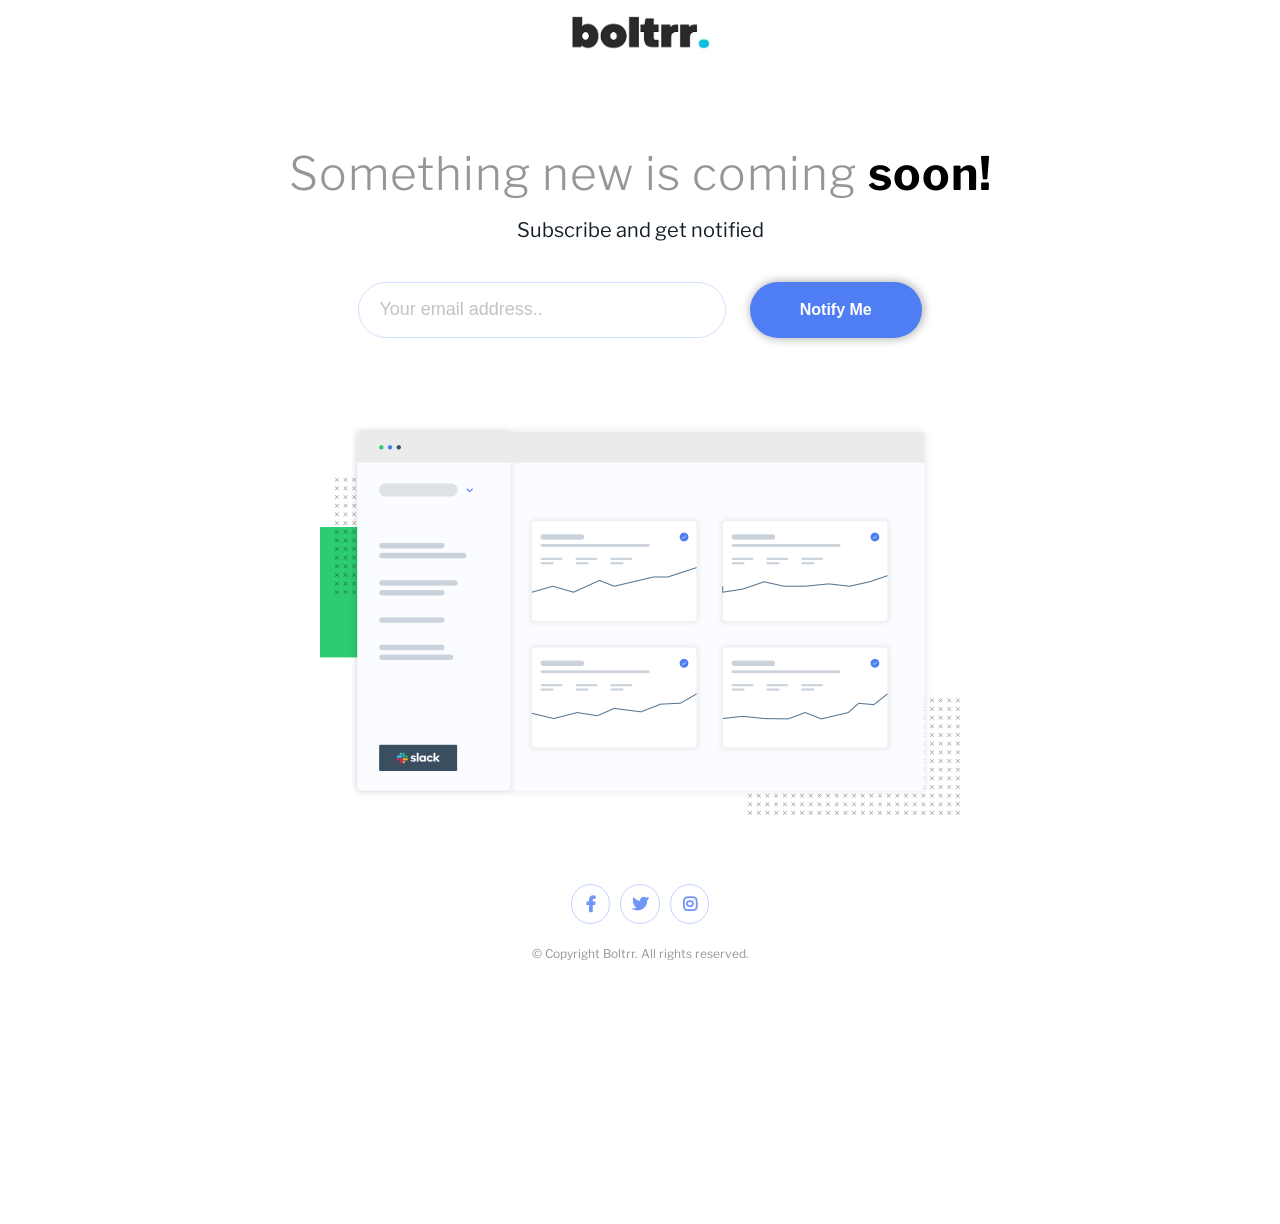
<file: index.html>
<!DOCTYPE html>
<html lang="en">

<head>
  <meta charset="UTF-8">
  <meta name="description" content="Ping coming soon page - Frontend Mentor">
  <meta name="keywords" content="Ping coming soon page, Frontend Mentor">
  <meta name="viewport" content="width=device-width, initial-scale=1.0">

  <link rel="icon" type="image/png" sizes="32x32" href="images/favicon-32x32.png">
  <link rel="stylesheet" href="styles.css">
  <link rel="stylesheet" href="https://cdnjs.cloudflare.com/ajax/libs/font-awesome/6.0.0/css/all.min.css"
    integrity="sha512-9usAa10IRO0HhonpyAIVpjrylPvoDwiPUiKdWk5t3PyolY1cOd4DSE0Ga+ri4AuTroPR5aQvXU9xC6qOPnzFeg=="
    crossorigin="anonymous" referrerpolicy="no-referrer" />
  <title>Boltrr.</title>


</head>

<body>
  <!-- Main Container -->
  <main>
    <!-- Header Logo -->
    <div class="header-logo"></div>
    <!-- Title Section -->
    <article class="title-section">
      <h1>Something new is coming <span class="soon">soon!</span></h1>
      <p class="title-info">Subscribe and get notified</p>
    </article>
    <!-- Input Section -->
    <article class="input-section">
      <section class="input-block">
        <input id="email-input" class="email-input" type="email" placeholder="Your email address..">
        <label for="email-input" class="email-input-message"></label>
      </section>
      <button class="submit-btn">Notify Me</button>
    </article>
    <article>

      <!-- Statistics IMG-->
      <div class="statistics-img"></div>
    </article>
  </main>
  <!-- Footer -->
  <footer>
    <!-- Social Media -->
    <section class="social-media">
      <a href="https://www.facebook.com/" target="_blank" class="facebook"><i class="fa-brands fa-facebook-f"></i></a>
      <a href="https://twitter.com/" target="_blank" class="twitter"><i class="fa-brands fa-twitter"></i></a>
      <a href="https://www.instagram.com/" target="_blank" class="instagram"><i class="fa-brands fa-instagram"></i></a>
    </section>
    <!-- Copyright -->
    <p class="copyright"> &copy; Copyright Boltrr. All rights reserved.</p>
  </footer>

  <script src="app.js"></script>

</body>

</html>
</file>
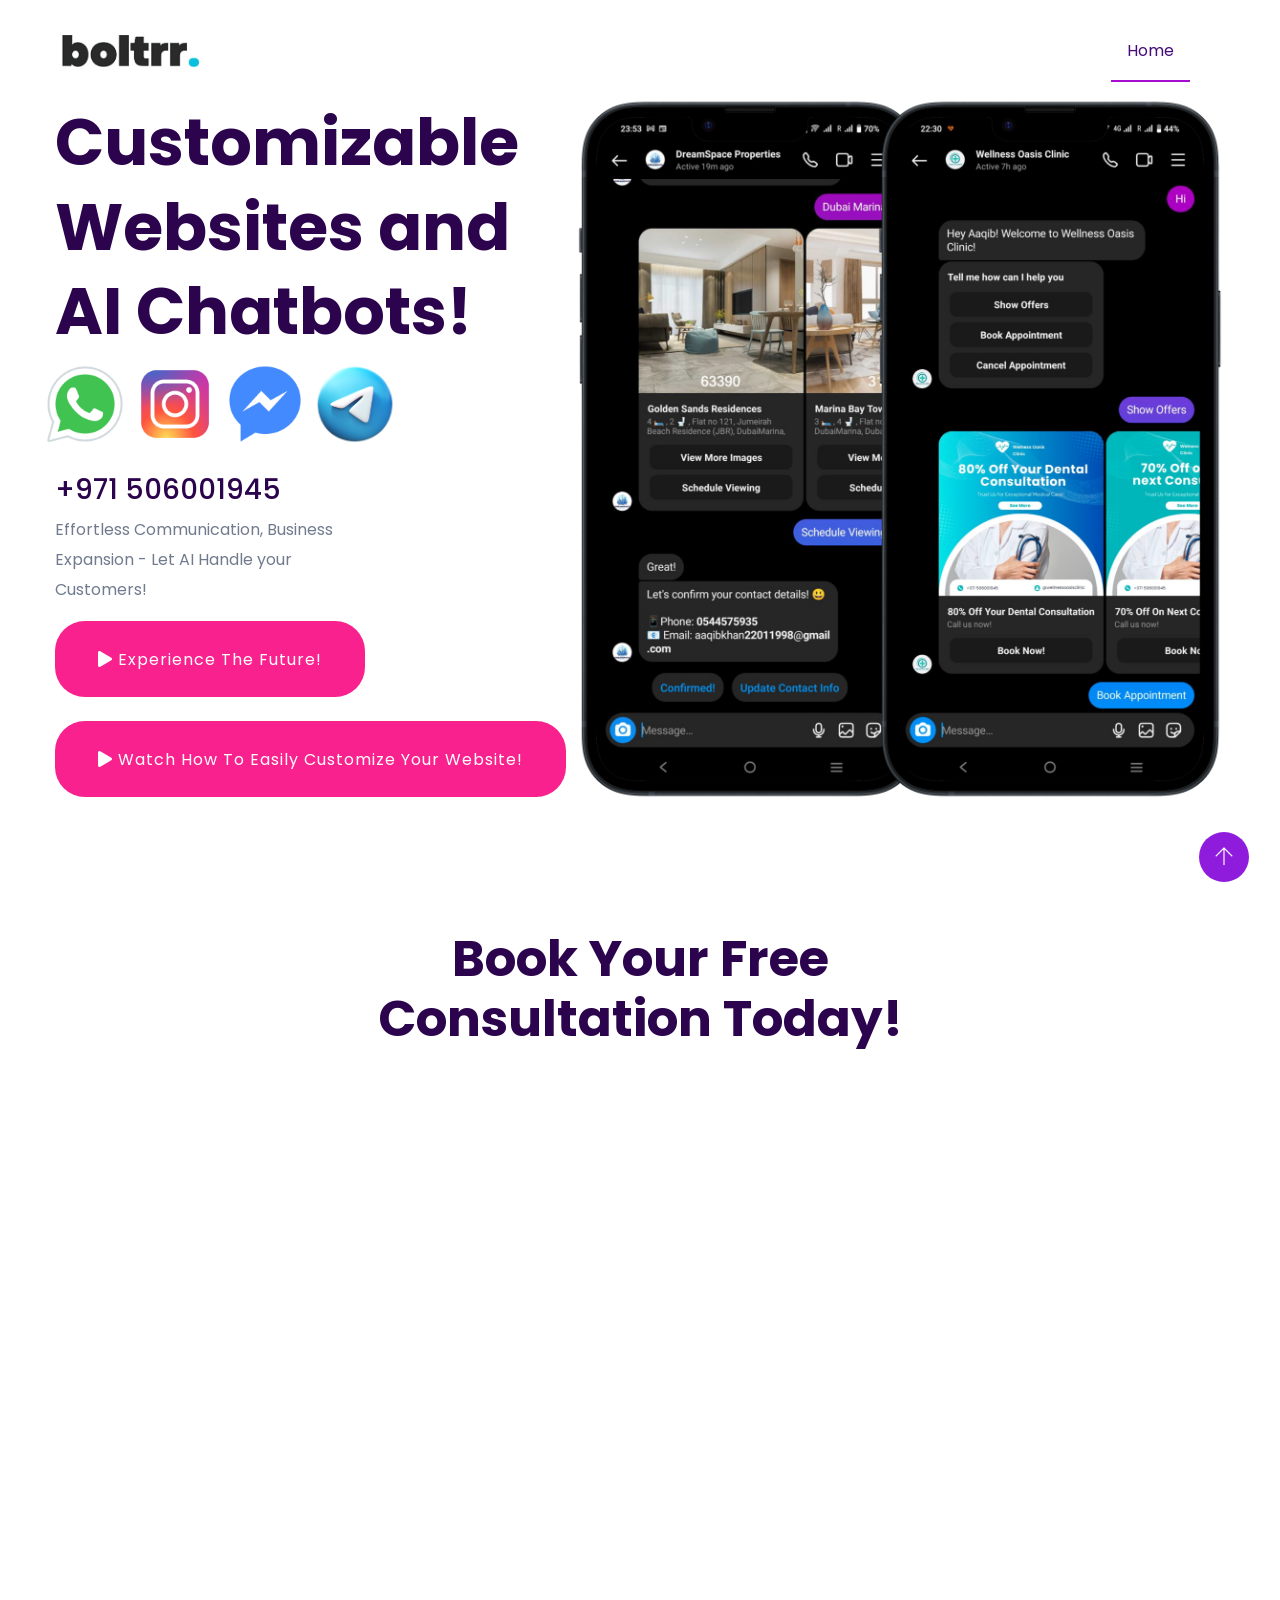
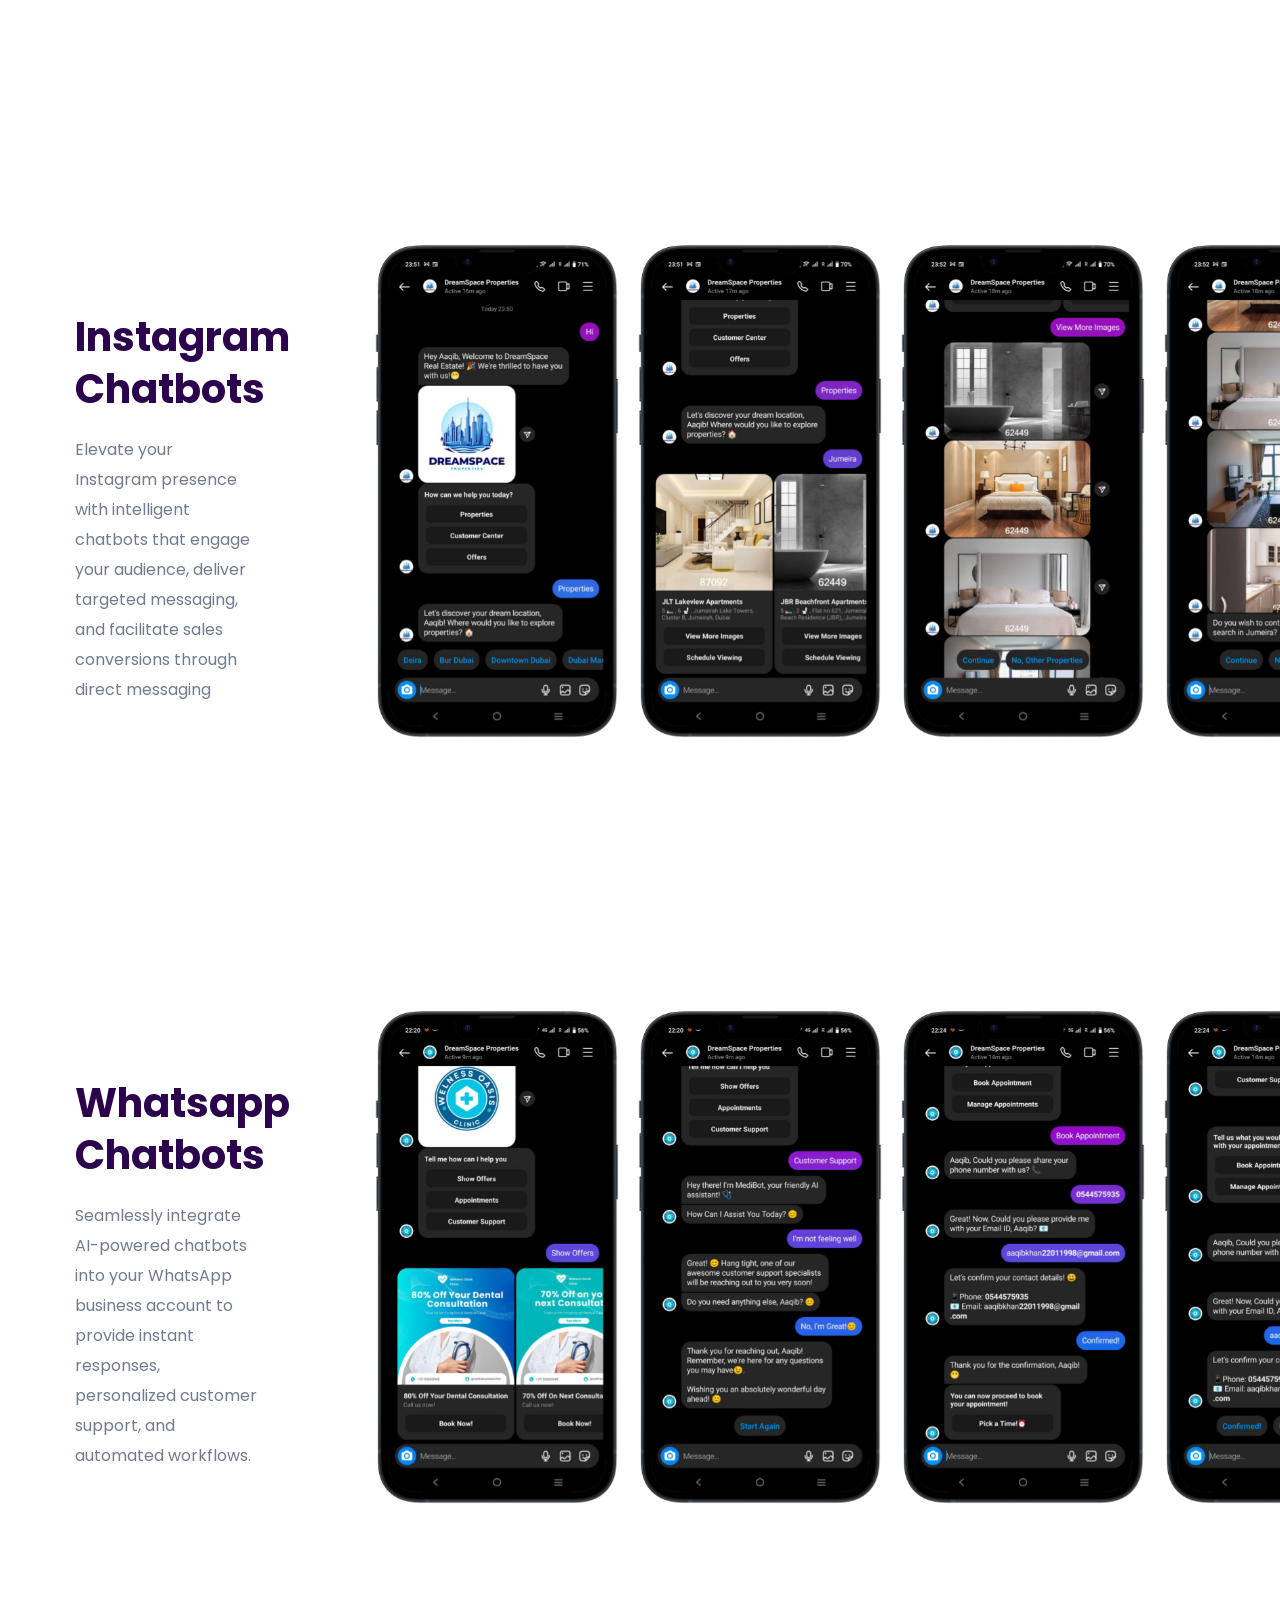
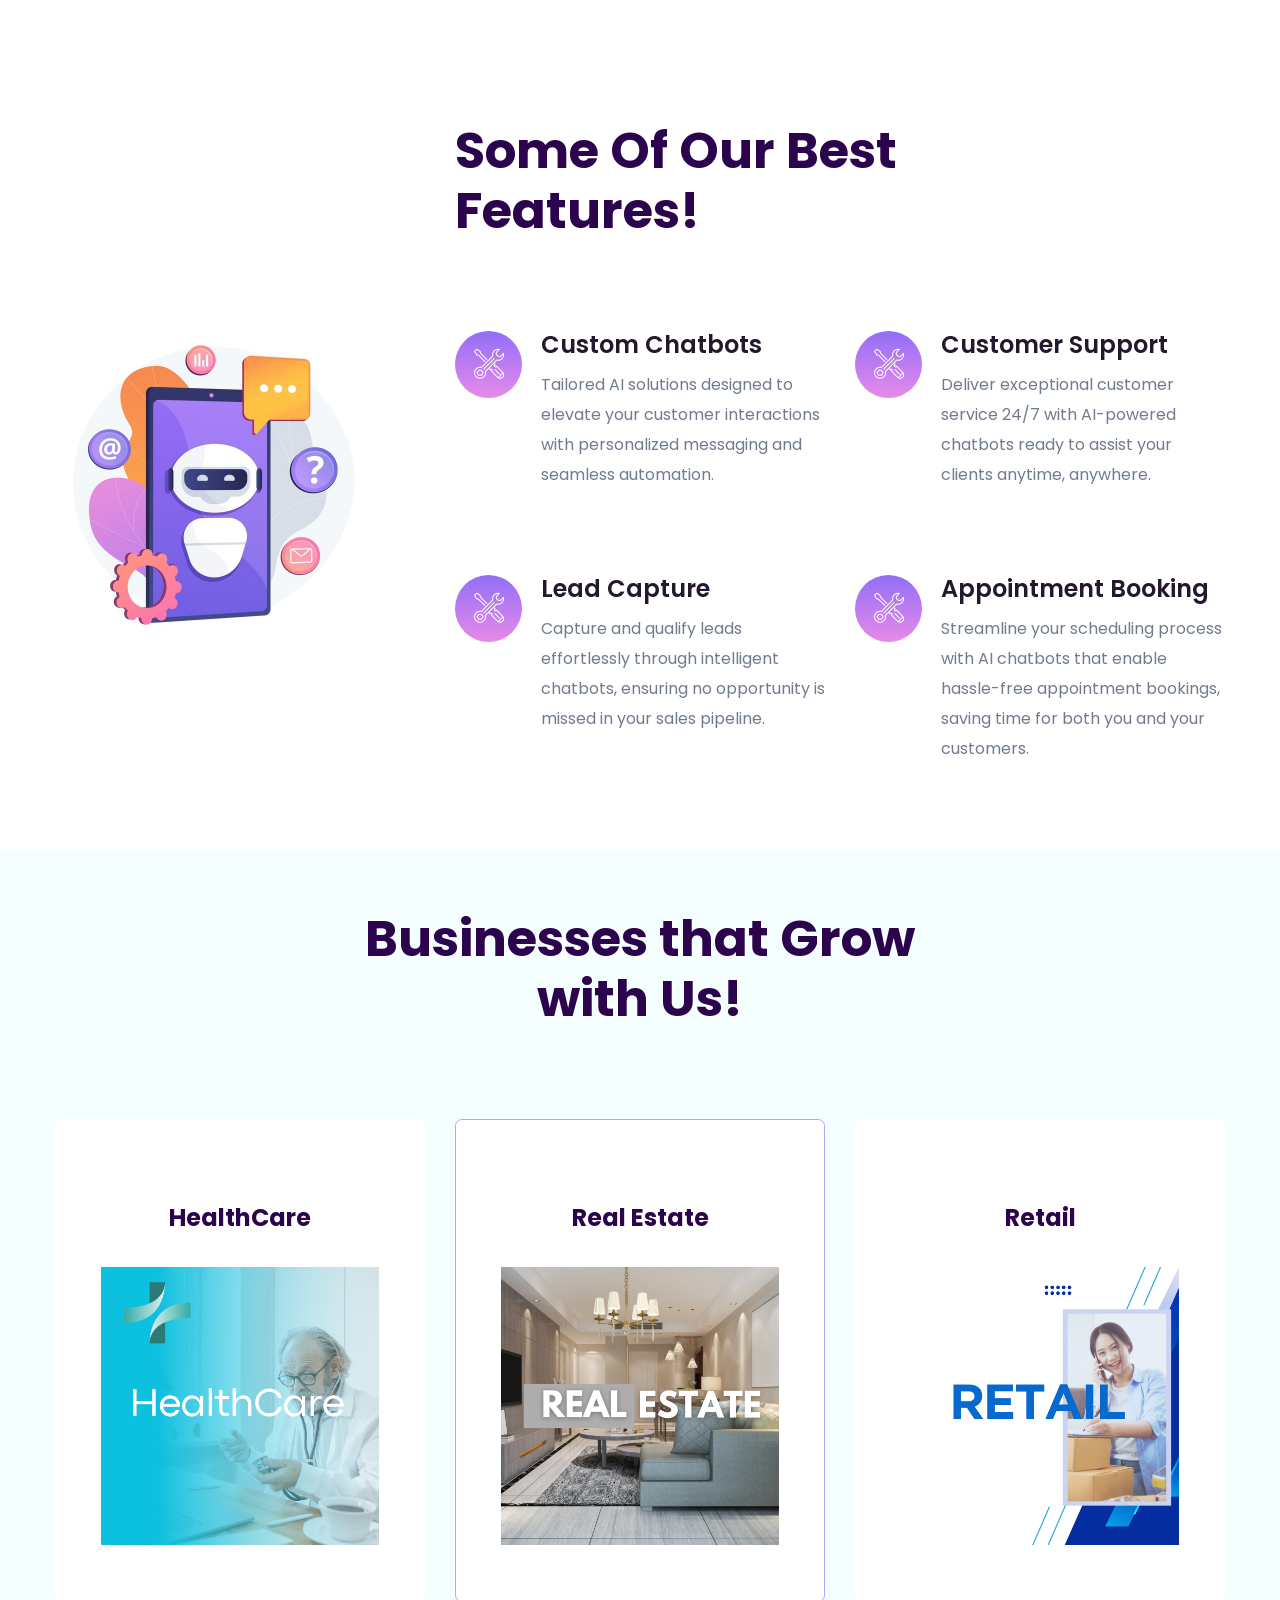
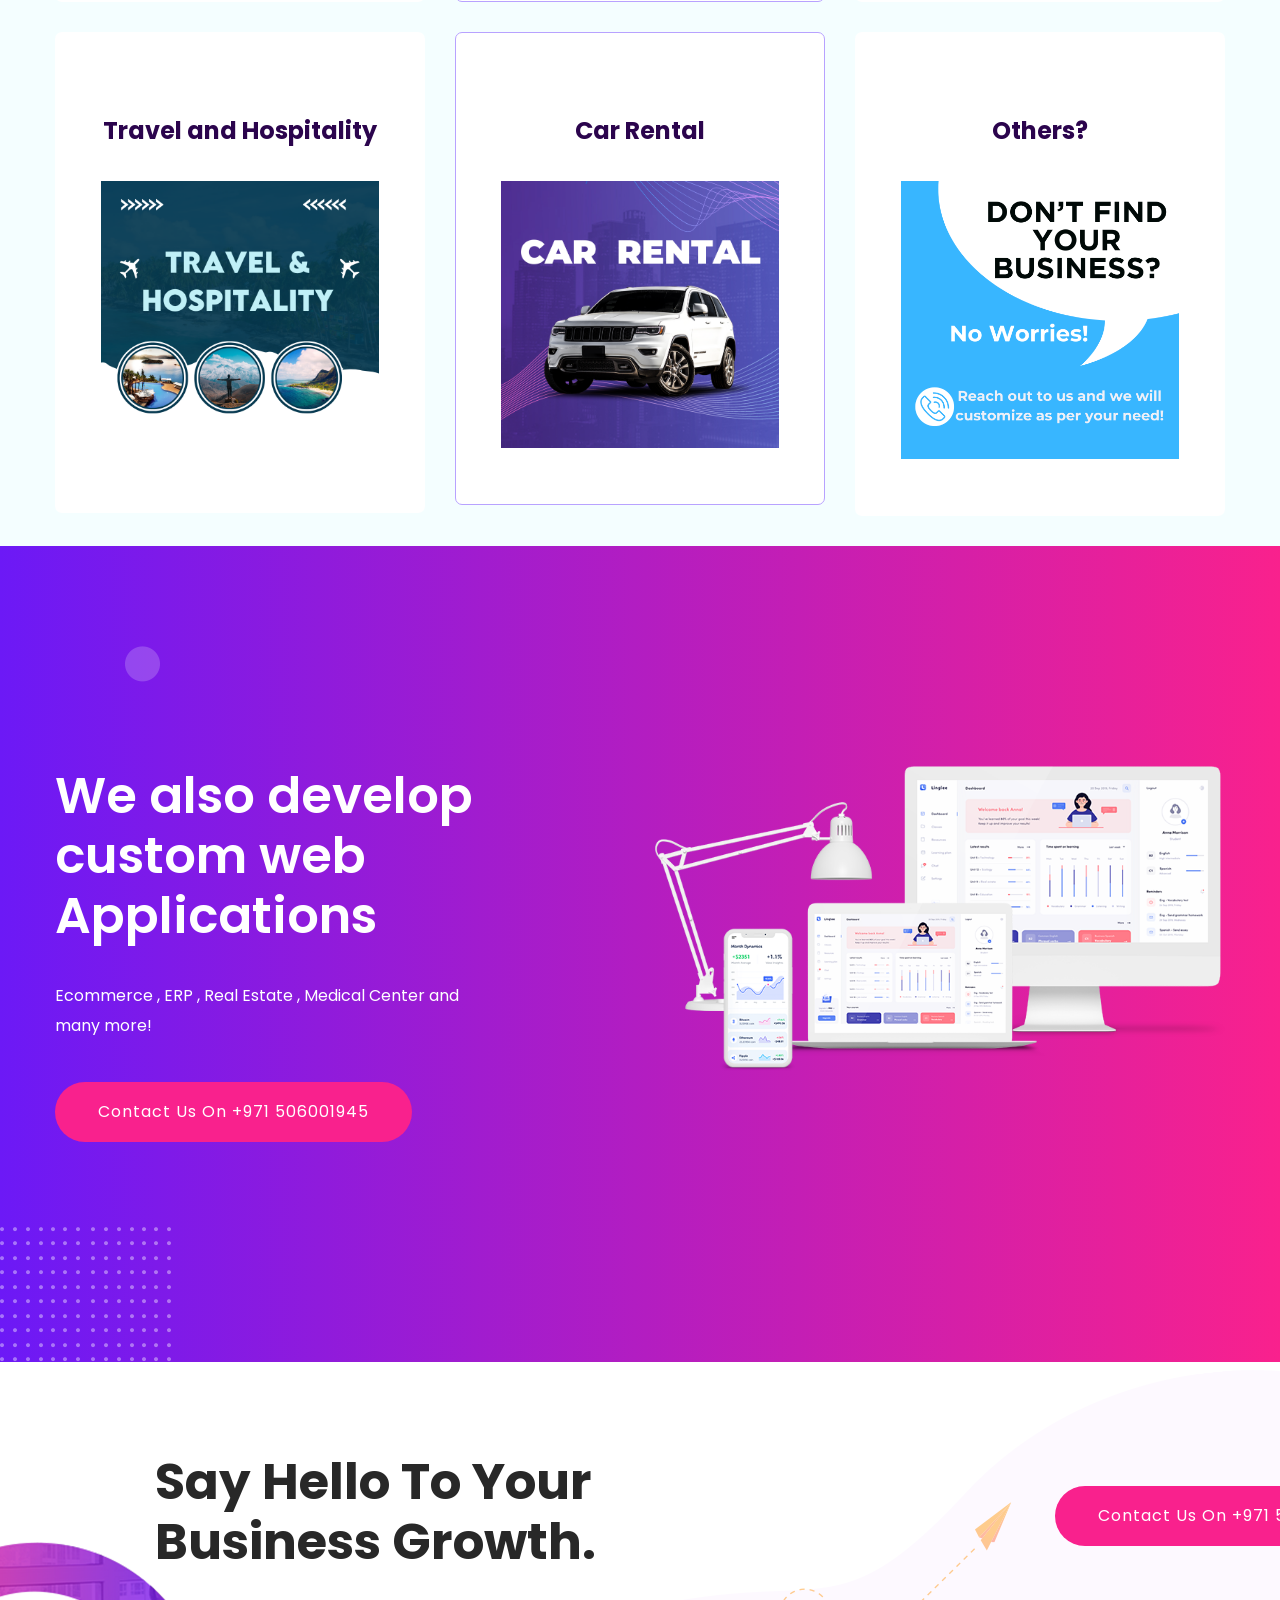
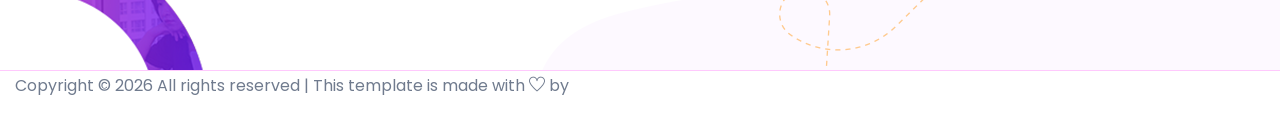
<file: index1.html>
<!doctype html>
<html class="no-js" lang="zxx">

<head>
    <meta charset="utf-8">
    <meta http-equiv="x-ua-compatible" content="ie=edge">
    <title>Boltrr - Websites and Chatbots Redefined, Businesses Transformed</title>
    <meta name="description" content="">
    <meta name="viewport" content="width=device-width, initial-scale=1">
    <link rel="manifest" href="site.webmanifest">
    <link rel="shortcut icon" type="image/x-icon" href="assets/img/logo/logo-circle.png">

    <!-- CSS here -->
    <link rel="stylesheet" href="assets/css/bootstrap.min.css">
    <link rel="stylesheet" href="assets/css/owl.carousel.min.css">
    <link rel="stylesheet" href="assets/css/flaticon.css">
    <link rel="stylesheet" href="assets/css/slicknav.css">
    <link rel="stylesheet" href="assets/css/animate.min.css">
    <link rel="stylesheet" href="assets/css/magnific-popup.css">
    <link rel="stylesheet" href="assets/css/fontawesome-all.min.css">
    <link rel="stylesheet" href="assets/css/themify-icons.css">
    <link rel="stylesheet" href="assets/css/slick.css">
    <link rel="stylesheet" href="assets/css/nice-select.css">
    <link rel="stylesheet" href="assets/css/style.css">
</head>

<body>

    <!-- Preloader Start -->
    <!-- <div id="preloader-active">
        <div class="preloader d-flex align-items-center justify-content-center">
            <div class="preloader-inner position-relative">
                <div class="preloader-circle"></div>
                <div class="preloader-img pere-text">
                    <img src="assets/img/logo/logo-circle.png" alt="">
                </div>
            </div>
        </div>
    </div> -->
    <!-- Preloader Start -->

    <header>
        <!-- Header Start -->
        <div class="header-area header-transparrent ">
            <div class="main-header header-sticky">
                <div class="container">
                    <div class="row align-items-center">
                        <!-- Logo -->
                        <div class="col-xl-2 col-lg-2 col-md-2">
                            <div class="logo">
                                <a href="#"><img style="width: 150px;" src="assets/img/logo/1.1.png" alt=""></a>
                            </div>
                        </div>
                        <div class="col-xl-10 col-lg-10 col-md-10">
                            <!-- Main-menu -->
                            <div class="main-menu f-right d-none d-lg-block">
                                <nav>
                                    <ul id="navigation">
                                        <li class="active"><a href="#"> Home</a></li>
                                        <!-- <li><a href="feature.html">Feature</a></li>
                                        <li><a href="#">Services</a></li>
                                        <li><a href="pricing.html">Pricing</a></li>
                                        <li><a href="#">Pages</a>
                                            <ul class="submenu">
                                                <li><a href="blog.html">Blog</a></li>
                                                <li><a href="single-blog.html">Blog Details</a></li>
                                                <li><a href="elements.html">Element</a></li>
                                            </ul>
                                        </li>
                                        <li><a href="contact.html">Contact</a></li> -->
                                    </ul>
                                </nav>
                            </div>
                        </div>
                        <!-- Mobile Menu -->
                        <div class="col-12">
                            <div class="mobile_menu d-block d-lg-none"></div>
                        </div>
                    </div>
                </div>
            </div>
        </div>
        <!-- Header End -->
    </header>

    <main>

        <!-- Slider Area Start-->
        <div class="slider-area ">
            <div class="slider-active">
                <div class="single-slider slider-height slider-padding d-flex align-items-center">
                    <div class="container">
                        <div class="row d-flex align-items-center">
                            <div class="col-lg-5 col-md-9 ">
                                <div class="hero__caption">
                                    <!-- <span data-animation="fadeInUp" data-delay=".4s">App Landing Page</span> -->
                                    <h1 class="mb-1" data-animation="fadeInUp" data-delay=".6s">Customizable Websites and AI Chatbots!
                                    </h1>
                                    <div data-animation="fadeInUp" data-delay=".6s" class="row mb-4">
                                        <img style="width: 90px;" src="assets/img/logo/whatsapp.png" alt="">
                                        <img style="width: 90px;" src="assets/img/logo/insta.png" alt="">
                                        <img style="width: 90px;" src="assets/img/logo/messenger.png" alt="">
                                        <img style="width: 90px;" src="assets/img/logo/telegram.png" alt="">
                                    </div>
                                    <h3 data-animation="fadeInUp" data-delay="2s">+971 506001945</h3>
                                    <p class="mb-3" data-animation="fadeInUp" data-delay=".8s">Effortless Communication, Business Expansion - Let AI Handle your Customers!</p>
                                    <!-- Slider btn -->
                                    <div class="slider-btns">
                                        <!-- Hero-btn -->
                                        <a data-animation="fadeInLeft" data-delay="1.0s" href="https://youtu.be/GirCnrvnU_g"
                                            class="btn radius-btn"><i class="fas fa-play"></i>&nbsp;Experience the future!</a>
                                        <!-- Video Btn -->
                                        <!-- <a data-animation="fadeInRight" data-delay="1.0s" class="popup-video video-btn ani-btn" href="https://youtu.be/GirCnrvnU_g"><i class="fas fa-play"></i></a> -->
                                    </div><br>
                                    <div class="slider-btns">
                                        <!-- Hero-btn -->
                                        <a data-animation="fadeInLeft" data-delay="1.0s" href="https://youtu.be/74FeF5O1q8U"
                                            class="btn radius-btn"><i class="fas fa-play"></i>&nbsp;Watch how to easily customize your website!</a>
                                    </div>
                                </div>
                            </div>
                            <div class="col-lg-1"></div>
                            <div class="col-lg-3">
                                <div class="hero__img d-none d-lg-block f-right" data-animation="fadeInRight"
                                    data-delay="1s">
                                    <img style="width: 350px;" src="assets/img/RealestateIG/5-portrait.png" alt="">
                                </div>
                            </div>
                            <div class="col-lg-3">
                                <div class="hero__img d-none d-lg-block f-right" data-animation="fadeInRight"
                                    data-delay="1s">
                                    <img style="width: 350px;" src="assets/img/instamed.png" alt="">
                                </div>
                            </div>
                        </div>
                    </div>
                </div>

                <div class="single-slider slider-height slider-padding d-flex align-items-center">
                    <div class="container">
                        <div class="row d-flex align-items-center">
                            <div class="col-lg-5 col-md-9 ">
                                <div class="hero__caption">
                                    <h1 data-animation="fadeInUp" data-delay=".6s">Grow Your Business with AI Chatbots!
                                    </h1>
                                    <p data-animation="fadeInUp" data-delay=".8s">Effortless Communication, Business
                                        Expansion - Let AI Handle your Customers!</p>
                                    <div class="slider-btns">
                                        <a data-animation="fadeInLeft" data-delay="1.0s" href="#"
                                            class="btn radius-btn">Contact Us on +971 506001945</a>
                                    </div>
                                </div>
                            </div>
                            <div class="col-lg-1"></div>
                            <div class="col-lg-3">
                                <div class="hero__img d-none d-lg-block f-right" data-animation="fadeInRight"
                                    data-delay="1s">
                                    <img style="width: 350px;" src="assets/img/screen1.png" alt="">
                                </div>
                            </div>
                            <div class="col-lg-3">
                                <div class="hero__img d-none d-lg-block f-right" data-animation="fadeInRight"
                                    data-delay="1s">
                                    <img style="width: 350px;" src="assets/img/insta-screen.png" alt="">
                                </div>
                            </div>
                        </div>
                    </div>
                </div>
            </div>
        </div>

        <section class="service-area"
            style="padding-top: 30px;padding-bottom: 0px;padding-right: 0px;padding-left: 0px;">
            <div class="container" style="padding-bottom: 0px;">
                <div class="row d-flex justify-content-center">
                    <div class="col-lg-12">
                        <div class="section-tittle text-center">
                            <h2>Book Your Free <br>Consultation Today!</h2>
                        </div>
                    </div>
                </div>
                <div class="calendly-inline-widget"
                    data-url="https://calendly.com/aaqibkhan658/explore-ai-chatbots-schedule-your-meeting"
                    style="min-width:320px;height:700px;"></div>
                <script type="text/javascript" src="https://assets.calendly.com/assets/external/widget.js"
                    async></script>
            </div>
        </section>

        <div class="applic-apps section-padding2" style="padding-top:0px;">
            <div class="container-fluid">
                <div class="row">
                    <div class="col-xl-2 col-lg-2 col-md-2">
                        <div class="single-cases-info mb-30">
                            <h3>Instagram Chatbots<br></h3>
                            <p>Elevate your Instagram presence with intelligent chatbots that engage your audience,
                                deliver targeted messaging, and facilitate sales conversions through direct messaging
                            </p>
                        </div>
                    </div>
                    <div class="col-xl-10 col-lg-10 col-md-col-md-7">
                        <div class="app-active owl-carousel">
                            <div class="single-cases-img">
                                <img src="assets/img/RealestateIG/1-portrait.png" alt="">
                            </div>
                            <div class="single-cases-img">
                                <img src="assets/img/RealestateIG/2-portrait.png" alt="">
                            </div>
                            <div class="single-cases-img">
                                <img src="assets/img/RealestateIG/3-portrait.png" alt="">
                            </div>
                            <div class="single-cases-img">
                                <img src="assets/img/RealestateIG/4-portrait.png" alt="">
                            </div>
                            <div class="single-cases-img">
                                <img src="assets/img/RealestateIG/5-portrait.png" alt="">
                            </div>
                            <div class="single-cases-img">
                                <img src="assets/img/RealestateIG/6-portrait.png" alt="">
                            </div>
                            <div class="single-cases-img">
                                <img src="assets/img/RealestateIG/7-portrait.png" alt="">
                            </div>
                            <div class="single-cases-img">
                                <img src="assets/img/RealestateIG/8-portrait.png" alt="">
                            </div>
                            <div class="single-cases-img">
                                <img src="assets/img/RealestateIG/9-portrait.png" alt="">
                            </div>
                            <div class="single-cases-img">
                                <img src="assets/img/RealestateIG/10-portrait.png" alt="">
                            </div>
                        </div>
                    </div>
                </div>
            </div>
        </div>

        <div class="applic-apps section-padding2" style="padding-top:50px;">
            <div class="container-fluid">
                <div class="row">
                    <div class="col-xl-2 col-lg-2 col-md-2">
                        <div class="single-cases-info mb-30">
                            <h3>Whatsapp Chatbots<br></h3>
                            <p>Seamlessly integrate AI-powered chatbots into your WhatsApp business account to provide
                                instant responses, personalized customer support, and automated workflows.</p>
                        </div>
                    </div>
                    <div class="col-xl-10 col-lg-10 col-md-col-md-7">
                        <div class="app-active owl-carousel">
                            <div class="single-cases-img">
                                <img src="assets/img/MedicalIG/1.png" alt="">
                            </div>
                            <div class="single-cases-img">
                                <img src="assets/img/MedicalIG/2.png" alt="">
                            </div>
                            <div class="single-cases-img">
                                <img src="assets/img/MedicalIG/3.png" alt="">
                            </div>
                            <div class="single-cases-img">
                                <img src="assets/img/MedicalIG/4.png" alt="">
                            </div>
                            <div class="single-cases-img">
                                <img src="assets/img/MedicalIG/5.png" alt="">
                            </div>
                            <div class="single-cases-img">
                                <img src="assets/img/MedicalIG/6.png" alt="">
                            </div>
                            <div class="single-cases-img">
                                <img src="assets/img/MedicalIG/7.png" alt="">
                            </div>
                            <div class="single-cases-img">
                                <img src="assets/img/MedicalIG/8.png" alt="">
                            </div>
                            <div class="single-cases-img">
                                <img src="assets/img/MedicalIG/9.png" alt="">
                            </div>
                            <div class="single-cases-img">
                                <img src="assets/img/MedicalIG/10.png" alt="">
                            </div>
                            <div class="single-cases-img">
                                <img src="assets/img/MedicalIG/11.png" alt="">
                            </div>
                        </div>
                    </div>
                </div>
            </div>
        </div>

        <!-- Slider Area End -->
        <!-- Best Features Start -->
        <section class="best-features-area">
            <div class="container">
                <div class="row justify-content-end">
                    <div class="col-xl-8 col-lg-10">
                        <!-- Section Tittle -->
                        <div class="row">
                            <div class="col-lg-10 col-md-10">
                                <div class="section-tittle">
                                    <h2>Some Of Our Best Features!</h2>
                                </div>
                            </div>
                        </div>
                        <!-- Section caption -->
                        <div class="row">
                            <div class="col-xl-6 col-lg-6 col-md-6">
                                <div class="single-features mb-70">
                                    <div class="features-icon">
                                        <span class="flaticon-support"></span>
                                    </div>
                                    <div class="features-caption">
                                        <h3>Custom Chatbots</h3>
                                        <p>Tailored AI solutions designed to elevate your customer interactions with
                                            personalized messaging and seamless automation.</p>
                                    </div>
                                </div>
                            </div>
                            <div class="col-xl-6 col-lg-6 col-md-6">
                                <div class="single-features mb-70">
                                    <div class="features-icon">
                                        <span class="flaticon-support"></span>
                                    </div>
                                    <div class="features-caption">
                                        <h3>Customer Support</h3>
                                        <p>Deliver exceptional customer service 24/7 with AI-powered chatbots ready to
                                            assist your clients anytime, anywhere.</p>
                                    </div>
                                </div>
                            </div>
                            <div class="col-xl-6 col-lg-6 col-md-6">
                                <div class="single-features mb-70">
                                    <div class="features-icon">
                                        <span class="flaticon-support"></span>
                                    </div>
                                    <div class="features-caption">
                                        <h3>Lead Capture</h3>
                                        <p>Capture and qualify leads effortlessly through intelligent chatbots, ensuring
                                            no opportunity is missed in your sales pipeline.</p>
                                    </div>
                                </div>
                            </div>
                            <div class="col-xl-6 col-lg-6 col-md-6">
                                <div class="single-features mb-70">
                                    <div class="features-icon">
                                        <span class="flaticon-support"></span>
                                    </div>
                                    <div class="features-caption">
                                        <h3>Appointment Booking</h3>
                                        <p>Streamline your scheduling process with AI chatbots that enable hassle-free
                                            appointment bookings, saving time for both you and your customers.</p>
                                    </div>
                                </div>
                            </div>
                        </div>
                    </div>
                </div>
            </div>
            <!-- Shpe -->
            <div class="features-shpae d-none d-lg-block">
                <img style="width: 70%;" src="assets/img/chatbotimage.jpg" alt="">
            </div>
        </section>
        <!-- Best Features End -->
        <!-- Services Area Start -->
        <section class="service-area sky-blue" style="padding-top:60px;">
            <div class="container">
                <!-- Section Tittle -->
                <div class="row d-flex justify-content-center">
                    <div class="col-lg-6">
                        <div class="section-tittle text-center">
                            <h2>Businesses that Grow with Us!</h2>
                        </div>
                    </div>
                </div>
                <!-- Section caption -->
                <div class="row">
                    <div class="col-xl-4 col-lg-4 col-md-6">
                        <div class="services-caption text-center mb-30">
                            <!-- <div class="service-icon">
                                <span class="flaticon-businessman"></span>
                            </div> -->
                            <div class="service-cap">
                                <h4><a href="#">HealthCare</a></h4>
                                <img style="width: 100%;" src="assets/img/health.png" alt="">
                                <!-- <p>Accelerate lead generation and conversion rates by integrating AI chatbots into your
                                    marketing campaigns, driving higher engagement and capturing more qualified leads.
                                </p> -->
                            </div>
                        </div>
                    </div>
                    <div class="col-xl-4 col-lg-4 col-md-6">
                        <div class="services-caption active text-center mb-30">
                            <!-- <div class="service-icon">
                                <span class="flaticon-pay"></span>
                            </div> -->
                            <div class="service-cap">
                                <h4><a href="#">Real Estate</a></h4>
                                <img style="width: 100%;" src="assets/img/real1.png" alt="">
                                <!-- <p>Streamline your appointment management workflow with automated reminders, calendar
                                    synchronization, and flexible scheduling options offered by our AI-driven chatbots.
                                </p> -->
                            </div>
                        </div>
                    </div>
                    <div class="col-xl-4 col-lg-4 col-md-6">
                        <div class="services-caption text-center mb-30">
                            <!-- <div class="service-icon">
                                <span class="flaticon-plane"></span>
                            </div> -->
                            <div class="service-cap">
                                <h4><a href="#">Retail</a></h4>
                                <img style="width: 100%;" src="assets/img/retail.png" alt="">
                                <!-- <p>Deliver proactive support by anticipating customer needs and offering timely
                                    assistance through our AI-driven chatbot platform.</p> -->
                            </div>
                        </div>
                    </div>
                </div>
                <div class="row">
                    <div class="col-xl-4 col-lg-4 col-md-6">
                        <div class="services-caption text-center mb-30">
                            <!-- <div class="service-icon">
                                <span class="flaticon-businessman"></span>
                            </div> -->
                            <div class="service-cap">
                                <h4><a href="#">Travel and Hospitality</a></h4>
                                <img style="width: 100%;" src="assets/img/travel.png" alt="">
                                <!-- <p>Accelerate lead generation and conversion rates by integrating AI chatbots into your
                                    marketing campaigns, driving higher engagement and capturing more qualified leads.
                                </p> -->
                            </div>
                        </div>
                    </div>
                    <div class="col-xl-4 col-lg-4 col-md-6">
                        <div class="services-caption active text-center mb-30">
                            <!-- <div class="service-icon">
                                <span class="flaticon-pay"></span>
                            </div> -->
                            <div class="service-cap">
                                <h4><a href="#">Car Rental</a></h4>
                                <img style="width: 100%;" src="assets/img/carrent.png" alt="">
                                <!-- <p>Streamline your appointment management workflow with automated reminders, calendar
                                    synchronization, and flexible scheduling options offered by our AI-driven chatbots.
                                </p> -->
                            </div>
                        </div>
                    </div>
                    <div class="col-xl-4 col-lg-4 col-md-6">
                        <div class="services-caption text-center mb-30">
                            <!-- <div class="service-icon">
                                <span class="flaticon-plane"></span>
                            </div> -->
                            <div class="service-cap">
                                <h4><a href="#">Others?</a></h4>
                                <img style="width: 100%;" src="assets/img/other.png" alt="">
                                <!-- <p>Deliver proactive support by anticipating customer needs and offering timely
                                    assistance through our AI-driven chatbot platform.</p> -->
                            </div>
                        </div>
                    </div>
                </div>
            </div>
        </section>
        <!-- Services Area End -->
        <!-- Applic App Start -->

        <!-- Applic App End -->
        <!-- Best Pricing Start -->

        <!-- <section class="best-pricing pricing-padding" data-background="assets/img/gallery/best_pricingbg.jpg">
            <div class="container">
                <div class="row d-flex justify-content-center">
                    <div class="col-lg-6 col-md-8">
                        <div class="section-tittle section-tittle2 text-center">
                            <h2>Choose Your Very Best Pricing Plan.</h2>
                        </div>
                    </div>
                </div>
            </div>
        </section> -->

        <!-- <div class="pricing-card-area">
            <div class="container">
                <div class="row">
                    <div class="col-xl-4 col-lg-4 col-md-6">
                        <div class="single-card text-center mb-30">
                            <div class="card-top">
                                <h4>Basic</h4>
                            </div>
                            <div class="card-bottom">
                                <ul>
                                    <li>WhatsApp / Instagram / Website Chatbot</li>
                                    <li>ChatGPT powered AI Chatbot</li>
                                    <li>Free Appointment Booking Setup</li>
                                    <li>Free Lead Capture Database Setup</li>
                                    <li>Basic support</li>
                                </ul>
                                <a href="#" class="btn card-btn1">Get Started</a>
                            </div>
                        </div>
                    </div>
                    <div class="col-xl-4 col-lg-4 col-md-6">
                        <div class="single-card  text-center mb-30">
                            <div class="card-top">
                                <h4>Business</h4>
                            </div>
                            <div class="card-bottom">
                                <ul>
                                    <li>1 Whatsapp Chatbot</li>
                                    <li>1 Instagram Chatbot</li>
                                    <li>ChatGPT powered AI Chatbot</li>
                                    <li>Free Appointment Booking Setup</li>
                                    <li>Free Lead Capture Database Setup</li>
                                    <li>OTP verification</li>
                                    <li>Free Hosting Setup</li>
                                    <li>Premium support</li>
                                </ul>
                                <a href="#" class="btn card-btn1">Get Started</a>
                            </div>
                        </div>
                    </div>
                    <div class="col-xl-4 col-lg-4 col-md-6">
                        <div class="single-card text-center mb-30">
                            <div class="card-top">
                                <h4>One Time</h4>
                            </div>
                            <div class="card-bottom">
                                <ul>
                                    <li>Whatsapp Chatbots</li>
                                    <li>Instagram Chatbots</li>
                                    <li>Website Chatbots</li>
                                    <li>ChatGPT powered AI Chatbot</li>
                                    <li>Free Appointment Booking Setup</li>
                                    <li>Free Lead Capture Database Setup</li>
                                    <li>OTP verification</li>
                                    <li>Free Hosting Setup</li>
                                    <li>Paid Support Available</li>
                                </ul>
                                <a href="#" class="btn card-btn1">Get Started</a>
                            </div>
                        </div>
                    </div>
                </div>
            </div>
        </div> -->

        
        <!-- Pricing Card End -->
        <!-- Our Customer Start -->
        <!-- <div class="our-customer section-padd-top30">
            <div class="container-fluid">
                <div class="our-customer-wrapper">
                    <div class="row d-flex justify-content-center">
                        <div class="col-xl-8">
                            <div class="section-tittle text-center">
                                <h2>What Our Customers<br> Have to Say</h2>
                            </div>
                        </div>
                    </div>
                    <div class="row">
                        <div class="col-12">
                            <div class="customar-active dot-style d-flex dot-style">
                                <div class="single-customer mb-100">
                                    <div class="what-img">
                                        <img src="assets/img/shape/man1.png" alt="">
                                    </div>
                                    <div class="what-cap">
                                        <h4><a href="#">Prime Properties UAE</a></h4>
                                        <p>Partnering with Boltrr was a game-changer for our real estate business. Their AI-powered chatbots have transformed our customer inquiries into actionable leads, significantly boosting our sales pipeline. Highly recommend their expertise!</p>
                                    </div>
                                </div>

                                <div class="single-customer mb-100">
                                    <div class="what-img">
                                        <img src="assets/img/shape/man2.png" alt="">
                                    </div>
                                    <div class="what-cap">
                                        <h4><a href="#">Skyline Realty Solutions</a></h4>
                                        <p>The customer support chatbots developed by Boltrr have exceeded our expectations. They provide timely assistance to our clients, addressing their queries and concerns promptly. Their expertise in AI automation has added immense value to our real estate operations.</p>
                                    </div>
                                </div>

                                <div class="single-customer mb-100">
                                    <div class="what-img">
                                        <img src="assets/img/shape/man3.png" alt="">
                                    </div>
                                    <div class="what-cap">
                                        <h4><a href="#">HealthFirst Clinic</a></h4>
                                        <p>We're thrilled with the appointment booking chatbot implemented by Boltrr. It has streamlined our scheduling process, reducing wait times for patients and improving overall efficiency. Highly recommend their services to fellow medical centers!</p>
                                    </div>
                                </div>

                                <div class="single-customer mb-100">
                                    <div class="what-img">
                                        <img src="assets/img/shape/man2.png" alt="">
                                    </div>
                                    <div class="what-cap">
                                        <h4><a href="#">MediCare Wellness Center</a></h4>
                                        <p>The AI-driven customer support solution provided by Boltrr has transformed our patient interactions. Our clients receive instant responses to their inquiries, enhancing their experience and improving satisfaction rates. Exceptional work from a dedicated team!</p>
                                    </div>
                                </div>

                            </div>
                        </div>
                    </div>
                </div>
            </div>
        </div> -->
        <!-- Our Customer End -->
        <!-- Available App  Start-->
        <div class="available-app-area">
            <div class="container">
                <div class="row d-flex justify-content-between">
                    <div class="col-xl-5 col-lg-6">
                        <div class="app-caption">
                            <div class="section-tittle section-tittle3">
                                <h2>We also develop custom web Applications</h2>
                                <p>Ecommerce , ERP , Real Estate , Medical Center and many more!</p>
                                <div class="app-btn">
                                    <div class="say-btn">
                                        <a href="#" class="btn radius-btn">Contact Us on +971 506001945</a>
                                    </div>
                                </div>
                            </div>
                        </div>
                    </div>
                    <div class="col-xl-6 col-lg-6">
                        <div class="app-img">
                            <img src="assets/img/shape/available-app.png" alt="">
                        </div>
                    </div>
                </div>
            </div>

            <!-- Shape -->
            <div class="app-shape">
                <img src="assets/img/shape/app-shape-top.png" alt="" class="app-shape-top heartbeat d-none d-lg-block">
                <img src="assets/img/shape/app-shape-left.png" alt="" class="app-shape-left d-none d-xl-block">
                <!-- <img src="assets/img/shape/app-shape-right.png" alt="" class="app-shape-right bounce-animate "> -->
            </div>
        </div>
        <!-- Available App End-->
        <!-- Say Something Start -->
        <div class="say-something-aera pt-90 pb-90 fix">
            <div class="container">
                <div class="row justify-content-between align-items-center">
                    <div class="offset-xl-1 offset-lg-1 col-xl-5 col-lg-5">
                        <div class="say-something-cap">
                            <h2>Say Hello To Your Business Growth.</h2>
                        </div>
                    </div>
                    <div class="col-xl-2 col-lg-3">
                        <div class="say-btn">
                            <a href="#" class="btn radius-btn">Contact Us on +971 506001945</a>
                        </div>
                    </div>
                </div>
            </div>
            <!-- shape -->
            <div class="say-shape">
                <img src="assets/img/shape/say-shape-left.png" alt="" class="say-shape1 rotateme d-none d-xl-block">
                <img src="assets/img/shape/say-shape-right.png" alt="" class="say-shape2 d-none d-lg-block">
            </div>
        </div>
        <!-- Say Something End -->

    </main>
    <!-- <footer>
        <div class="footer-main">
            <div class="footer-area footer-padding">
                <div class="container">
                    <div class="row  justify-content-between">
                        <div class="col-lg-3 col-md-4 col-sm-8">
                            <div class="single-footer-caption mb-30">
                                <div class="footer-logo">
                                    <a href="#"><img src="assets/img/logo/logo2_footer.png" alt=""></a>
                                </div>
                                <div class="footer-tittle">
                                    <div class="footer-pera">
                                        <p class="info1">Lorem ipsum dolor sit amet, consectetur adipisicing elit sed do
                                            eiusmod tempor incididunt ut labore.</p>
                                    </div>
                                </div>
                            </div>
                        </div>
                        <div class="col-lg-2 col-md-4 col-sm-5">
                            <div class="single-footer-caption mb-50">
                                <div class="footer-tittle">
                                    <h4>Quick Links</h4>
                                    <ul>
                                        <li><a href="#">About</a></li>
                                        <li><a href="#">Features</a></li>
                                        <li><a href="#">Pricing</a></li>
                                        <li><a href="#">Download</a></li>
                                        <li><a href="#">Reviews</a></li>
                                    </ul>
                                </div>
                            </div>
                        </div>
                        <div class="col-lg-2 col-md-4 col-sm-7">
                            <div class="single-footer-caption mb-50">
                                <div class="footer-tittle">
                                    <h4>Support</h4>
                                    <ul>
                                        <li><a href="#">Report a bug</a></li>
                                        <li><a href="#">Privacy Policy</a></li>
                                        <li><a href="#">Terms & Conditions</a></li>
                                        <li><a href="#">Sitemap</a></li>
                                        <li><a href="#">FAQs</a></li>
                                    </ul>
                                </div>
                            </div>
                        </div>
                        <div class="col-lg-3 col-md-6 col-sm-8">
                            <div class="single-footer-caption mb-50">
                                <div class="footer-tittle">
                                    <h4>Newsletter</h4>
                                    <div class="footer-pera footer-pera2">
                                        <p>Heaven fruitful doesn't over lesser in days. Appear </p>
                                    </div>
                                    <div class="footer-form">
                                        <div id="mc_embed_signup">
                                            <form target="_blank"
                                                action="https://spondonit.us12.list-manage.com/subscribe/post?u=1462626880ade1ac87bd9c93a&amp;id=92a4423d01"
                                                method="get" class="subscribe_form relative mail_part"
                                                novalidate="true">
                                                <input type="email" name="EMAIL" id="newsletter-form-email"
                                                    placeholder=" Email Address " class="placeholder hide-on-focus"
                                                    onfocus="this.placeholder = ''"
                                                    onblur="this.placeholder = ' Email Address '">
                                                <div class="form-icon">
                                                    <button type="submit" name="submit" id="newsletter-submit"
                                                        class="email_icon newsletter-submit button-contactForm"><img
                                                            src="assets/img/shape/form_icon.png" alt=""></button>
                                                </div>
                                                <div class="mt-10 info"></div>
                                            </form>
                                        </div>
                                    </div>
                                </div>
                            </div>
                        </div>
                    </div>
                    <div class="row align-items-center">
                        <div class="col-xl-12 ">
                            <div class="footer-copy-right">
                                <p>
                                    Copyright &copy;
                                    <script>document.write(new Date().getFullYear());</script> All rights reserved |
                                    This template is made with <i class="ti-heart" aria-hidden="true"></i> by <a
                                        href="https://colorlib.com" target="_blank">Colorlib</a>
                                </p>
                            </div>
                        </div>
                    </div>
                </div>
            </div>
        </div>
    </footer> -->
    <div class="align-items-center">
        <div class="col-xl-12 ">
            <div class="footer-copy-right">
                <p>
                    Copyright &copy;
                    <script>document.write(new Date().getFullYear());</script> All rights reserved |
                    This template is made with <i class="ti-heart" aria-hidden="true"></i> by <a
                        href="https://colorlib.com" target="_blank">Colorlib</a>
                </p>
            </div>
        </div>
    </div>
    <!-- JS here -->

    <!-- All JS Custom Plugins Link Here here -->
    <script src="./assets/js/vendor/modernizr-3.5.0.min.js"></script>

    <!-- Jquery, Popper, Bootstrap -->
    <script src="./assets/js/vendor/jquery-1.12.4.min.js"></script>
    <script src="./assets/js/popper.min.js"></script>
    <script src="./assets/js/bootstrap.min.js"></script>
    <!-- Jquery Mobile Menu -->
    <script src="./assets/js/jquery.slicknav.min.js"></script>

    <!-- Jquery Slick , Owl-Carousel Plugins -->
    <script src="./assets/js/owl.carousel.min.js"></script>
    <script src="./assets/js/slick.min.js"></script>
    <!-- Date Picker -->
    <script src="./assets/js/gijgo.min.js"></script>
    <!-- One Page, Animated-HeadLin -->
    <script src="./assets/js/wow.min.js"></script>
    <script src="./assets/js/animated.headline.js"></script>
    <script src="./assets/js/jquery.magnific-popup.js"></script>

    <!-- Scrollup, nice-select, sticky -->
    <script src="./assets/js/jquery.scrollUp.min.js"></script>
    <script src="./assets/js/jquery.nice-select.min.js"></script>
    <script src="./assets/js/jquery.sticky.js"></script>

    <!-- contact js -->
    <script src="./assets/js/contact.js"></script>
    <script src="./assets/js/jquery.form.js"></script>
    <script src="./assets/js/jquery.validate.min.js"></script>
    <script src="./assets/js/mail-script.js"></script>
    <script src="./assets/js/jquery.ajaxchimp.min.js"></script>

    <!-- Jquery Plugins, main Jquery -->
    <script src="./assets/js/plugins.js"></script>
    <script src="./assets/js/main.js"></script>
    <!-- <script type="text/javascript">
        (function(d, t) {
            var v = d.createElement(t), s = d.getElementsByTagName(t)[0];
            v.onload = function() {
              window.voiceflow.chat.load({
                verify: { projectID: '660b193d0357b4f6d22dd102' },
                url: 'https://general-runtime.voiceflow.com',
                versionID: 'production'
              });
            }
            v.src = "https://cdn.voiceflow.com/widget/bundle.mjs"; v.type = "text/javascript"; s.parentNode.insertBefore(v, s);
        })(document, 'script');
      </script> -->
</body>

</html>
</file>
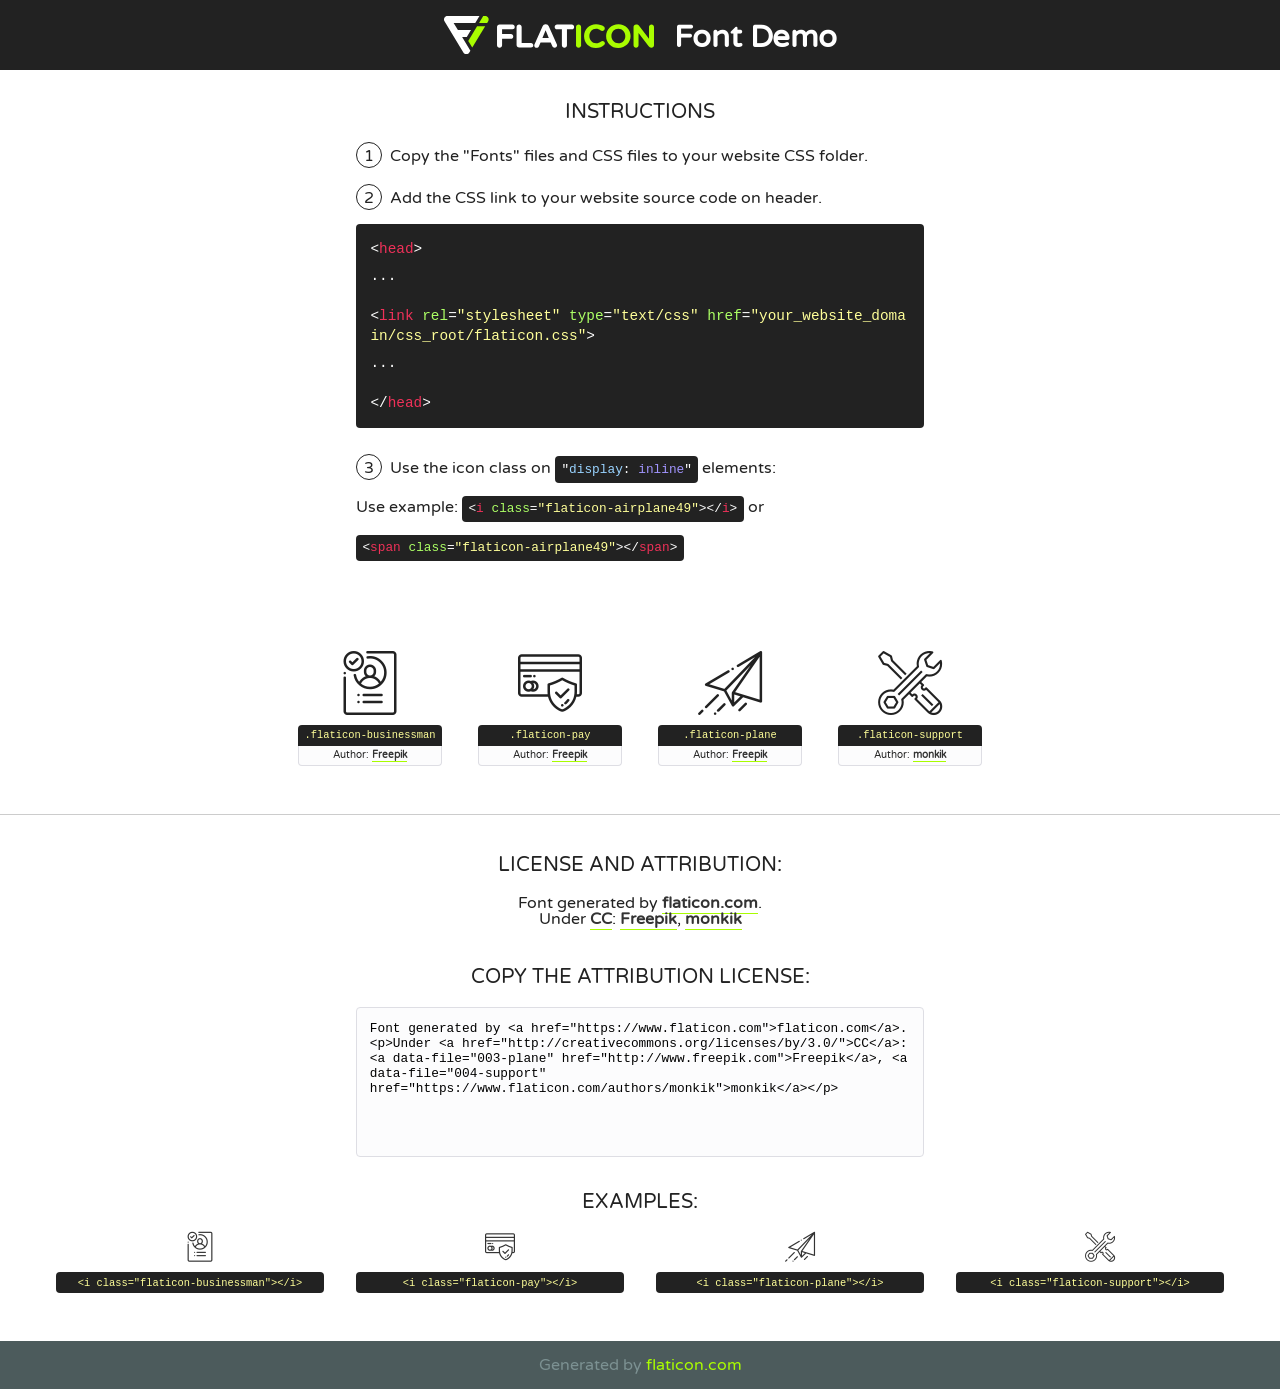
<file: assets/fonts/flaticon.html>
<!DOCTYPE html>
<!--
  Flaticon icon font: Flaticon
  Creation date: 20/02/2020 09:43
-->
<html>
<!DOCTYPE html>
<html>

<head>
    <title>Flaticon WebFont</title>
    <link href="http://fonts.googleapis.com/css?family=Varela+Round" rel="stylesheet" type="text/css" />
    <link rel="stylesheet" type="text/css" href="flaticon.css">
    <meta charset="UTF-8">
    <style>
    html, body, div, span, applet, object, iframe,
    h1, h2, h3, h4, h5, h6, p, blockquote, pre,
    a, abbr, acronym, address, big, cite, code,
    del, dfn, em, img, ins, kbd, q, s, samp,
    small, strike, strong, sub, sup, tt, var,
    b, u, i, center,
    dl, dt, dd, ol, ul, li,
    fieldset, form, label, legend,
    table, caption, tbody, tfoot, thead, tr, th, td,
    article, aside, canvas, details, embed, 
    figure, figcaption, footer, header, hgroup, 
    menu, nav, output, ruby, section, summary,
    time, mark, audio, video {
        margin: 0;
        padding: 0;
        border: 0;
        font-size: 100%;
        font: inherit;
        vertical-align: baseline;
    }
    /* HTML5 display-role reset for older browsers */
    article, aside, details, figcaption, figure, 
    footer, header, hgroup, menu, nav, section {
        display: block;
    }
    body {
        line-height: 1;
    }
    ol, ul {
        list-style: none;
    }
    blockquote, q {
        quotes: none;
    }
    blockquote:before, blockquote:after,
    q:before, q:after {
        content: '';
        content: none;
    }
    table {
        border-collapse: collapse;
        border-spacing: 0;
    }
    body {
        font-family: 'Varela Round', Helvetica, Arial, sans-serif;
        font-size: 16px;
        color: #222;
    }
    a {
        color: #333;
        border-bottom: 1px solid #a9fd00;
        font-weight: bold;
        text-decoration: none;
    }
    * {
        -moz-box-sizing: border-box;
        -webkit-box-sizing: border-box;
        box-sizing: border-box;
        margin: 0;
        padding: 0;
    }
    [class^="flaticon-"]:before, [class*=" flaticon-"]:before, [class^="flaticon-"]:after, [class*=" flaticon-"]:after {
        font-family: Flaticon;
        font-size: 30px;
        font-style: normal;
        margin-left: 20px;
        color: #333;
    }
    .wrapper {
        max-width: 600px;
        margin: auto;
        padding: 0 1em;
    }
    .title {
        font-size: 1.25em;
        text-align: center;
        margin-bottom: 1em;
        text-transform: uppercase;
    }
    header {
        text-align: center;
        background-color: #222;
        color: #fff;
        padding: 1em;
    }
    header .logo {
        width: 210px;
        height: 38px;
        display: inline-block;
        vertical-align: middle;
        margin-right: 1em;
        border: none;
    }
    header strong {
        font-size: 1.95em;
        font-weight: bold;
        vertical-align: middle;
        margin-top: 5px;
        display: inline-block;
    }
    .demo {
        margin: 2em auto;
        line-height: 1.25em;
    }
    .demo ul li {
        margin-bottom: 1em;
    }
    .demo ul li .num {
        color: #222;
        border-radius: 20px;
        display: inline-block;
        width: 26px;
        padding: 3px;
        height: 26px;
        text-align: center;
        margin-right: 0.5em;
        border: 1px solid #222;
    }
    .demo ul li code {
        background-color: #222;
        border-radius: 4px;
        padding: 0.25em 0.5em;
        display: inline-block;
        color: #fff;
        font-family: Consolas,Monaco,Lucida Console,Liberation Mono,DejaVu Sans Mono,Bitstream Vera Sans Mono,Courier New, monospace;
        font-weight: lighter;
        margin-top: 1em;
        font-size: 0.8em;
        word-break: break-all;
    }
    .demo ul li code.big {
        padding: 1em;
        font-size: 0.9em;
    }
    .demo ul li code .red {
        color: #EF3159;
    }
    .demo ul li code .green {
        color: #ACFF65;
    }
    .demo ul li code .yellow {
        color: #FFFF99;
    }
    .demo ul li code .blue {
        color: #99D3FF;
    }
    .demo ul li code .purple {
        color: #A295FF;
    }
    .demo ul li code .dots {
        margin-top: 0.5em;
        display: block;
    }
    #glyphs {
        border-bottom: 1px solid #ccc;
        padding: 2em 0;
        text-align: center;
    }
    .glyph {
        display: inline-block;
        width: 9em;
        margin: 1em;
        text-align: center;
        vertical-align: top;
        background: #FFF;
    }
    .glyph .glyph-icon {
        padding: 10px;
        display: block;
        font-family:"Flaticon";
        font-size: 64px;
        line-height: 1;
    }
    .glyph .glyph-icon:before {
        font-size: 64px;
        color: #222;
        margin-left: 0;
    }
    .class-name {
        font-size: 0.65em;
        background-color: #222;
        color: #fff;
        border-radius: 4px 4px 0 0;
        padding: 0.5em;
        color: #FFFF99;
        font-family: Consolas,Monaco,Lucida Console,Liberation Mono,DejaVu Sans Mono,Bitstream Vera Sans Mono,Courier New, monospace;
    }
    .author-name {
        font-size: 0.6em;
        background-color: #fcfcfd;
        border: 1px solid #DEDEE4;
        border-top: 0;
        border-radius: 0 0 4px 4px;
        padding: 0.5em;
    }
    .class-name:last-child {
        font-size: 10px;
        color:#888;
    }
    .class-name:last-child a {
        font-size: 10px;
        color:#555;
    }
    .class-name:last-child a:hover {
        color:#a9fd00;
    }
    .glyph > input {
        display: block;
        width: 100px;
        margin: 5px auto;
        text-align: center;
        font-size: 12px;
        cursor: text;
    }
    .glyph > input.icon-input {
        font-family:"Flaticon";
        font-size: 16px;
        margin-bottom: 10px;
    }
    .attribution .title {
        margin-top: 2em;
    }
    .attribution textarea {
        background-color: #fcfcfd;
        padding: 1em;
        border: none;
        box-shadow: none;
        border: 1px solid #DEDEE4;
        border-radius: 4px;
        resize: none;
        width: 100%;
        height: 150px;
        font-size: 0.8em;
        font-family: Consolas,Monaco,Lucida Console,Liberation Mono,DejaVu Sans Mono,Bitstream Vera Sans Mono,Courier New, monospace;
        -webkit-appearance: none;
    }
    .iconsuse {
        margin: 2em auto;
        text-align: center;
        max-width: 1200px;
    }
    .iconsuse:after {
        content: '';
        display: table;
        clear: both;
    }
    .iconsuse .image {
        float: left;
        width: 25%;
        padding: 0 1em;
    }
    .iconsuse .image p {
        margin-bottom: 1em;
    }
    .iconsuse .image span {
        display: block;
        font-size: 0.65em;
        background-color: #222;
        color: #fff;
        border-radius: 4px;
        padding: 0.5em;
        color: #FFFF99;
        margin-top: 1em;
        font-family: Consolas,Monaco,Lucida Console,Liberation Mono,DejaVu Sans Mono,Bitstream Vera Sans Mono,Courier New, monospace;
    }
    #footer {
        text-align: center;
        background-color: #4C5B5C;
        color: #7c9192;
        padding: 1em;
    }
    #footer a {
        border: none;
        color: #a9fd00;
        font-weight: normal;
    }
    @media (max-width: 960px) {
        .iconsuse .image {
            width: 50%;
        }
    }
    @media (max-width: 560px) {
        .iconsuse .image {
            width: 100%;
        }
    }
    </style>
</head>

<body class="characters-off">

    <header>
        <a href="https://www.flaticon.com" target="_blank" class="logo">
            <svg version="1.1" xmlns="http://www.w3.org/2000/svg" xmlns:xlink="http://www.w3.org/1999/xlink" xmlns:a="http://ns.adobe.com/AdobeSVGViewerExtensions/3.0/" viewBox="0 0 560.875 102.036" enable-background="new 0 0 560.875 102.036" xml:space="preserve">
                <defs>
                </defs>
                <g>
                    <g class="letters">
                        <path fill="#ffffff" d="M141.596,29.675c0-3.777,2.985-6.767,6.764-6.767h34.438c3.426,0,6.15,2.728,6.15,6.15
                        c0,3.43-2.724,6.149-6.15,6.149h-27.674v13.091h23.719c3.429,0,6.151,2.724,6.151,6.15c0,3.43-2.723,6.149-6.151,6.149h-23.719
                        v17.574c0,3.773-2.986,6.761-6.764,6.761c-3.779,0-6.764-2.989-6.764-6.761V29.675z"></path>
                        <path fill="#ffffff" d="M193.844,29.149c0-3.781,2.985-6.767,6.764-6.767c3.776,0,6.763,2.985,6.763,6.767v42.957h25.039
                        c3.426,0,6.149,2.726,6.149,6.153c0,3.425-2.723,6.15-6.149,6.15h-31.802c-3.779,0-6.764-2.986-6.764-6.768V29.149z"></path>
                        <path fill="#ffffff" d="M241.891,75.71l21.438-48.407c1.492-3.341,4.215-5.357,7.906-5.357h0.792
                        c3.686,0,6.323,2.017,7.815,5.357l21.439,48.407c0.436,0.967,0.701,1.845,0.701,2.723c0,3.602-2.809,6.501-6.414,6.501
                        c-3.161,0-5.269-1.845-6.499-4.655l-4.132-9.661h-27.059l-4.301,10.102c-1.144,2.631-3.426,4.214-6.237,4.214
                        c-3.517,0-6.24-2.81-6.24-6.325C241.1,77.64,241.451,76.677,241.891,75.71z M279.932,58.666l-8.521-20.297l-8.526,20.297H279.932
                        z"></path>
                        <path fill="#ffffff" d="M314.864,35.387H301.86c-3.429,0-6.239-2.813-6.239-6.238c0-3.429,2.811-6.24,6.239-6.24h39.533
                        c3.426,0,6.237,2.811,6.237,6.24c0,3.425-2.811,6.238-6.237,6.238h-13.001v42.785c0,3.773-2.99,6.761-6.764,6.761
                        c-3.779,0-6.764-2.989-6.764-6.761V35.387z"></path>
                        <path fill="#A9FD00" d="M352.615,29.149c0-3.781,2.985-6.767,6.767-6.767c3.774,0,6.761,2.985,6.761,6.767v49.024
                        c0,3.773-2.987,6.761-6.761,6.761c-3.781,0-6.767-2.989-6.767-6.761V29.149z"></path>
                        <path fill="#A9FD00" d="M374.132,53.836v-0.179c0-17.481,13.178-31.801,32.065-31.801c9.22,0,15.459,2.458,20.557,6.238
                        c1.402,1.054,2.637,2.985,2.637,5.357c0,3.692-2.985,6.59-6.681,6.59c-1.845,0-3.071-0.702-4.044-1.319
                        c-3.776-2.813-7.729-4.393-12.562-4.393c-10.364,0-17.831,8.611-17.831,19.154v0.173c0,10.542,7.291,19.329,17.831,19.329
                        c5.715,0,9.492-1.756,13.359-4.834c1.049-0.874,2.458-1.491,4.039-1.491c3.429,0,6.325,2.813,6.325,6.236
                        c0,2.106-1.056,3.78-2.282,4.834c-5.539,4.834-12.036,7.733-21.878,7.733C387.572,85.464,374.132,71.493,374.132,53.836z"></path>
                        <path fill="#A9FD00" d="M433.009,53.836v-0.179c0-17.481,13.79-31.801,32.766-31.801c18.981,0,32.592,14.143,32.592,31.628v0.173
                        c0,17.483-13.785,31.807-32.769,31.807C446.625,85.464,433.009,71.32,433.009,53.836z M484.224,53.836v-0.179
                        c0-10.539-7.725-19.326-18.626-19.326c-10.893,0-18.449,8.611-18.449,19.154v0.173c0,10.542,7.73,19.329,18.626,19.329
                        C476.676,72.986,484.224,64.378,484.224,53.836z"></path>
                        <path fill="#A9FD00" d="M506.233,29.321c0-3.774,2.99-6.763,6.767-6.763h1.401c3.252,0,5.183,1.583,7.029,3.953l26.093,34.265
                        V29.059c0-3.692,2.99-6.677,6.681-6.677c3.683,0,6.671,2.985,6.671,6.677v48.934c0,3.78-2.987,6.765-6.764,6.765h-0.436
                        c-3.257,0-5.188-1.581-7.034-3.953l-27.056-35.492v32.944c0,3.687-2.985,6.676-6.678,6.676c-3.683,0-6.673-2.989-6.673-6.676
                        V29.321z"></path>
                    </g>
                    <g class="insignia">
                        <path fill="#ffffff" d="M48.372,56.137h12.517l11.156-18.537H37.186L25.688,18.539h57.825L94.668,0H9.271
                        C5.925,0,2.842,1.801,1.198,4.716c-1.644,2.907-1.593,6.482,0.134,9.343l50.38,83.501c1.678,2.781,4.689,4.476,7.938,4.476
                        c3.246,0,6.257-1.695,7.935-4.476l2.898-4.804L48.372,56.137z"></path>
                        <g class="i">
                            <path fill="#A9FD00" d="M93.575,18.539h0.031v0.004l21.652,0.004l2.705-4.488c1.727-2.861,1.778-6.436,0.133-9.343
                            C116.454,1.801,113.371,0,110.026,0h-5.294L93.575,18.539z"></path>
                            <polygon fill="#A9FD00" points="88.291,27.356 64.725,66.486 75.519,84.404 109.942,27.356"></polygon>
                        </g>
                    </g>
                </g>
            </svg>
        </a>
        <strong>Font Demo</strong>
    </header>


    <section class="demo wrapper">

        <p class="title">Instructions</p>

        <ul>
            <li>
                <span class="num">1</span>Copy the "Fonts" files and CSS files to your website CSS folder.
            </li>
            <li>
                <span class="num">2</span>Add the CSS link to your website source code on header.
                <code class="big">
                    &lt;<span class="red">head</span>&gt;
                    <br/><span class="dots">...</span>
                    <br/>&lt;<span class="red">link</span> <span class="green">rel</span>=<span class="yellow">"stylesheet"</span> <span class="green">type</span>=<span class="yellow">"text/css"</span> <span class="green">href</span>=<span class="yellow">"your_website_domain/css_root/flaticon.css"</span>&gt;
                    <br/><span class="dots">...</span>
                    <br/>&lt;/<span class="red">head</span>&gt;
                </code>
            </li>

            <li>
                <p>
                    <span class="num">3</span>Use the icon class on <code>"<span class="blue">display</span>:<span class="purple"> inline</span>"</code> elements:
                    <br />
                    Use example: <code>&lt;<span class="red">i</span> <span class="green">class</span>=<span class="yellow">&quot;flaticon-airplane49&quot;</span>&gt;&lt;/<span class="red">i</span>&gt;</code> or <code>&lt;<span class="red">span</span> <span class="green">class</span>=<span class="yellow">&quot;flaticon-airplane49&quot;</span>&gt;&lt;/<span class="red">span</span>&gt;</code>
            </li>
        </ul>

    </section>




   <section id="glyphs">          
    
      
        <div class="glyph"><div class="glyph-icon flaticon-businessman"></div>
            <div class="class-name">.flaticon-businessman</div>
            <div class="author-name">Author: <a data-file="001-businessman" href="http://www.freepik.com">Freepik</a> </div> 
        </div>        
        
        <div class="glyph"><div class="glyph-icon flaticon-pay"></div>
            <div class="class-name">.flaticon-pay</div>
            <div class="author-name">Author: <a data-file="002-pay" href="http://www.freepik.com">Freepik</a> </div> 
        </div>        
        
        <div class="glyph"><div class="glyph-icon flaticon-plane"></div>
            <div class="class-name">.flaticon-plane</div>
            <div class="author-name">Author: <a data-file="003-plane" href="http://www.freepik.com">Freepik</a> </div> 
        </div>        
        
        <div class="glyph"><div class="glyph-icon flaticon-support"></div>
            <div class="class-name">.flaticon-support</div>
            <div class="author-name">Author: <a data-file="004-support" href="https://www.flaticon.com/authors/monkik">monkik</a> </div> 
        </div>        
        

    </section>



    <section class="attribution wrapper"   style="text-align:center;">

      <div class="title">License and attribution:</div><div class="attrDiv">Font generated by <a href="https://www.flaticon.com">flaticon.com</a>. <div><p>Under <a href="http://creativecommons.org/licenses/by/3.0/">CC</a>: <a data-file="003-plane" href="http://www.freepik.com">Freepik</a>, <a data-file="004-support" href="https://www.flaticon.com/authors/monkik">monkik</a></p>  </div>
      </div>
      <div class="title">Copy the Attribution License:</div>

    <textarea onclick="this.focus();this.select();">Font generated by &lt;a href=&quot;https://www.flaticon.com&quot;&gt;flaticon.com&lt;/a&gt;. <p>Under <a href="http://creativecommons.org/licenses/by/3.0/">CC</a>: <a data-file="003-plane" href="http://www.freepik.com">Freepik</a>, <a data-file="004-support" href="https://www.flaticon.com/authors/monkik">monkik</a></p>  
     </textarea>

    </section>

    <section class="iconsuse">

          <div class="title">Examples:</div>            
             
            <div class="image">
                <p>
                    <i class="glyph-icon flaticon-businessman"></i> 
                    <span>&lt;i class=&quot;flaticon-businessman&quot;&gt;&lt;/i&gt;</span>
                </p>
            </div>
            
            <div class="image">
                <p>
                    <i class="glyph-icon flaticon-pay"></i> 
                    <span>&lt;i class=&quot;flaticon-pay&quot;&gt;&lt;/i&gt;</span>
                </p>
            </div>
            
            <div class="image">
                <p>
                    <i class="glyph-icon flaticon-plane"></i> 
                    <span>&lt;i class=&quot;flaticon-plane&quot;&gt;&lt;/i&gt;</span>
                </p>
            </div>
            
            <div class="image">
                <p>
                    <i class="glyph-icon flaticon-support"></i> 
                    <span>&lt;i class=&quot;flaticon-support&quot;&gt;&lt;/i&gt;</span>
                </p>
            </div>
                       
        </div>
                            
    </section>

<div id="footer">
    <div>Generated by <a href="https://www.flaticon.com">flaticon.com</a>
    </div>
</div>



</body>
</html>
</file>
<file: styles.css>
@import url("https://fonts.googleapis.com/css2?family=Libre+Franklin:wght@300;600;700&display=swap");

:root {
  --body-font: "Libre Franklin", sans-serif;
  --blue: hsl(223, 87%, 63%);
  --pale-blue: hsl(223, 100%, 88%);
  --light-red: hsl(354, 100%, 66%);
  --gray: hsl(0, 0%, 59%);
  --very-dark-blue: hsl(209, 33%, 12%);
  --white: white;
  --box-shadow: 1px 0px 10px 1px rgba(0, 0, 0, 0.31);
}

* {
  padding: 0;
  margin: 0;
}

html {
  font-size: 20px;
}

body {
  -ms-overflow-style: none; /* for Internet Explorer, Edge */
  scrollbar-width: none; /* for Firefox */
  overflow-y: scroll;
  box-sizing: border-box;
  font-family: var(--body-font);
}
body::-webkit-scrollbar {
  display: none; /* for Chrome, Safari, and Opera */
}

/* Main Container */
main {
  width: 100%;
  display: flex;
  flex-direction: column;
  align-items: center;
  margin-top: 10px;
}
/* Header Logo */
.header-logo {
  background-image: url("assets/img/logo/1.1.png");
  background-size: 100%;
  background-repeat: no-repeat;
  width: 7.5rem;
  height: 7.5rem;
}
/* Title Section */
.title-section {
  margin-top: -0.7rem;
  line-height: 2.8rem;
  text-align: center;
}

.title-section h1 {
  font-size: 2.3rem;
  letter-spacing: 1px;
  font-weight: 300;
  color: var(--gray);
}

.soon {
  font-weight: 700;
  color: initial;
}

.title-info {
  color: var(--very-dark-blue);
}

/* Input Section */
.input-section {
  position: relative;
  display: grid;
  grid-template-columns: repeat(3, 1fr);
  gap: 1.2rem;
  width: 44%;
  margin: 0 auto;
  margin-top: 1.2rem;
}
.input-block {
  display: flex;
  flex-direction: column;
  gap: 1rem;
  grid-column: span 2;
  position: relative;
}

.input-section input {
  position: relative;
  padding: 0.9rem;
  border-radius: 35px;
  border-color: var(--pale-blue);
  opacity: 0.7;
  border-width: 1px;
  border-style: solid;
}

.input-section input::placeholder {
  font-size: 0.9rem;
  color: var(--gray);
  font-weight: 300;
  opacity: 0.8;
  margin-left: 1rem;
}

.input-section input[type="email"] {
  font-size: 0.8rem;
  padding-left: 1rem;
  color: var(--gray);
}

.input-section input:focus {
  outline: none;
  border-color: var(--light-red);
  border-width: 1px;
  border-style: solid;
}

.email-input-message {
  display: none;
  position: absolute;
  color: var(--light-red);
  top: 3.5rem;
  left: 0.5rem;
  font-size: 0.9rem;
  text-align: left;
  width: 100%;
}

.input-section button {
  grid-column: span 1;
  border-radius: 35px;
  color: var(--white);
  background-color: var(--blue);
  border-color: transparent;
  font-weight: 600;
  font-size: 0.8rem;
  cursor: pointer;
  box-shadow: var(--box-shadow);
  -webkit-box-shadow: var(--box-shadow);
  -moz-box-shadow: var(--box-shadow);
  transition: all ease-in-out 0.3s;
}

/* Statistics IMG */
.statistics-img {
  background-image: url("images/illustration-dashboard.png");
  background-size: 80%;
  background-repeat: no-repeat;
  background-position: top;
  height: 40rem;
  width: 40rem;
  margin-top: 4.3rem;
}

/* Footer */
footer {
  display: grid;
  grid-template-columns: 1fr;
  align-items: center;
  justify-content: center;
  position: relative;
  width: 100%;
  text-align: center;
  margin-bottom: 10rem;
  margin-top: -17rem;
  gap: 1rem;
}

/* Social Media */
.social-media {
  display: flex;
  flex-direction: row;
  gap: 0.5rem;
  margin: 0 auto;
}
.social-media a {
  width: 1.875rem;
  height: 1.875rem;
  display: flex;
  border-radius: 50%;
  flex-direction: column;
  align-items: center;
  justify-content: center;
  text-decoration: none;
  border-width: 1px;
  border-style: solid;
  border-color: var(--pale-blue);
  transition: all ease-in-out 0.3s;
}
.social-media .fa-brands {
  color: var(--blue);
  font-size: 0.8rem;
  opacity: 0.8;
  font-weight: 700;
  cursor: pointer;
  transition: all ease-in-out 0.3s;
}

.copyright {
  font-size: 0.6rem;
  color: var(--gray);
  margin-bottom: -1rem;
}

@media (hover: hover) {
  .social-media a:hover {
    background-color: var(--blue);
    transition: all ease-in-out 0.3s;
  }
  .social-media a:hover .fa-brands {
    color: var(--white);
    transition: all ease-in-out 0.3s;
  }
  .input-section button:hover {
    background-color: var(--pale-blue);
    transition: all ease-in-out 0.3s;
  }
}

@media screen and (max-width: 900px) {
  .input-section {
    display: flex;
    flex-direction: column;
    width: 80%;
    gap: 2rem;
  }
  .input-section input {
    grid-column: initial;
  }

  .submit-btn {
    padding: 0.9rem;
  }

  .statistics-img {
    background-size: 70%;
    width: 25rem;
  }
}
@media screen and (max-width: 701px) {
  .input-section {
    gap: 3.3rem;
  }
}

@media screen and (max-width: 500px) {
  .statistics-img {
    background-size: 80%;
    width: 20rem;
  }
}
</file>
<file: assets/css/flaticon.css>
/*
  	Flaticon icon font: Flaticon
  	Creation date: 20/02/2020 09:43
  	*/

@font-face {
  font-family: "Flaticon";
  src: url("../fonts/Flaticon.eot");
  src: url("../fonts/Flaticon.eot?#iefix") format("embedded-opentype"),
       url("../fonts/Flaticon.woff2") format("woff2"),
       url("../fonts/Flaticon.woff") format("woff"),
       url("../fonts/Flaticon.ttf") format("truetype"),
       url("../fonts/Flaticon.svg#Flaticon") format("svg");
  font-weight: normal;
  font-style: normal;
}

@media screen and (-webkit-min-device-pixel-ratio:0) {
  @font-face {
    font-family: "Flaticon";
    src: url("../fonts/Flaticon.svg#Flaticon") format("svg");
  }
}

[class^="flaticon-"]:before, [class*=" flaticon-"]:before,
[class^="flaticon-"]:after, [class*=" flaticon-"]:after {   
  font-family: Flaticon;

}

.flaticon-businessman:before { content: "\f100"; }
.flaticon-pay:before { content: "\f101"; }
.flaticon-plane:before { content: "\f102"; }
.flaticon-support:before { content: "\f103"; }
</file>
<file: assets/css/themify-icons.css>
@font-face {
	font-family: 'themify';
	src:url('../fonts/themify.eot?-fvbane');


	src:url('../fonts/themify.eot?#iefix-fvbane') format('embedded-opentype'),
		url('../fonts/themify.woff?-fvbane') format('woff'),
		url('../fonts/themify.ttf?-fvbane') format('truetype'),
		url('../fonts/themify.svg?-fvbane#themify') format('svg');
	font-weight: normal;
	font-style: normal;
}

[class^="ti-"], [class*=" ti-"] {
	font-family: 'themify';
	speak: none;
	font-style: normal;
	font-weight: normal;
	font-variant: normal;
	text-transform: none;
	line-height: 1;

	/* Better Font Rendering =========== */
	-webkit-font-smoothing: antialiased;
	-moz-osx-font-smoothing: grayscale;
}

.ti-wand:before {
	content: "\e600";
}
.ti-volume:before {
	content: "\e601";
}
.ti-user:before {
	content: "\e602";
}
.ti-unlock:before {
	content: "\e603";
}
.ti-unlink:before {
	content: "\e604";
}
.ti-trash:before {
	content: "\e605";
}
.ti-thought:before {
	content: "\e606";
}
.ti-target:before {
	content: "\e607";
}
.ti-tag:before {
	content: "\e608";
}
.ti-tablet:before {
	content: "\e609";
}
.ti-star:before {
	content: "\e60a";
}
.ti-spray:before {
	content: "\e60b";
}
.ti-signal:before {
	content: "\e60c";
}
.ti-shopping-cart:before {
	content: "\e60d";
}
.ti-shopping-cart-full:before {
	content: "\e60e";
}
.ti-settings:before {
	content: "\e60f";
}
.ti-search:before {
	content: "\e610";
}
.ti-zoom-in:before {
	content: "\e611";
}
.ti-zoom-out:before {
	content: "\e612";
}
.ti-cut:before {
	content: "\e613";
}
.ti-ruler:before {
	content: "\e614";
}
.ti-ruler-pencil:before {
	content: "\e615";
}
.ti-ruler-alt:before {
	content: "\e616";
}
.ti-bookmark:before {
	content: "\e617";
}
.ti-bookmark-alt:before {
	content: "\e618";
}
.ti-reload:before {
	content: "\e619";
}
.ti-plus:before {
	content: "\e61a";
}
.ti-pin:before {
	content: "\e61b";
}
.ti-pencil:before {
	content: "\e61c";
}
.ti-pencil-alt:before {
	content: "\e61d";
}
.ti-paint-roller:before {
	content: "\e61e";
}
.ti-paint-bucket:before {
	content: "\e61f";
}
.ti-na:before {
	content: "\e620";
}
.ti-mobile:before {
	content: "\e621";
}
.ti-minus:before {
	content: "\e622";
}
.ti-medall:before {
	content: "\e623";
}
.ti-medall-alt:before {
	content: "\e624";
}
.ti-marker:before {
	content: "\e625";
}
.ti-marker-alt:before {
	content: "\e626";
}
.ti-arrow-up:before {
	content: "\e627";
}
.ti-arrow-right:before {
	content: "\e628";
}
.ti-arrow-left:before {
	content: "\e629";
}
.ti-arrow-down:before {
	content: "\e62a";
}
.ti-lock:before {
	content: "\e62b";
}
.ti-location-arrow:before {
	content: "\e62c";
}
.ti-link:before {
	content: "\e62d";
}
.ti-layout:before {
	content: "\e62e";
}
.ti-layers:before {
	content: "\e62f";
}
.ti-layers-alt:before {
	content: "\e630";
}
.ti-key:before {
	content: "\e631";
}
.ti-import:before {
	content: "\e632";
}
.ti-image:before {
	content: "\e633";
}
.ti-heart:before {
	content: "\e634";
}
.ti-heart-broken:before {
	content: "\e635";
}
.ti-hand-stop:before {
	content: "\e636";
}
.ti-hand-open:before {
	content: "\e637";
}
.ti-hand-drag:before {
	content: "\e638";
}
.ti-folder:before {
	content: "\e639";
}
.ti-flag:before {
	content: "\e63a";
}
.ti-flag-alt:before {
	content: "\e63b";
}
.ti-flag-alt-2:before {
	content: "\e63c";
}
.ti-eye:before {
	content: "\e63d";
}
.ti-export:before {
	content: "\e63e";
}
.ti-exchange-vertical:before {
	content: "\e63f";
}
.ti-desktop:before {
	content: "\e640";
}
.ti-cup:before {
	content: "\e641";
}
.ti-crown:before {
	content: "\e642";
}
.ti-comments:before {
	content: "\e643";
}
.ti-comment:before {
	content: "\e644";
}
.ti-comment-alt:before {
	content: "\e645";
}
.ti-close:before {
	content: "\e646";
}
.ti-clip:before {
	content: "\e647";
}
.ti-angle-up:before {
	content: "\e648";
}
.ti-angle-right:before {
	content: "\e649";
}
.ti-angle-left:before {
	content: "\e64a";
}
.ti-angle-down:before {
	content: "\e64b";
}
.ti-check:before {
	content: "\e64c";
}
.ti-check-box:before {
	content: "\e64d";
}
.ti-camera:before {
	content: "\e64e";
}
.ti-announcement:before {
	content: "\e64f";
}
.ti-brush:before {
	content: "\e650";
}
.ti-briefcase:before {
	content: "\e651";
}
.ti-bolt:before {
	content: "\e652";
}
.ti-bolt-alt:before {
	content: "\e653";
}
.ti-blackboard:before {
	content: "\e654";
}
.ti-bag:before {
	content: "\e655";
}
.ti-move:before {
	content: "\e656";
}
.ti-arrows-vertical:before {
	content: "\e657";
}
.ti-arrows-horizontal:before {
	content: "\e658";
}
.ti-fullscreen:before {
	content: "\e659";
}
.ti-arrow-top-right:before {
	content: "\e65a";
}
.ti-arrow-top-left:before {
	content: "\e65b";
}
.ti-arrow-circle-up:before {
	content: "\e65c";
}
.ti-arrow-circle-right:before {
	content: "\e65d";
}
.ti-arrow-circle-left:before {
	content: "\e65e";
}
.ti-arrow-circle-down:before {
	content: "\e65f";
}
.ti-angle-double-up:before {
	content: "\e660";
}
.ti-angle-double-right:before {
	content: "\e661";
}
.ti-angle-double-left:before {
	content: "\e662";
}
.ti-angle-double-down:before {
	content: "\e663";
}
.ti-zip:before {
	content: "\e664";
}
.ti-world:before {
	content: "\e665";
}
.ti-wheelchair:before {
	content: "\e666";
}
.ti-view-list:before {
	content: "\e667";
}
.ti-view-list-alt:before {
	content: "\e668";
}
.ti-view-grid:before {
	content: "\e669";
}
.ti-uppercase:before {
	content: "\e66a";
}
.ti-upload:before {
	content: "\e66b";
}
.ti-underline:before {
	content: "\e66c";
}
.ti-truck:before {
	content: "\e66d";
}
.ti-timer:before {
	content: "\e66e";
}
.ti-ticket:before {
	content: "\e66f";
}
.ti-thumb-up:before {
	content: "\e670";
}
.ti-thumb-down:before {
	content: "\e671";
}
.ti-text:before {
	content: "\e672";
}
.ti-stats-up:before {
	content: "\e673";
}
.ti-stats-down:before {
	content: "\e674";
}
.ti-split-v:before {
	content: "\e675";
}
.ti-split-h:before {
	content: "\e676";
}
.ti-smallcap:before {
	content: "\e677";
}
.ti-shine:before {
	content: "\e678";
}
.ti-shift-right:before {
	content: "\e679";
}
.ti-shift-left:before {
	content: "\e67a";
}
.ti-shield:before {
	content: "\e67b";
}
.ti-notepad:before {
	content: "\e67c";
}
.ti-server:before {
	content: "\e67d";
}
.ti-quote-right:before {
	content: "\e67e";
}
.ti-quote-left:before {
	content: "\e67f";
}
.ti-pulse:before {
	content: "\e680";
}
.ti-printer:before {
	content: "\e681";
}
.ti-power-off:before {
	content: "\e682";
}
.ti-plug:before {
	content: "\e683";
}
.ti-pie-chart:before {
	content: "\e684";
}
.ti-paragraph:before {
	content: "\e685";
}
.ti-panel:before {
	content: "\e686";
}
.ti-package:before {
	content: "\e687";
}
.ti-music:before {
	content: "\e688";
}
.ti-music-alt:before {
	content: "\e689";
}
.ti-mouse:before {
	content: "\e68a";
}
.ti-mouse-alt:before {
	content: "\e68b";
}
.ti-money:before {
	content: "\e68c";
}
.ti-microphone:before {
	content: "\e68d";
}
.ti-menu:before {
	content: "\e68e";
}
.ti-menu-alt:before {
	content: "\e68f";
}
.ti-map:before {
	content: "\e690";
}
.ti-map-alt:before {
	content: "\e691";
}
.ti-loop:before {
	content: "\e692";
}
.ti-location-pin:before {
	content: "\e693";
}
.ti-list:before {
	content: "\e694";
}
.ti-light-bulb:before {
	content: "\e695";
}
.ti-Italic:before {
	content: "\e696";
}
.ti-info:before {
	content: "\e697";
}
.ti-infinite:before {
	content: "\e698";
}
.ti-id-badge:before {
	content: "\e699";
}
.ti-hummer:before {
	content: "\e69a";
}
.ti-home:before {
	content: "\e69b";
}
.ti-help:before {
	content: "\e69c";
}
.ti-headphone:before {
	content: "\e69d";
}
.ti-harddrives:before {
	content: "\e69e";
}
.ti-harddrive:before {
	content: "\e69f";
}
.ti-gift:before {
	content: "\e6a0";
}
.ti-game:before {
	content: "\e6a1";
}
.ti-filter:before {
	content: "\e6a2";
}
.ti-files:before {
	content: "\e6a3";
}
.ti-file:before {
	content: "\e6a4";
}
.ti-eraser:before {
	content: "\e6a5";
}
.ti-envelope:before {
	content: "\e6a6";
}
.ti-download:before {
	content: "\e6a7";
}
.ti-direction:before {
	content: "\e6a8";
}
.ti-direction-alt:before {
	content: "\e6a9";
}
.ti-dashboard:before {
	content: "\e6aa";
}
.ti-control-stop:before {
	content: "\e6ab";
}
.ti-control-shuffle:before {
	content: "\e6ac";
}
.ti-control-play:before {
	content: "\e6ad";
}
.ti-control-pause:before {
	content: "\e6ae";
}
.ti-control-forward:before {
	content: "\e6af";
}
.ti-control-backward:before {
	content: "\e6b0";
}
.ti-cloud:before {
	content: "\e6b1";
}
.ti-cloud-up:before {
	content: "\e6b2";
}
.ti-cloud-down:before {
	content: "\e6b3";
}
.ti-clipboard:before {
	content: "\e6b4";
}
.ti-car:before {
	content: "\e6b5";
}
.ti-calendar:before {
	content: "\e6b6";
}
.ti-book:before {
	content: "\e6b7";
}
.ti-bell:before {
	content: "\e6b8";
}
.ti-basketball:before {
	content: "\e6b9";
}
.ti-bar-chart:before {
	content: "\e6ba";
}
.ti-bar-chart-alt:before {
	content: "\e6bb";
}
.ti-back-right:before {
	content: "\e6bc";
}
.ti-back-left:before {
	content: "\e6bd";
}
.ti-arrows-corner:before {
	content: "\e6be";
}
.ti-archive:before {
	content: "\e6bf";
}
.ti-anchor:before {
	content: "\e6c0";
}
.ti-align-right:before {
	content: "\e6c1";
}
.ti-align-left:before {
	content: "\e6c2";
}
.ti-align-justify:before {
	content: "\e6c3";
}
.ti-align-center:before {
	content: "\e6c4";
}
.ti-alert:before {
	content: "\e6c5";
}
.ti-alarm-clock:before {
	content: "\e6c6";
}
.ti-agenda:before {
	content: "\e6c7";
}
.ti-write:before {
	content: "\e6c8";
}
.ti-window:before {
	content: "\e6c9";
}
.ti-widgetized:before {
	content: "\e6ca";
}
.ti-widget:before {
	content: "\e6cb";
}
.ti-widget-alt:before {
	content: "\e6cc";
}
.ti-wallet:before {
	content: "\e6cd";
}
.ti-video-clapper:before {
	content: "\e6ce";
}
.ti-video-camera:before {
	content: "\e6cf";
}
.ti-vector:before {
	content: "\e6d0";
}
.ti-themify-logo:before {
	content: "\e6d1";
}
.ti-themify-favicon:before {
	content: "\e6d2";
}
.ti-themify-favicon-alt:before {
	content: "\e6d3";
}
.ti-support:before {
	content: "\e6d4";
}
.ti-stamp:before {
	content: "\e6d5";
}
.ti-split-v-alt:before {
	content: "\e6d6";
}
.ti-slice:before {
	content: "\e6d7";
}
.ti-shortcode:before {
	content: "\e6d8";
}
.ti-shift-right-alt:before {
	content: "\e6d9";
}
.ti-shift-left-alt:before {
	content: "\e6da";
}
.ti-ruler-alt-2:before {
	content: "\e6db";
}
.ti-receipt:before {
	content: "\e6dc";
}
.ti-pin2:before {
	content: "\e6dd";
}
.ti-pin-alt:before {
	content: "\e6de";
}
.ti-pencil-alt2:before {
	content: "\e6df";
}
.ti-palette:before {
	content: "\e6e0";
}
.ti-more:before {
	content: "\e6e1";
}
.ti-more-alt:before {
	content: "\e6e2";
}
.ti-microphone-alt:before {
	content: "\e6e3";
}
.ti-magnet:before {
	content: "\e6e4";
}
.ti-line-double:before {
	content: "\e6e5";
}
.ti-line-dotted:before {
	content: "\e6e6";
}
.ti-line-dashed:before {
	content: "\e6e7";
}
.ti-layout-width-full:before {
	content: "\e6e8";
}
.ti-layout-width-default:before {
	content: "\e6e9";
}
.ti-layout-width-default-alt:before {
	content: "\e6ea";
}
.ti-layout-tab:before {
	content: "\e6eb";
}
.ti-layout-tab-window:before {
	content: "\e6ec";
}
.ti-layout-tab-v:before {
	content: "\e6ed";
}
.ti-layout-tab-min:before {
	content: "\e6ee";
}
.ti-layout-slider:before {
	content: "\e6ef";
}
.ti-layout-slider-alt:before {
	content: "\e6f0";
}
.ti-layout-sidebar-right:before {
	content: "\e6f1";
}
.ti-layout-sidebar-none:before {
	content: "\e6f2";
}
.ti-layout-sidebar-left:before {
	content: "\e6f3";
}
.ti-layout-placeholder:before {
	content: "\e6f4";
}
.ti-layout-menu:before {
	content: "\e6f5";
}
.ti-layout-menu-v:before {
	content: "\e6f6";
}
.ti-layout-menu-separated:before {
	content: "\e6f7";
}
.ti-layout-menu-full:before {
	content: "\e6f8";
}
.ti-layout-media-right-alt:before {
	content: "\e6f9";
}
.ti-layout-media-right:before {
	content: "\e6fa";
}
.ti-layout-media-overlay:before {
	content: "\e6fb";
}
.ti-layout-media-overlay-alt:before {
	content: "\e6fc";
}
.ti-layout-media-overlay-alt-2:before {
	content: "\e6fd";
}
.ti-layout-media-left-alt:before {
	content: "\e6fe";
}
.ti-layout-media-left:before {
	content: "\e6ff";
}
.ti-layout-media-center-alt:before {
	content: "\e700";
}
.ti-layout-media-center:before {
	content: "\e701";
}
.ti-layout-list-thumb:before {
	content: "\e702";
}
.ti-layout-list-thumb-alt:before {
	content: "\e703";
}
.ti-layout-list-post:before {
	content: "\e704";
}
.ti-layout-list-large-image:before {
	content: "\e705";
}
.ti-layout-line-solid:before {
	content: "\e706";
}
.ti-layout-grid4:before {
	content: "\e707";
}
.ti-layout-grid3:before {
	content: "\e708";
}
.ti-layout-grid2:before {
	content: "\e709";
}
.ti-layout-grid2-thumb:before {
	content: "\e70a";
}
.ti-layout-cta-right:before {
	content: "\e70b";
}
.ti-layout-cta-left:before {
	content: "\e70c";
}
.ti-layout-cta-center:before {
	content: "\e70d";
}
.ti-layout-cta-btn-right:before {
	content: "\e70e";
}
.ti-layout-cta-btn-left:before {
	content: "\e70f";
}
.ti-layout-column4:before {
	content: "\e710";
}
.ti-layout-column3:before {
	content: "\e711";
}
.ti-layout-column2:before {
	content: "\e712";
}
.ti-layout-accordion-separated:before {
	content: "\e713";
}
.ti-layout-accordion-merged:before {
	content: "\e714";
}
.ti-layout-accordion-list:before {
	content: "\e715";
}
.ti-ink-pen:before {
	content: "\e716";
}
.ti-info-alt:before {
	content: "\e717";
}
.ti-help-alt:before {
	content: "\e718";
}
.ti-headphone-alt:before {
	content: "\e719";
}
.ti-hand-point-up:before {
	content: "\e71a";
}
.ti-hand-point-right:before {
	content: "\e71b";
}
.ti-hand-point-left:before {
	content: "\e71c";
}
.ti-hand-point-down:before {
	content: "\e71d";
}
.ti-gallery:before {
	content: "\e71e";
}
.ti-face-smile:before {
	content: "\e71f";
}
.ti-face-sad:before {
	content: "\e720";
}
.ti-credit-card:before {
	content: "\e721";
}
.ti-control-skip-forward:before {
	content: "\e722";
}
.ti-control-skip-backward:before {
	content: "\e723";
}
.ti-control-record:before {
	content: "\e724";
}
.ti-control-eject:before {
	content: "\e725";
}
.ti-comments-smiley:before {
	content: "\e726";
}
.ti-brush-alt:before {
	content: "\e727";
}
.ti-youtube:before {
	content: "\e728";
}
.ti-vimeo:before {
	content: "\e729";
}
.ti-twitter:before {
	content: "\e72a";
}
.ti-time:before {
	content: "\e72b";
}
.ti-tumblr:before {
	content: "\e72c";
}
.ti-skype:before {
	content: "\e72d";
}
.ti-share:before {
	content: "\e72e";
}
.ti-share-alt:before {
	content: "\e72f";
}
.ti-rocket:before {
	content: "\e730";
}
.ti-pinterest:before {
	content: "\e731";
}
.ti-new-window:before {
	content: "\e732";
}
.ti-microsoft:before {
	content: "\e733";
}
.ti-list-ol:before {
	content: "\e734";
}
.ti-linkedin:before {
	content: "\e735";
}
.ti-layout-sidebar-2:before {
	content: "\e736";
}
.ti-layout-grid4-alt:before {
	content: "\e737";
}
.ti-layout-grid3-alt:before {
	content: "\e738";
}
.ti-layout-grid2-alt:before {
	content: "\e739";
}
.ti-layout-column4-alt:before {
	content: "\e73a";
}
.ti-layout-column3-alt:before {
	content: "\e73b";
}
.ti-layout-column2-alt:before {
	content: "\e73c";
}
.ti-instagram:before {
	content: "\e73d";
}
.ti-google:before {
	content: "\e73e";
}
.ti-github:before {
	content: "\e73f";
}
.ti-flickr:before {
	content: "\e740";
}
.ti-facebook:before {
	content: "\e741";
}
.ti-dropbox:before {
	content: "\e742";
}
.ti-dribbble:before {
	content: "\e743";
}
.ti-apple:before {
	content: "\e744";
}
.ti-android:before {
	content: "\e745";
}
.ti-save:before {
	content: "\e746";
}
.ti-save-alt:before {
	content: "\e747";
}
.ti-yahoo:before {
	content: "\e748";
}
.ti-wordpress:before {
	content: "\e749";
}
.ti-vimeo-alt:before {
	content: "\e74a";
}
.ti-twitter-alt:before {
	content: "\e74b";
}
.ti-tumblr-alt:before {
	content: "\e74c";
}
.ti-trello:before {
	content: "\e74d";
}
.ti-stack-overflow:before {
	content: "\e74e";
}
.ti-soundcloud:before {
	content: "\e74f";
}
.ti-sharethis:before {
	content: "\e750";
}
.ti-sharethis-alt:before {
	content: "\e751";
}
.ti-reddit:before {
	content: "\e752";
}
.ti-pinterest-alt:before {
	content: "\e753";
}
.ti-microsoft-alt:before {
	content: "\e754";
}
.ti-linux:before {
	content: "\e755";
}
.ti-jsfiddle:before {
	content: "\e756";
}
.ti-joomla:before {
	content: "\e757";
}
.ti-html5:before {
	content: "\e758";
}
.ti-flickr-alt:before {
	content: "\e759";
}
.ti-email:before {
	content: "\e75a";
}
.ti-drupal:before {
	content: "\e75b";
}
.ti-dropbox-alt:before {
	content: "\e75c";
}
.ti-css3:before {
	content: "\e75d";
}
.ti-rss:before {
	content: "\e75e";
}
.ti-rss-alt:before {
	content: "\e75f";
}
</file>
<file: assets/css/nice-select.css>
.nice-select {
  -webkit-tap-highlight-color: transparent;
  background-color: #fff;
  border-radius: 5px;
  border: solid 1px #e8e8e8;
  box-sizing: border-box;
  clear: both;
  cursor: pointer;
  display: block;
  float: left;
  font-family: inherit;
  font-size: 14px;
  font-weight: normal;
  height: 42px;
  line-height: 40px;
  outline: none;
  padding-left: 18px;
  padding-right: 30px;
  position: relative;
  text-align: left !important;
  -webkit-transition: all 0.2s ease-in-out;
  transition: all 0.2s ease-in-out;
  -webkit-user-select: none;
     -moz-user-select: none;
      -ms-user-select: none;
          user-select: none;
  white-space: nowrap;
  width: auto; }
  .nice-select:hover {
    border-color: #dbdbdb; }
  .nice-select:active, .nice-select.open, .nice-select:focus {
    border-color: #999; }
  .nice-select:after {
    border-bottom: 2px solid #999;
    border-right: 2px solid #999;
    content: '';
    display: block;
    height: 5px;
    margin-top: -4px;
    pointer-events: none;
    position: absolute;
    right: 12px;
    top: 50%;
    -webkit-transform-origin: 66% 66%;
        -ms-transform-origin: 66% 66%;
            transform-origin: 66% 66%;
    -webkit-transform: rotate(45deg);
        -ms-transform: rotate(45deg);
            transform: rotate(45deg);
    -webkit-transition: all 0.15s ease-in-out;
    transition: all 0.15s ease-in-out;
    width: 5px; }
  .nice-select.open:after {
    -webkit-transform: rotate(-135deg);
        -ms-transform: rotate(-135deg);
            transform: rotate(-135deg); }
  .nice-select.open .list {
    opacity: 1;
    pointer-events: auto;
    -webkit-transform: scale(1) translateY(0);
        -ms-transform: scale(1) translateY(0);
            transform: scale(1) translateY(0); }
  .nice-select.disabled {
    border-color: #ededed;
    color: #999;
    pointer-events: none; }
    .nice-select.disabled:after {
      border-color: #cccccc; }
  .nice-select.wide {
    width: 100%; }
    .nice-select.wide .list {
      left: 0 !important;
      right: 0 !important; }
  .nice-select.right {
    float: right; }
    .nice-select.right .list {
      left: auto;
      right: 0; }
  .nice-select.small {
    font-size: 12px;
    height: 36px;
    line-height: 34px; }
    .nice-select.small:after {
      height: 4px;
      width: 4px; }
    .nice-select.small .option {
      line-height: 34px;
      min-height: 34px; }
  .nice-select .list {
    background-color: #fff;
    border-radius: 5px;
    box-shadow: 0 0 0 1px rgba(68, 68, 68, 0.11);
    box-sizing: border-box;
    margin-top: 4px;
    opacity: 0;
    overflow: hidden;
    padding: 0;
    pointer-events: none;
    position: absolute;
    top: 100%;
    left: 0;
    -webkit-transform-origin: 50% 0;
        -ms-transform-origin: 50% 0;
            transform-origin: 50% 0;
    -webkit-transform: scale(0.75) translateY(-21px);
        -ms-transform: scale(0.75) translateY(-21px);
            transform: scale(0.75) translateY(-21px);
    -webkit-transition: all 0.2s cubic-bezier(0.5, 0, 0, 1.25), opacity 0.15s ease-out;
    transition: all 0.2s cubic-bezier(0.5, 0, 0, 1.25), opacity 0.15s ease-out;
    z-index: 9; }
    .nice-select .list:hover .option:not(:hover) {
      background-color: transparent !important; }
  .nice-select .option {
    cursor: pointer;
    font-weight: 400;
    line-height: 40px;
    list-style: none;
    min-height: 40px;
    outline: none;
    padding-left: 18px;
    padding-right: 29px;
    text-align: left;
    -webkit-transition: all 0.2s;
    transition: all 0.2s; }
    .nice-select .option:hover, .nice-select .option.focus, .nice-select .option.selected.focus {
      background-color: #f6f6f6; }
    .nice-select .option.selected {
      font-weight: bold; }
    .nice-select .option.disabled {
      background-color: transparent;
      color: #999;
      cursor: default; }

.no-csspointerevents .nice-select .list {
  display: none; }

.no-csspointerevents .nice-select.open .list {
  display: block; }
</file>
<file: assets/css/style.css>
@import url("https://fonts.googleapis.com/css?family=Poppins:300,400,600,700,800,900|Poppins:300,400,500,600,700,800,900&display=swap");.white-bg{background:#ffffff}.gray-bg{background:#f5f5f5}.gray-bg{background:#f7f7fd}.white-bg{background:#fff}.black-bg{background:#16161a}.theme-bg{background:#8f1bdc}.brand-bg{background:#f1f4fa}.testimonial-bg{background:#f9fafc}.white-color{color:#fff}.black-color{color:#16161a}.theme-color{color:#8f1bdc}.boxed-btn{background:#fff;color:#8f1bdc !important;display:inline-block;padding:18px 44px;font-family:"Poppins",sans-serif;font-size:14px;font-weight:400;border:0;border:1px solid #8f1bdc;letter-spacing:3px;text-align:center;color:#8f1bdc;text-transform:uppercase;cursor:pointer}.boxed-btn:hover{background:#8f1bdc;color:#fff !important;border:1px solid #8f1bdc}.boxed-btn:focus{outline:none}.boxed-btn.large-width{width:220px}[data-overlay]{position:relative;background-size:cover;background-repeat:no-repeat;background-position:center center}[data-overlay]::before{position:absolute;left:0;top:0;right:0;bottom:0;content:""}[data-opacity="1"]::before{opacity:0.1}[data-opacity="2"]::before{opacity:0.2}[data-opacity="3"]::before{opacity:0.3}[data-opacity="4"]::before{opacity:0.4}[data-opacity="5"]::before{opacity:0.5}[data-opacity="6"]::before{opacity:0.6}[data-opacity="7"]::before{opacity:0.7}[data-opacity="8"]::before{opacity:0.8}[data-opacity="9"]::before{opacity:0.9}body{font-family:"Poppins",sans-serif;font-weight:normal;font-style:normal}h1,h2,h3,h4,h5,h6{font-family:"Poppins",sans-serif;color:#2b044d;margin-top:0px;font-style:normal;font-weight:500;text-transform:normal}p{font-family:"Poppins",sans-serif;color:#707b8e;font-size:16px;line-height:30px;margin-bottom:15px;font-weight:normal}.bg-img-1{background-image:url(../img/slider/slider-img-1.jpg)}.bg-img-2{background-image:url(../img/background-img/bg-img-2.jpg)}.cta-bg-1{background-image:url(../img/background-img/bg-img-3.jpg)}.img{max-width:100%;-webkit-transition:all .3s ease-out 0s;-moz-transition:all .3s ease-out 0s;-ms-transition:all .3s ease-out 0s;-o-transition:all .3s ease-out 0s;transition:all .3s ease-out 0s}.f-left{float:left}.f-right{float:right}.fix{overflow:hidden}.clear{clear:both}a,.button{-webkit-transition:all .3s ease-out 0s;-moz-transition:all .3s ease-out 0s;-ms-transition:all .3s ease-out 0s;-o-transition:all .3s ease-out 0s;transition:all .3s ease-out 0s}a:focus,.button:focus{text-decoration:none;outline:none}a{color:#635c5c}a:hover{color:#fff}a:focus,a:hover,.portfolio-cat a:hover,.footer -menu li a:hover{text-decoration:none}a,button{color:#fff;outline:medium none}button:focus,input:focus,input:focus,textarea,textarea:focus{outline:0}.uppercase{text-transform:uppercase}input:focus::-moz-placeholder{opacity:0;-webkit-transition:.4s;-o-transition:.4s;transition:.4s}.capitalize{text-transform:capitalize}h1 a,h2 a,h3 a,h4 a,h5 a,h6 a{color:inherit}ul{margin:0px;padding:0px}li{list-style:none}hr{border-bottom:1px solid #eceff8;border-top:0 none;margin:30px 0;padding:0}.theme-overlay{position:relative}.theme-overlay::before{background:#1696e7 none repeat scroll 0 0;content:"";height:100%;left:0;opacity:0.6;position:absolute;top:0;width:100%}.overlay{position:relative;z-index:0}.overlay::before{position:absolute;content:"";top:0;left:0;width:100%;height:100%;z-index:-1}.overlay2{position:relative;z-index:0}.overlay2::before{position:absolute;content:"";background-color:#2E2200;top:0;left:0;width:100%;height:100%;z-index:-1;opacity:0.5}.section-padding{padding-top:120px;padding-bottom:120px}.separator{border-top:1px solid #f2f2f2}.mb-90{margin-bottom:90px}@media (max-width: 767px){.mb-90{margin-bottom:30px}}@media (min-width: 768px) and (max-width: 991px){.mb-90{margin-bottom:45px}}.owl-carousel .owl-nav div{background:rgba(255,255,255,0.8) none repeat scroll 0 0;height:40px;left:20px;line-height:40px;font-size:22px;color:#646464;opacity:1;visibility:visible;position:absolute;text-align:center;top:50%;transform:translateY(-50%);transition:all 0.3s ease 0s;width:40px}.owl-carousel .owl-nav div.owl-next{left:auto;right:-30px}.owl-carousel .owl-nav div.owl-next i{position:relative;right:0;top:1px}.owl-carousel .owl-nav div.owl-prev i{position:relative;right:1px;top:0px}.owl-carousel:hover .owl-nav div{opacity:1;visibility:visible}.owl-carousel:hover .owl-nav div:hover{color:#fff;background:#ff3500}.btn{background:#f9218d;-moz-user-select:none;text-transform:capitalize;color:#fff;cursor:pointer;display:inline-block;font-size:16px;font-weight:400;letter-spacing:1px;line-height:0;margin-bottom:0;padding:30px 44px;border-radius:5px;cursor:pointer;transition:color 0.4s linear;position:relative;z-index:1;border:0;overflow:hidden;margin:0}.btn::before{content:"";position:absolute;left:0;top:0;width:100%;height:100%;background:#da1276;z-index:1;border-radius:5px;transition:transform 0.5s;transition-timing-function:ease;transform-origin:0 0;transition-timing-function:cubic-bezier(0.5, 1.6, 0.4, 0.7);transform:scaleX(0)}.btn:hover::before{transform:scaleX(1);color:#fff !important;z-index:-1}.header-btn{background:#4043bc;padding:20px 11px;min-width:120px;position:relative}.header-btn::before{background:#ec4683}.card-btn1{background:#712fda;border-radius:6px;padding:30px 40px;text-transform:uppercase}.card-btn1::before{background:#ff374b}.btn.focus,.btn:focus{outline:0;box-shadow:none}.radius-btn{padding:30px 43px;border-radius:30px}.border-btn{background:none;-moz-user-select:none;border:2px solid #8f1bdc;padding:18px 38px;margin:10px;text-transform:capitalize;color:#8f1bdc;cursor:pointer;display:inline-block;font-size:14px;font-weight:500;letter-spacing:1px;margin-bottom:0;border-radius:5px;position:relative;transition:color 0.4s linear;position:relative;overflow:hidden;margin:0}.border-btn::before{border:2px solid transparent;content:"";position:absolute;left:0;top:0;width:100%;height:100%;background:#8f1bdc;z-index:-1;transition:transform 0.5s;transition-timing-function:ease;transform-origin:0 0;transition-timing-function:cubic-bezier(0.5, 1.6, 0.4, 0.7);transform:scaleY(0)}.border-btn:hover::before{transform:scaleY(1);order:2px solid transparent}.border-btn.border-btn2{padding:17px 52px}.send-btn{background:#8f1bdc;color:#fff;font-size:14px;width:100%;height:55px;border:none;border-radius:5px;cursor:pointer;transition:color 0.4s linear;position:relative;overflow:hidden;z-index:1}.send-btn::before{border:2px solid transparent;content:"";position:absolute;left:0;top:0;width:100%;height:100%;background:#e6373d;color:#8f1bdc;z-index:-1;transition:transform 0.5s;transition-timing-function:ease;transform-origin:0 0;transition-timing-function:cubic-bezier(0.5, 1.6, 0.4, 0.7);transform:scaleX(0)}.send-btn:hover::before{transform:scaleY(1);order:2px solid transparent;color:red}.breadcrumb>.active{color:#888}#scrollUp{background:#8f1bdc;height:50px;width:50px;right:31px;bottom:18px;color:#fff;font-size:20px;text-align:center;border-radius:50%;line-height:48px;border:2px solid transparent}@media (max-width: 767px){#scrollUp{right:16px}}#scrollUp:hover{color:#fff}.sticky-bar{left:0;margin:auto;position:fixed;top:0;width:100%;-webkit-box-shadow:0 10px 15px rgba(25,25,25,0.1);box-shadow:0 10px 15px rgba(25,25,25,0.1);z-index:9999;-webkit-animation:300ms ease-in-out 0s normal none 1 running fadeInDown;animation:300ms ease-in-out 0s normal none 1 running fadeInDown;-webkit-box-shadow:0 10px 15px rgba(25,25,25,0.1);background:#fff}.mt-5{margin-top:5px}.mt-10{margin-top:10px}.mt-15{margin-top:15px}.mt-20{margin-top:20px}.mt-25{margin-top:25px}.mt-30{margin-top:30px}.mt-35{margin-top:35px}.mt-40{margin-top:40px}.mt-45{margin-top:45px}.mt-50{margin-top:50px}.mt-55{margin-top:55px}.mt-60{margin-top:60px}.mt-65{margin-top:65px}.mt-70{margin-top:70px}.mt-75{margin-top:75px}.mt-80{margin-top:80px}.mt-85{margin-top:85px}.mt-90{margin-top:90px}.mt-95{margin-top:95px}.mt-100{margin-top:100px}.mt-105{margin-top:105px}.mt-110{margin-top:110px}.mt-115{margin-top:115px}.mt-120{margin-top:120px}.mt-125{margin-top:125px}.mt-130{margin-top:130px}.mt-135{margin-top:135px}.mt-140{margin-top:140px}.mt-145{margin-top:145px}.mt-150{margin-top:150px}.mt-155{margin-top:155px}.mt-160{margin-top:160px}.mt-165{margin-top:165px}.mt-170{margin-top:170px}.mt-175{margin-top:175px}.mt-180{margin-top:180px}.mt-185{margin-top:185px}.mt-190{margin-top:190px}.mt-195{margin-top:195px}.mt-200{margin-top:200px}.mb-5{margin-bottom:5px}.mb-10{margin-bottom:10px}.mb-15{margin-bottom:15px}.mb-20{margin-bottom:20px}.mb-25{margin-bottom:25px}.mb-30{margin-bottom:30px}.mb-35{margin-bottom:35px}.mb-40{margin-bottom:40px}.mb-45{margin-bottom:45px}.mb-50{margin-bottom:50px}.mb-55{margin-bottom:55px}.mb-60{margin-bottom:60px}.mb-65{margin-bottom:65px}.mb-70{margin-bottom:70px}.mb-75{margin-bottom:75px}.mb-80{margin-bottom:80px}.mb-85{margin-bottom:85px}.mb-90{margin-bottom:90px}.mb-95{margin-bottom:95px}.mb-100{margin-bottom:100px}.mb-105{margin-bottom:105px}.mb-110{margin-bottom:110px}.mb-115{margin-bottom:115px}.mb-120{margin-bottom:120px}.mb-125{margin-bottom:125px}.mb-130{margin-bottom:130px}.mb-135{margin-bottom:135px}.mb-140{margin-bottom:140px}.mb-145{margin-bottom:145px}.mb-150{margin-bottom:150px}.mb-155{margin-bottom:155px}.mb-160{margin-bottom:160px}.mb-165{margin-bottom:165px}.mb-170{margin-bottom:170px}.mb-175{margin-bottom:175px}.mb-180{margin-bottom:180px}.mb-185{margin-bottom:185px}.mb-190{margin-bottom:190px}.mb-195{margin-bottom:195px}.mb-200{margin-bottom:200px}.ml-5{margin-left:5px}.ml-10{margin-left:10px}.ml-15{margin-left:15px}.ml-20{margin-left:20px}.ml-25{margin-left:25px}.ml-30{margin-left:30px}.ml-35{margin-left:35px}.ml-40{margin-left:40px}.ml-45{margin-left:45px}.ml-50{margin-left:50px}.ml-55{margin-left:55px}.ml-60{margin-left:60px}.ml-65{margin-left:65px}.ml-70{margin-left:70px}.ml-75{margin-left:75px}.ml-80{margin-left:80px}.ml-85{margin-left:85px}.ml-90{margin-left:90px}.ml-95{margin-left:95px}.ml-100{margin-left:100px}.ml-105{margin-left:105px}.ml-110{margin-left:110px}.ml-115{margin-left:115px}.ml-120{margin-left:120px}.ml-125{margin-left:125px}.ml-130{margin-left:130px}.ml-135{margin-left:135px}.ml-140{margin-left:140px}.ml-145{margin-left:145px}.ml-150{margin-left:150px}.ml-155{margin-left:155px}.ml-160{margin-left:160px}.ml-165{margin-left:165px}.ml-170{margin-left:170px}.ml-175{margin-left:175px}.ml-180{margin-left:180px}.ml-185{margin-left:185px}.ml-190{margin-left:190px}.ml-195{margin-left:195px}.ml-200{margin-left:200px}.mr-5{margin-right:5px}.mr-10{margin-right:10px}.mr-15{margin-right:15px}.mr-20{margin-right:20px}.mr-25{margin-right:25px}.mr-30{margin-right:30px}.mr-35{margin-right:35px}.mr-40{margin-right:40px}.mr-45{margin-right:45px}.mr-50{margin-right:50px}.mr-55{margin-right:55px}.mr-60{margin-right:60px}.mr-65{margin-right:65px}.mr-70{margin-right:70px}.mr-75{margin-right:75px}.mr-80{margin-right:80px}.mr-85{margin-right:85px}.mr-90{margin-right:90px}.mr-95{margin-right:95px}.mr-100{margin-right:100px}.mr-105{margin-right:105px}.mr-110{margin-right:110px}.mr-115{margin-right:115px}.mr-120{margin-right:120px}.mr-125{margin-right:125px}.mr-130{margin-right:130px}.mr-135{margin-right:135px}.mr-140{margin-right:140px}.mr-145{margin-right:145px}.mr-150{margin-right:150px}.mr-155{margin-right:155px}.mr-160{margin-right:160px}.mr-165{margin-right:165px}.mr-170{margin-right:170px}.mr-175{margin-right:175px}.mr-180{margin-right:180px}.mr-185{margin-right:185px}.mr-190{margin-right:190px}.mr-195{margin-right:195px}.mr-200{margin-right:200px}.pt-5{padding-top:5px}.pt-10{padding-top:10px}.pt-15{padding-top:15px}.pt-20{padding-top:20px}.pt-25{padding-top:25px}.pt-30{padding-top:30px}.pt-35{padding-top:35px}.pt-40{padding-top:40px}.pt-45{padding-top:45px}.pt-50{padding-top:50px}.pt-55{padding-top:55px}.pt-60{padding-top:60px}.pt-65{padding-top:65px}.pt-70{padding-top:70px}.pt-75{padding-top:75px}.pt-80{padding-top:80px}.pt-85{padding-top:85px}.pt-90{padding-top:90px}.pt-95{padding-top:95px}.pt-100{padding-top:100px}.pt-105{padding-top:105px}.pt-110{padding-top:110px}.pt-115{padding-top:115px}.pt-120{padding-top:120px}.pt-125{padding-top:125px}.pt-130{padding-top:130px}.pt-135{padding-top:135px}.pt-140{padding-top:140px}.pt-145{padding-top:145px}.pt-150{padding-top:150px}.pt-155{padding-top:155px}.pt-160{padding-top:160px}.pt-165{padding-top:165px}.pt-170{padding-top:170px}.pt-175{padding-top:175px}.pt-180{padding-top:180px}.pt-185{padding-top:185px}.pt-190{padding-top:190px}.pt-195{padding-top:195px}.pt-200{padding-top:200px}.pt-260{padding-top:260px}.pb-5{padding-bottom:5px}.pb-10{padding-bottom:10px}.pb-15{padding-bottom:15px}.pb-20{padding-bottom:20px}.pb-25{padding-bottom:25px}.pb-30{padding-bottom:30px}.pb-35{padding-bottom:35px}.pb-40{padding-bottom:40px}.pb-45{padding-bottom:45px}.pb-50{padding-bottom:50px}.pb-55{padding-bottom:55px}.pb-60{padding-bottom:60px}.pb-65{padding-bottom:65px}.pb-70{padding-bottom:70px}.pb-75{padding-bottom:75px}.pb-80{padding-bottom:80px}.pb-85{padding-bottom:85px}.pb-90{padding-bottom:90px}.pb-95{padding-bottom:95px}.pb-100{padding-bottom:100px}.pb-105{padding-bottom:105px}.pb-110{padding-bottom:110px}.pb-115{padding-bottom:115px}.pb-120{padding-bottom:120px}.pb-125{padding-bottom:125px}.pb-130{padding-bottom:130px}.pb-135{padding-bottom:135px}.pb-140{padding-bottom:140px}.pb-145{padding-bottom:145px}.pb-150{padding-bottom:150px}.pb-155{padding-bottom:155px}.pb-160{padding-bottom:160px}.pb-165{padding-bottom:165px}.pb-170{padding-bottom:170px}.pb-175{padding-bottom:175px}.pb-180{padding-bottom:180px}.pb-185{padding-bottom:185px}.pb-190{padding-bottom:190px}.pb-195{padding-bottom:195px}.pb-200{padding-bottom:200px}.pl-5{padding-left:5px}.pl-10{padding-left:10px}.pl-15{padding-left:15px}.pl-20{padding-left:20px}.pl-25{padding-left:25px}.pl-30{padding-left:30px}.pl-35{padding-left:35px}.pl-40{padding-left:40px}.pl-45{padding-left:45px}.pl-50{padding-left:50px}.pl-55{padding-left:55px}.pl-60{padding-left:60px}.pl-65{padding-left:65px}.pl-70{padding-left:70px}.pl-75{padding-left:75px}.pl-80{padding-left:80px}.pl-85{padding-left:85px}.pl-90{padding-left:90px}.pl-95{padding-left:95px}.pl-100{padding-left:100px}.pl-105{padding-left:105px}.pl-110{padding-left:110px}.pl-115{padding-left:115px}.pl-120{padding-left:120px}.pl-125{padding-left:125px}.pl-130{padding-left:130px}.pl-135{padding-left:135px}.pl-140{padding-left:140px}.pl-145{padding-left:145px}.pl-150{padding-left:150px}.pl-155{padding-left:155px}.pl-160{padding-left:160px}.pl-165{padding-left:165px}.pl-170{padding-left:170px}.pl-175{padding-left:175px}.pl-180{padding-left:180px}.pl-185{padding-left:185px}.pl-190{padding-left:190px}.pl-195{padding-left:195px}.pl-200{padding-left:200px}.pr-5{padding-right:5px}.pr-10{padding-right:10px}.pr-15{padding-right:15px}.pr-20{padding-right:20px}.pr-25{padding-right:25px}.pr-30{padding-right:30px}.pr-35{padding-right:35px}.pr-40{padding-right:40px}.pr-45{padding-right:45px}.pr-50{padding-right:50px}.pr-55{padding-right:55px}.pr-60{padding-right:60px}.pr-65{padding-right:65px}.pr-70{padding-right:70px}.pr-75{padding-right:75px}.pr-80{padding-right:80px}.pr-85{padding-right:85px}.pr-90{padding-right:90px}.pr-95{padding-right:95px}.pr-100{padding-right:100px}.pr-105{padding-right:105px}.pr-110{padding-right:110px}.pr-115{padding-right:115px}.pr-120{padding-right:120px}.pr-125{padding-right:125px}.pr-130{padding-right:130px}.pr-135{padding-right:135px}.pr-140{padding-right:140px}.pr-145{padding-right:145px}.pr-150{padding-right:150px}.pr-155{padding-right:155px}.pr-160{padding-right:160px}.pr-165{padding-right:165px}.pr-170{padding-right:170px}.pr-175{padding-right:175px}.pr-180{padding-right:180px}.pr-185{padding-right:185px}.pr-190{padding-right:190px}.pr-195{padding-right:195px}.pr-200{padding-right:200px}.bounce-animate{animation-name:float-bob;animation-duration:2s;animation-iteration-count:infinite;-moz-animation-name:float-bob;-moz-animation-duration:2s;-moz-animation-iteration-count:infinite;-moz-animation-timing-function:linear;-ms-animation-name:float-bob;-ms-animation-duration:2s;-ms-animation-iteration-count:infinite;-ms-animation-timing-function:linear;-o-animation-name:float-bob;-o-animation-duration:2s;-o-animation-iteration-count:infinite;-o-animation-timing-function:linear}@-webkit-keyframes float-bob{0%{-webkit-transform:translateY(-20px);transform:translateY(-20px)}50%{-webkit-transform:translateY(-10px);transform:translateY(-10px)}100%{-webkit-transform:translateY(-20px);transform:translateY(-20px)}}.heartbeat{animation:heartbeat 1s infinite alternate}@-webkit-keyframes heartbeat{to{-webkit-transform:scale(1.7);transform:scale(1.7)}}.rotateme{-webkit-animation-name:rotateme;animation-name:rotateme;-webkit-animation-duration:50s;animation-duration:50s;-webkit-animation-iteration-count:infinite;animation-iteration-count:infinite;-webkit-animation-timing-function:linear;animation-timing-function:linear}@keyframes rotateme{from{-webkit-transform:rotate(0deg);transform:rotate(0deg)}to{-webkit-transform:rotate(360deg);transform:rotate(360deg)}}@-webkit-keyframes rotateme{from{-webkit-transform:rotate(0deg)}to{-webkit-transform:rotate(360deg)}}.preloader{background-color:#f7f7f7;width:100%;height:100%;position:fixed;top:0;left:0;right:0;bottom:0;z-index:999999;-webkit-transition:.6s;-o-transition:.6s;transition:.6s;margin:0 auto}.preloader .preloader-circle{width:100px;height:100px;position:relative;border-style:solid;border-width:3px;border-top-color:#8f1bdc;border-bottom-color:transparent;border-left-color:transparent;border-right-color:transparent;z-index:10;border-radius:50%;-webkit-box-shadow:0 1px 5px 0 rgba(35,181,185,0.15);box-shadow:0 1px 5px 0 rgba(35,181,185,0.15);background-color:#ffffff;-webkit-animation:zoom 2000ms infinite ease;animation:zoom 2000ms infinite ease;-webkit-transition:.6s;-o-transition:.6s;transition:.6s}.preloader .preloader-circle2{border-top-color:#0078ff}.preloader .preloader-img{position:absolute;top:50%;z-index:200;left:0;right:0;margin:0 auto;text-align:center;display:inline-block;-webkit-transform:translateY(-50%);-ms-transform:translateY(-50%);transform:translateY(-50%);padding-top:6px;-webkit-transition:.6s;-o-transition:.6s;transition:.6s}.preloader .preloader-img img{max-width:55px}.preloader .pere-text strong{font-weight:800;color:#dca73a;text-transform:uppercase}@-webkit-keyframes zoom{0%{-webkit-transform:rotate(0deg);transform:rotate(0deg);-webkit-transition:.6s;-o-transition:.6s;transition:.6s}100%{-webkit-transform:rotate(360deg);transform:rotate(360deg);-webkit-transition:.6s;-o-transition:.6s;transition:.6s}}@keyframes zoom{0%{-webkit-transform:rotate(0deg);transform:rotate(0deg);-webkit-transition:.6s;-o-transition:.6s;transition:.6s}100%{-webkit-transform:rotate(360deg);transform:rotate(360deg);-webkit-transition:.6s;-o-transition:.6s;transition:.6s}}.section-padding2{padding-top:200px;padding-bottom:200px}@media only screen and (min-width: 1200px) and (max-width: 1600px){.section-padding2{padding-top:200px;padding-bottom:200px}}@media only screen and (min-width: 992px) and (max-width: 1199px){.section-padding2{padding-top:200px;padding-bottom:200px}}@media only screen and (min-width: 768px) and (max-width: 991px){.section-padding2{padding-top:100px;padding-bottom:100px}}@media only screen and (min-width: 576px) and (max-width: 767px){.section-padding2{padding-top:50px;padding-bottom:50px}}@media (max-width: 767px){.section-padding2{padding-top:50px;padding-bottom:50px}}.inner-padding{padding-top:450px}@media only screen and (min-width: 1200px) and (max-width: 1600px){.inner-padding{padding-top:400px}}@media only screen and (min-width: 992px) and (max-width: 1199px){.inner-padding{padding-top:300px}}@media only screen and (min-width: 768px) and (max-width: 991px){.inner-padding{padding-top:300px}}@media only screen and (min-width: 576px) and (max-width: 767px){.inner-padding{padding-top:200px}}@media (max-width: 767px){.inner-padding{padding-top:200px}}.section-paddingr{padding-top:0;padding-bottom:120px}@media only screen and (min-width: 1200px) and (max-width: 1600px){.section-paddingr{padding-top:0;padding-bottom:120px}}@media only screen and (min-width: 992px) and (max-width: 1199px){.section-paddingr{padding-top:0;padding-bottom:70px}}@media only screen and (min-width: 768px) and (max-width: 991px){.section-paddingr{padding-top:0;padding-bottom:70px}}@media only screen and (min-width: 576px) and (max-width: 767px){.section-paddingr{padding-top:0;padding-bottom:70px}}@media (max-width: 767px){.section-paddingr{padding-top:0;padding-bottom:70px}}.tips-padding{padding-top:185px;padding-bottom:150px}@media only screen and (min-width: 1200px) and (max-width: 1600px){.tips-padding{padding-top:185px;padding-bottom:150px}}@media only screen and (min-width: 992px) and (max-width: 1199px){.tips-padding{padding-top:92px;padding-bottom:45px}}@media only screen and (min-width: 768px) and (max-width: 991px){.tips-padding{padding-top:92px;padding-bottom:45px}}@media only screen and (min-width: 576px) and (max-width: 767px){.tips-padding{padding-top:40px;padding-bottom:22px}}@media (max-width: 767px){.tips-padding{padding-top:40px;padding-bottom:22px}}.section-padd-top30{padding-top:170px;padding-bottom:200px}@media only screen and (min-width: 1200px) and (max-width: 1600px){.section-padd-top30{padding-top:170px;padding-bottom:200px}}@media only screen and (min-width: 992px) and (max-width: 1199px){.section-padd-top30{padding-top:170px;padding-bottom:200px}}@media only screen and (min-width: 768px) and (max-width: 991px){.section-padd-top30{padding-top:100px;padding-bottom:160px}}@media only screen and (min-width: 576px) and (max-width: 767px){.section-padd-top30{padding-top:50px;padding-bottom:90px}}@media (max-width: 767px){.section-padd-top30{padding-top:35px;padding-bottom:90px}}.section-padd4{padding-top:200px;padding-bottom:110px}@media only screen and (min-width: 1200px) and (max-width: 1600px){.section-padd4{padding-top:200px;padding-bottom:110px}}@media only screen and (min-width: 992px) and (max-width: 1199px){.section-padd4{padding-top:100px;padding-bottom:30px}}@media only screen and (min-width: 768px) and (max-width: 991px){.section-padd4{padding-top:70px;padding-bottom:15px}}@media only screen and (min-width: 576px) and (max-width: 767px){.section-padd4{padding-top:70px;padding-bottom:15px}}@media (max-width: 767px){.section-padd4{padding-top:70px;padding-bottom:15px}}.testimonial-padding{padding-top:157px;padding-bottom:157px}@media only screen and (min-width: 1200px) and (max-width: 1600px){.testimonial-padding{padding-top:157px;padding-bottom:157px}}@media only screen and (min-width: 992px) and (max-width: 1199px){.testimonial-padding{padding-top:120px;padding-bottom:120px}}@media only screen and (min-width: 768px) and (max-width: 991px){.testimonial-padding{padding-top:100px;padding-bottom:100px}}@media only screen and (min-width: 576px) and (max-width: 767px){.testimonial-padding{padding-top:80px;padding-bottom:60px}}@media (max-width: 767px){.testimonial-padding{padding-top:80px;padding-bottom:60px}}.services-padding{padding-top:300px;padding-bottom:150px}@media only screen and (min-width: 1200px) and (max-width: 1600px){.services-padding{padding-top:300px;padding-bottom:150px}}@media only screen and (min-width: 992px) and (max-width: 1199px){.services-padding{padding-top:200px;padding-bottom:150px}}@media only screen and (min-width: 768px) and (max-width: 991px){.services-padding{padding-top:150px;padding-bottom:70px}}@media only screen and (min-width: 576px) and (max-width: 767px){.services-padding{padding-top:150px;padding-bottom:70px}}@media (max-width: 767px){.services-padding{padding-top:150px;padding-bottom:70px}}.footer-padding{padding-top:200px;padding-bottom:100px}@media only screen and (min-width: 1200px) and (max-width: 1600px){.footer-padding{padding-top:200px;padding-bottom:100px}}@media only screen and (min-width: 992px) and (max-width: 1199px){.footer-padding{padding-top:70px;padding-bottom:50px}}@media only screen and (min-width: 768px) and (max-width: 991px){.footer-padding{padding-top:70px;padding-bottom:50px}}@media only screen and (min-width: 576px) and (max-width: 767px){.footer-padding{padding-top:70px;padding-bottom:50px}}@media (max-width: 767px){.footer-padding{padding-top:70px;padding-bottom:50px}}.footer-padding2{padding-top:100px;padding-bottom:100px}@media only screen and (min-width: 1200px) and (max-width: 1600px){.footer-padding2{padding-top:100px;padding-bottom:100px}}@media only screen and (min-width: 992px) and (max-width: 1199px){.footer-padding2{padding-top:0px;padding-bottom:50px}}@media only screen and (min-width: 768px) and (max-width: 991px){.footer-padding2{padding-top:0px;padding-bottom:50px}}@media only screen and (min-width: 576px) and (max-width: 767px){.footer-padding2{padding-top:0px;padding-bottom:50px}}@media (max-width: 767px){.footer-padding2{padding-top:0px;padding-bottom:50px}}.footer-padding3{padding-bottom:100px}@media only screen and (min-width: 1200px) and (max-width: 1600px){.footer-padding3{padding-bottom:100px}}@media only screen and (min-width: 992px) and (max-width: 1199px){.footer-padding3{padding-bottom:50px}}@media only screen and (min-width: 768px) and (max-width: 991px){.footer-padding3{padding-bottom:50px}}@media only screen and (min-width: 576px) and (max-width: 767px){.footer-padding3{padding-bottom:50px}}@media (max-width: 767px){.footer-padding3{padding-bottom:50px}}.white-bg{background:#ffffff}.gray-bg{background:#f5f5f5}.gray-bg{background:#f7f7fd}.white-bg{background:#fff}.black-bg{background:#16161a}.theme-bg{background:#8f1bdc}.brand-bg{background:#f1f4fa}.testimonial-bg{background:#f9fafc}.white-color{color:#fff}.black-color{color:#16161a}.theme-color{color:#8f1bdc}.latest-blog-area .area-heading{margin-bottom:70px}.blog_area a{color:"Poppins",sans-serif !important;text-decoration:none;transition:.4s}.blog_area a:hover,.blog_area a :hover{background:-webkit-linear-gradient(131deg, #8f1bdc 0%, #8f1bdc 99%);-webkit-background-clip:text;-webkit-text-fill-color:transparent;text-decoration:none;transition:.4s}.single-blog{overflow:hidden;margin-bottom:30px}.single-blog:hover{box-shadow:0px 10px 20px 0px rgba(42,34,123,0.1)}.single-blog .thumb{overflow:hidden;position:relative}.single-blog .thumb:after{content:'';position:absolute;left:0;top:0;width:100%;height:100%;background:#000;opacity:0;-webkit-transition:all .3s ease-out 0s;-moz-transition:all .3s ease-out 0s;-ms-transition:all .3s ease-out 0s;-o-transition:all .3s ease-out 0s;transition:all .3s ease-out 0s}.single-blog h4{border-bottom:1px solid #dfdfdf;padding-bottom:34px;margin-bottom:25px}.single-blog a{font-size:20px;font-weight:600}.single-blog .date{color:#666666;text-align:left;display:inline-block;font-size:13px;font-weight:300}.single-blog .tag{text-align:left;display:inline-block;float:left;font-size:13px;font-weight:300;margin-right:22px;position:relative}.single-blog .tag:after{content:'';position:absolute;width:1px;height:10px;background:#acacac;right:-12px;top:7px}@media (max-width: 1199px){.single-blog .tag{margin-right:8px}.single-blog .tag:after{display:none}}.single-blog .likes{margin-right:16px}@media (max-width: 800px){.single-blog{margin-bottom:30px}}.single-blog .single-blog-content{padding:30px}.single-blog .single-blog-content .meta-bottom p{font-size:13px;font-weight:300}.single-blog .single-blog-content .meta-bottom i{color:#fdcb9e;font-size:13px;margin-right:7px}@media (max-width: 1199px){.single-blog .single-blog-content{padding:15px}}.single-blog:hover .thumb:after{opacity:.7;-webkit-transition:all .3s ease-out 0s;-moz-transition:all .3s ease-out 0s;-ms-transition:all .3s ease-out 0s;-o-transition:all .3s ease-out 0s;transition:all .3s ease-out 0s}@media (max-width: 1199px){.single-blog h4{transition:all 300ms linear 0s;border-bottom:1px solid #dfdfdf;padding-bottom:14px;margin-bottom:12px}.single-blog h4 a{font-size:18px}}.full_image.single-blog{position:relative}.full_image.single-blog .single-blog-content{position:absolute;left:35px;bottom:0;opacity:0;visibility:hidden;-webkit-transition:all .3s ease-out 0s;-moz-transition:all .3s ease-out 0s;-ms-transition:all .3s ease-out 0s;-o-transition:all .3s ease-out 0s;transition:all .3s ease-out 0s}@media (min-width: 992px){.full_image.single-blog .single-blog-content{bottom:100px}}.full_image.single-blog h4{-webkit-transition:all .3s ease-out 0s;-moz-transition:all .3s ease-out 0s;-ms-transition:all .3s ease-out 0s;-o-transition:all .3s ease-out 0s;transition:all .3s ease-out 0s;border-bottom:none;padding-bottom:5px}.full_image.single-blog a{font-size:20px;font-weight:600}.full_image.single-blog .date{color:#fff}.full_image.single-blog:hover .single-blog-content{opacity:1;visibility:visible;-webkit-transition:all .3s ease-out 0s;-moz-transition:all .3s ease-out 0s;-ms-transition:all .3s ease-out 0s;-o-transition:all .3s ease-out 0s;transition:all .3s ease-out 0s}.l_blog_item .l_blog_text .date{margin-top:24px;margin-bottom:15px}.l_blog_item .l_blog_text .date a{font-size:12px}.l_blog_item .l_blog_text h4{font-size:18px;border-bottom:1px solid #eeeeee;margin-bottom:0px;padding-bottom:20px;-webkit-transition:all .3s ease-out 0s;-moz-transition:all .3s ease-out 0s;-ms-transition:all .3s ease-out 0s;-o-transition:all .3s ease-out 0s;transition:all .3s ease-out 0s}.l_blog_item .l_blog_text p{margin-bottom:0px;padding-top:20px}.causes_slider .owl-dots{text-align:center;margin-top:80px}.causes_slider .owl-dots .owl-dot{height:14px;width:14px;background:#eeeeee;display:inline-block;margin-right:7px}.causes_slider .owl-dots .owl-dot:last-child{margin-right:0px}.causes_item{background:#fff}.causes_item .causes_img{position:relative}.causes_item .causes_img .c_parcent{position:absolute;bottom:0px;width:100%;left:0px;height:3px;background:rgba(255,255,255,0.5)}.causes_item .causes_img .c_parcent span{width:70%;height:3px;position:absolute;left:0px;bottom:0px}.causes_item .causes_img .c_parcent span:before{content:"75%";position:absolute;right:-10px;bottom:0px;color:#fff;padding:0px 5px}.causes_item .causes_text{padding:30px 35px 40px 30px}.causes_item .causes_text h4{font-size:18px;font-weight:600;margin-bottom:15px;cursor:pointer}.causes_item .causes_text p{font-size:14px;line-height:24px;font-weight:300;margin-bottom:0px}.causes_item .causes_bottom a{width:50%;border:1px solid;text-align:center;float:left;line-height:50px;color:#fff;font-size:14px;font-weight:500}.causes_item .causes_bottom a+a{border-color:#eeeeee;background:#fff;font-size:14px}.latest_blog_area{background:#f9f9ff}.single-recent-blog-post{margin-bottom:30px}.single-recent-blog-post .thumb{overflow:hidden}.single-recent-blog-post .thumb img{transition:all 0.7s linear}.single-recent-blog-post .details{padding-top:30px}.single-recent-blog-post .details .sec_h4{line-height:24px;padding:10px 0px 13px;transition:all 0.3s linear}.single-recent-blog-post .date{font-size:14px;line-height:24px;font-weight:400}.single-recent-blog-post:hover img{transform:scale(1.23) rotate(10deg)}.tags .tag_btn{font-size:12px;font-weight:500;line-height:20px;border:1px solid #eeeeee;display:inline-block;padding:1px 18px;text-align:center}.tags .tag_btn+.tag_btn{margin-left:2px}.blog_categorie_area{padding-top:30px;padding-bottom:30px}@media (min-width: 900px){.blog_categorie_area{padding-top:80px;padding-bottom:80px}}@media (min-width: 1100px){.blog_categorie_area{padding-top:120px;padding-bottom:120px}}.categories_post{position:relative;text-align:center;cursor:pointer}.categories_post img{max-width:100%}.categories_post .categories_details{position:absolute;top:20px;left:20px;right:20px;bottom:20px;background:rgba(34,34,34,0.75);color:#fff;transition:all 0.3s linear;display:flex;align-items:center;justify-content:center}.categories_post .categories_details h5{margin-bottom:0px;font-size:18px;line-height:26px;text-transform:uppercase;color:#fff;position:relative}.categories_post .categories_details p{font-weight:300;font-size:14px;line-height:26px;margin-bottom:0px}.categories_post .categories_details .border_line{margin:10px 0px;background:#fff;width:100%;height:1px}.categories_post:hover .categories_details{background:rgba(222,99,32,0.85)}.blog_item{margin-bottom:50px}.blog_details{padding:30px 0 20px 10px;box-shadow:0px 10px 20px 0px rgba(221,221,221,0.3)}@media (min-width: 768px){.blog_details{padding:60px 30px 35px 35px}}.blog_details p{margin-bottom:30px}.blog_details a{color:#ff8b23}.blog_details a:hover{color:#ff5c97}.blog_details h2{font-size:18px;font-weight:600;margin-bottom:8px}@media (min-width: 768px){.blog_details h2{font-size:24px;margin-bottom:15px}}.blog-info-link li{float:left;font-size:14px}.blog-info-link li a{color:#999999}.blog-info-link li i,.blog-info-link li span{font-size:13px;margin-right:5px}.blog-info-link li::after{content:"|";padding-left:10px;padding-right:10px}.blog-info-link li:last-child::after{display:none}.blog-info-link::after{content:"";display:block;clear:both;display:table}.blog_item_img{position:relative}.blog_item_img .blog_item_date{position:absolute;bottom:-10px;left:10px;display:block;color:#fff;background-color:#8f1bdc;padding:8px 15px;border-radius:5px}@media (min-width: 768px){.blog_item_img .blog_item_date{bottom:-20px;left:40px;padding:13px 30px}}.blog_item_img .blog_item_date h3{font-size:22px;font-weight:600;color:#fff;margin-bottom:0;line-height:1.2}@media (min-width: 768px){.blog_item_img .blog_item_date h3{font-size:30px}}.blog_item_img .blog_item_date p{font-size:18px;margin-bottom:0;color:#fff}@media (min-width: 768px){.blog_item_img .blog_item_date p{font-size:18px}}.blog_right_sidebar .widget_title{font-size:20px;margin-bottom:40px}.blog_right_sidebar .widget_title::after{content:"";display:block;padding-top:15px;border-bottom:1px solid #f0e9ff}.blog_right_sidebar .single_sidebar_widget{background:#fbf9ff;padding:30px;margin-bottom:30px}.blog_right_sidebar .single_sidebar_widget .btn_1{margin-top:0px}.blog_right_sidebar .search_widget .form-control{height:50px;border-color:#f0e9ff;font-size:13px;color:#999999;padding-left:20px;border-radius:0;border-right:0}.blog_right_sidebar .search_widget .form-control::placeholder{color:#999999}.blog_right_sidebar .search_widget .form-control:focus{border-color:#f0e9ff;outline:0;box-shadow:none}.blog_right_sidebar .search_widget .input-group button{background:#8f1bdc;border-left:0;border:1px solid #f0e9ff;padding:4px 15px;border-left:0;cursor:pointer}.blog_right_sidebar .search_widget .input-group button i{color:#fff}.blog_right_sidebar .search_widget .input-group button span{font-size:14px;color:#999999}.blog_right_sidebar .newsletter_widget .form-control{height:50px;border-color:#f0e9ff;font-size:13px;color:#999999;padding-left:20px;border-radius:0}.blog_right_sidebar .newsletter_widget .form-control::placeholder{color:#999999}.blog_right_sidebar .newsletter_widget .form-control:focus{border-color:#f0e9ff;outline:0;box-shadow:none}.blog_right_sidebar .newsletter_widget .input-group button{background:#fff;border-left:0;border:1px solid #f0e9ff;padding:4px 15px;border-left:0}.blog_right_sidebar .newsletter_widget .input-group button i,.blog_right_sidebar .newsletter_widget .input-group button span{font-size:14px;color:#fff}.blog_right_sidebar .post_category_widget .cat-list li{border-bottom:1px solid #f0e9ff;transition:all 0.3s ease 0s;padding-bottom:12px}.blog_right_sidebar .post_category_widget .cat-list li:last-child{border-bottom:0}.blog_right_sidebar .post_category_widget .cat-list li a{font-size:14px;line-height:20px;color:#888888}.blog_right_sidebar .post_category_widget .cat-list li a p{margin-bottom:0px}.blog_right_sidebar .post_category_widget .cat-list li+li{padding-top:15px}.blog_right_sidebar .popular_post_widget .post_item .media-body{justify-content:center;align-self:center;padding-left:20px}.blog_right_sidebar .popular_post_widget .post_item .media-body h3{font-size:16px;line-height:20px;margin-bottom:6px;transition:all 0.3s linear}.blog_right_sidebar .popular_post_widget .post_item .media-body a:hover{color:#fff}.blog_right_sidebar .popular_post_widget .post_item .media-body p{font-size:14px;line-height:21px;margin-bottom:0px}.blog_right_sidebar .popular_post_widget .post_item+.post_item{margin-top:20px}.blog_right_sidebar .tag_cloud_widget ul li{display:inline-block}.blog_right_sidebar .tag_cloud_widget ul li a{display:inline-block;border:1px solid #eeeeee;background:#fff;padding:4px 20px;margin-bottom:8px;margin-right:3px;transition:all 0.3s ease 0s;color:#888888;font-size:13px}.blog_right_sidebar .tag_cloud_widget ul li a:hover{background:#8f1bdc;color:#fff !important;-webkit-text-fill-color:#fff;text-decoration:none;-webkit-transition:0.5s;transition:0.5s}.blog_right_sidebar .instagram_feeds .instagram_row{display:flex;margin-right:-6px;margin-left:-6px}.blog_right_sidebar .instagram_feeds .instagram_row li{width:33.33%;float:left;padding-right:6px;padding-left:6px;margin-bottom:15px}.blog_right_sidebar .br{width:100%;height:1px;background:#eee;margin:30px 0px}.blog-pagination{margin-top:80px}.blog-pagination .page-link{font-size:14px;position:relative;display:block;padding:0;text-align:center;margin-left:-1px;line-height:45px;width:45px;height:45px;border-radius:0 !important;color:#8a8a8a;border:1px solid #f0e9ff;margin-right:10px}.blog-pagination .page-link i,.blog-pagination .page-link span{font-size:13px}.blog-pagination .page-item.active .page-link{background-color:#fbf9ff;border-color:#f0e9ff;color:#888888}.blog-pagination .page-item:last-child .page-link{margin-right:0}.single-post-area .blog_details{box-shadow:none;padding:0}.single-post-area .social-links{padding-top:10px}.single-post-area .social-links li{display:inline-block;margin-bottom:10px}.single-post-area .social-links li a{color:#cccccc;padding:7px;font-size:14px;transition:all 0.2s linear}.single-post-area .blog_details{padding-top:26px}.single-post-area .blog_details p{margin-bottom:20px;font-size:15px}.single-post-area .quote-wrapper{background:rgba(130,139,178,0.1);padding:15px;line-height:1.733;color:#888888;font-style:italic;margin-top:25px;margin-bottom:25px}@media (min-width: 768px){.single-post-area .quote-wrapper{padding:30px}}.single-post-area .quotes{background:#fff;padding:15px 15px 15px 20px;border-left:2px solid}@media (min-width: 768px){.single-post-area .quotes{padding:25px 25px 25px 30px}}.single-post-area .arrow{position:absolute}.single-post-area .arrow .lnr{font-size:20px;font-weight:600}.single-post-area .thumb .overlay-bg{background:rgba(0,0,0,0.8)}.single-post-area .navigation-top{padding-top:15px;border-top:1px solid #f0e9ff}.single-post-area .navigation-top p{margin-bottom:0}.single-post-area .navigation-top .like-info{font-size:14px}.single-post-area .navigation-top .like-info i,.single-post-area .navigation-top .like-info span{font-size:16px;margin-right:5px}.single-post-area .navigation-top .comment-count{font-size:14px}.single-post-area .navigation-top .comment-count i,.single-post-area .navigation-top .comment-count span{font-size:16px;margin-right:5px}.single-post-area .navigation-top .social-icons li{display:inline-block;margin-right:15px}.single-post-area .navigation-top .social-icons li:last-child{margin:0}.single-post-area .navigation-top .social-icons li i,.single-post-area .navigation-top .social-icons li span{font-size:14px;color:#999999}.single-post-area .blog-author{padding:40px 30px;background:#fbf9ff;margin-top:50px}@media (max-width: 600px){.single-post-area .blog-author{padding:20px 8px}}.single-post-area .blog-author img{width:90px;height:90px;border-radius:50%;margin-right:30px}@media (max-width: 600px){.single-post-area .blog-author img{margin-right:15px;width:45px;height:45px}}.single-post-area .blog-author a{display:inline-block}.single-post-area .blog-author a:hover{color:#ff5c97}.single-post-area .blog-author p{margin-bottom:0;font-size:15px}.single-post-area .blog-author h4{font-size:16px}.single-post-area .navigation-area{border-bottom:1px solid #eee;padding-bottom:30px;margin-top:55px}.single-post-area .navigation-area p{margin-bottom:0px}.single-post-area .navigation-area h4{font-size:18px;line-height:25px}.single-post-area .navigation-area .nav-left{text-align:left}.single-post-area .navigation-area .nav-left .thumb{margin-right:20px;background:#000}.single-post-area .navigation-area .nav-left .thumb img{-webkit-transition:all .3s ease-out 0s;-moz-transition:all .3s ease-out 0s;-ms-transition:all .3s ease-out 0s;-o-transition:all .3s ease-out 0s;transition:all .3s ease-out 0s}.single-post-area .navigation-area .nav-left .lnr{margin-left:20px;opacity:0;-webkit-transition:all .3s ease-out 0s;-moz-transition:all .3s ease-out 0s;-ms-transition:all .3s ease-out 0s;-o-transition:all .3s ease-out 0s;transition:all .3s ease-out 0s}.single-post-area .navigation-area .nav-left:hover .lnr{opacity:1}.single-post-area .navigation-area .nav-left:hover .thumb img{opacity:.5}@media (max-width: 767px){.single-post-area .navigation-area .nav-left{margin-bottom:30px}}.single-post-area .navigation-area .nav-right{text-align:right}.single-post-area .navigation-area .nav-right .thumb{margin-left:20px;background:#000}.single-post-area .navigation-area .nav-right .thumb img{-webkit-transition:all .3s ease-out 0s;-moz-transition:all .3s ease-out 0s;-ms-transition:all .3s ease-out 0s;-o-transition:all .3s ease-out 0s;transition:all .3s ease-out 0s}.single-post-area .navigation-area .nav-right .lnr{margin-right:20px;opacity:0;-webkit-transition:all .3s ease-out 0s;-moz-transition:all .3s ease-out 0s;-ms-transition:all .3s ease-out 0s;-o-transition:all .3s ease-out 0s;transition:all .3s ease-out 0s}.single-post-area .navigation-area .nav-right:hover .lnr{opacity:1}.single-post-area .navigation-area .nav-right:hover .thumb img{opacity:.5}@media (max-width: 991px){.single-post-area .sidebar-widgets{padding-bottom:0px}}.comments-area{background:transparent;border-top:1px solid #eee;padding:45px 0;margin-top:50px}@media (max-width: 414px){.comments-area{padding:50px 8px}}.comments-area h4{margin-bottom:35px;font-size:18px}.comments-area h5{font-size:16px;margin-bottom:0px}.comments-area .comment-list{padding-bottom:48px}.comments-area .comment-list:last-child{padding-bottom:0px}.comments-area .comment-list.left-padding{padding-left:25px}@media (max-width: 413px){.comments-area .comment-list .single-comment h5{font-size:12px}.comments-area .comment-list .single-comment .date{font-size:11px}.comments-area .comment-list .single-comment .comment{font-size:10px}}.comments-area .thumb{margin-right:20px}.comments-area .thumb img{width:70px;border-radius:50%}.comments-area .date{font-size:14px;color:#999999;margin-bottom:0;margin-left:20px}.comments-area .comment{margin-bottom:10px;color:#777777;font-size:15px}.comments-area .btn-reply{background-color:transparent;color:#888888;padding:5px 18px;font-size:14px;display:block;font-weight:400}.comment-form{border-top:1px solid #eee;padding-top:45px;margin-top:50px;margin-bottom:20px}.comment-form .form-group{margin-bottom:30px}.comment-form h4{margin-bottom:40px;font-size:18px;line-height:22px}.comment-form .name{padding-left:0px}@media (max-width: 767px){.comment-form .name{padding-right:0px;margin-bottom:1rem}}.comment-form .email{padding-right:0px}@media (max-width: 991px){.comment-form .email{padding-left:0px}}.comment-form .form-control{border:1px solid #f0e9ff;border-radius:5px;height:48px;padding-left:18px;font-size:13px;background:transparent}.comment-form .form-control:focus{outline:0;box-shadow:none}.comment-form .form-control::placeholder{font-weight:300;color:#999999}.comment-form .form-control::placeholder{color:#777777}.comment-form textarea{padding-top:18px;border-radius:12px;height:100% !important}.comment-form ::-webkit-input-placeholder{font-size:13px;color:#777}.comment-form ::-moz-placeholder{font-size:13px;color:#777}.comment-form :-ms-input-placeholder{font-size:13px;color:#777}.comment-form :-moz-placeholder{font-size:13px;color:#777}.dropdown .dropdown-menu{-webkit-transition:all 0.3s;-moz-transition:all 0.3s;-ms-transition:all 0.3s;-o-transition:all 0.3s;transition:all 0.3s}.contact-info{margin-bottom:25px}.contact-info__icon{margin-right:20px}.contact-info__icon i,.contact-info__icon span{color:#8f9195;font-size:27px}.contact-info .media-body h3{font-size:16px;margin-bottom:0;font-size:16px;color:#2a2a2a}.contact-info .media-body h3 a:hover{color:#222}.contact-info .media-body p{color:#8a8a8a}.contact-title{font-size:27px;font-weight:600;margin-bottom:20px}.form-contact label{font-size:14px}.form-contact .form-group{margin-bottom:30px}.form-contact .form-control{border:1px solid #e5e6e9;border-radius:0px;height:48px;padding-left:18px;font-size:13px;background:transparent}.form-contact .form-control:focus{outline:0;box-shadow:none}.form-contact .form-control::placeholder{font-weight:300;color:#999999}.form-contact textarea{border-radius:0px;height:100% !important}.modal-message .modal-dialog{position:absolute;top:36%;left:50%;transform:translateX(-50%) translateY(-50%) !important;margin:0px;max-width:500px;width:100%}.modal-message .modal-dialog .modal-content .modal-header{text-align:center;display:block;border-bottom:none;padding-top:50px;padding-bottom:50px}.modal-message .modal-dialog .modal-content .modal-header .close{position:absolute;right:-15px;top:-15px;padding:0px;color:#fff;opacity:1;cursor:pointer}.modal-message .modal-dialog .modal-content .modal-header h2{display:block;text-align:center;padding-bottom:10px}.modal-message .modal-dialog .modal-content .modal-header p{display:block}.contact-section .btn_2{background-color:#191d34;padding:18px 60px;border-radius:50px;margin-top:0}.contact-section .btn_2:hover{background-color:#222}.breadcam_bg{background-image:url(../img/banner/bradcam.png)}.breadcam_bg_1{background-image:url(../img/banner/bradcam2.png)}.breadcam_bg_2{background-image:url(../img/banner/bradcam3.png)}.bradcam_area{background-size:cover;background-position:center center;padding:160px 0;background-position:bottom;background-repeat:no-repeat}@media (max-width: 767px){.bradcam_area{padding:150px 0}}@media (min-width: 768px) and (max-width: 991px){.bradcam_area{padding:150px 0}}.bradcam_area h3{font-size:50px;color:#fff;font-weight:900;margin-bottom:0;font-family:"Poppins",sans-serif;text-transform:capitalize}@media (max-width: 767px){.bradcam_area h3{font-size:30px}}@media (min-width: 768px) and (max-width: 991px){.bradcam_area h3{font-size:40px}}.popup_box{background:#fff;display:inline-block;z-index:9;width:681px;padding:60px 40px}@media (max-width: 767px){.popup_box{width:320px;padding:45px 30px}}@media only screen and (min-width: 480px) and (max-width: 767px){.popup_box{width:420px !important;padding:45px 30px}}.popup_box h3{text-align:center;font-size:22px;color:#1F1F1F;margin-bottom:46px}.popup_box .boxed-btn3{width:100%;text-transform:capitalize}.popup_box .nice-select{-webkit-tap-highlight-color:transparent;background-color:#fff;border:solid 1px #E2E2E2;box-sizing:border-box;clear:both;cursor:pointer;display:block;float:left;font-family:"Poppins",sans-serif;font-weight:normal;width:100% !important;line-height:50px;outline:none;padding-left:18px;padding-right:30px;position:relative;text-align:left !important;-webkit-transition:all 0.2s ease-in-out;transition:all 0.2s ease-in-out;-webkit-user-select:none;-moz-user-select:none;-ms-user-select:none;user-select:none;white-space:nowrap;width:auto;border-radius:0;margin-bottom:30px;height:50px !important;font-size:16px;font-weight:400;color:#919191}.popup_box .nice-select::after{content:"\f0d7";display:block;height:5px;margin-top:-5px;pointer-events:none;position:absolute;right:17px;top:3px;transition:all 0.15s ease-in-out;width:5px;font-family:fontawesome;color:#919191;font-size:15px}.popup_box .nice-select.open .list{opacity:1;pointer-events:auto;-webkit-transform:scale(1) translateY(0);-ms-transform:scale(1) translateY(0);transform:scale(1) translateY(0);height:200px;overflow-y:scroll}.popup_box .nice-select.list{height:200px;overflow-y:scroll}#test-form{display:inline-block;margin:auto;text-align:center;position:absolute;left:50%;top:50%;-webkit-transform:translate(-50%, -50%);-ms-transform:translate(-50%, -50%);transform:translate(-50%, -50%)}@media (max-width: 767px){#test-form{top:0;left:0;width:100%;height:100%;-webkit-transform:none;-ms-transform:none;transform:none}}#test-form .mfp-close-btn-in .mfp-close{color:#333;display:none !important}#test-form button.mfp-close{display:none !important}@media (max-width: 767px){#test-form button.mfp-close{display:block !important;position:absolute;left:0;right:0;margin:auto}}#test-form button.mfp-close{overflow:visible;cursor:pointer;background:transparent;border:0;-webkit-appearance:none;display:block;outline:none;padding:0;z-index:1046;box-shadow:none;touch-action:manipulation;width:40px;height:40px;background:#4A3600;text-align:center;line-height:20px;position:absolute;right:0;border-bottom-right-radius:20px;border-bottom-left-radius:20px;position:absolute;right:-6px;color:#fff !important}.mfp-bg{top:0;left:0;width:100%;height:100%;z-index:1042;overflow:hidden;position:fixed;background:#4A3600;opacity:0.6}@media (max-width: 767px){.gj-picker.gj-picker-md.timepicker{width:310px;left:6px !important}}@media (max-width: 767px){.gj-picker.gj-picker-md.datepicker.gj-unselectable{width:320px;left:0 !important}}.flex-center-start{display:-webkit-box;display:-ms-flexbox;display:flex;-webkit-box-align:center;-ms-flex-align:center;align-items:center;-webkit-box-pack:start;-ms-flex-pack:start;justify-content:start}.overlay::before{background-image:-moz-linear-gradient(170deg, rgba(34,34,34,0) 0%, #000 100%);background-image:-webkit-linear-gradient(170deg, rgba(34,34,34,0) 0%, #000 100%);background-image:-ms-linear-gradient(170deg, rgba(34,34,34,0) 0%, #000 100%)}.best-pricing::before{background-image:-moz-linear-gradient(0deg, #f9218d 0%, #6c19f6 100%);background-image:-webkit-linear-gradient(0deg, #f9218d 0%, #6c19f6 100%);background-image:-ms-linear-gradient(0deg, #f9218d 0%, #6c19f6 100%)}.available-app-area{background-image:-moz-linear-gradient(0deg, #6c19f6 0%, #f9218d 100%);background-image:-webkit-linear-gradient(0deg, #6c19f6 0%, #f9218d 100%);background-image:-ms-linear-gradient(0deg, #6c19f6 0%, #f9218d 100%)}.sample-text-area{background:#fff;padding-right:70px;padding-bottom:70px}.text-heading{margin-bottom:30px;font-size:24px}b,sup,sub,u,del{color:#222}.typography h1,.typography h2,.typography h3,.typography h4,.typography h5,.typography h6{color:#828bb2}.button-area{background:#fff}.button-area .border-top-generic{padding:70px 15px;border-top:1px dotted #eee}.button-group-area .genric-btn{margin-right:10px;margin-top:10px}.button-group-area .genric-btn:last-child{margin-right:0}.genric-btn{display:inline-block;outline:none;line-height:40px;padding:0 30px;font-size:.8em;text-align:center;text-decoration:none;font-weight:500;cursor:pointer;-webkit-transition:all 0.3s ease 0s;-moz-transition:all 0.3s ease 0s;-o-transition:all 0.3s ease 0s;transition:all 0.3s ease 0s}.genric-btn:focus{outline:none}.genric-btn.e-large{padding:0 40px;line-height:50px}.genric-btn.large{line-height:45px}.genric-btn.medium{line-height:30px}.genric-btn.small{line-height:25px}.genric-btn.radius{border-radius:3px}.genric-btn.circle{border-radius:20px}.genric-btn.arrow{display:-webkit-inline-box;display:-ms-inline-flexbox;display:inline-flex;-webkit-box-align:center;-ms-flex-align:center;align-items:center}.genric-btn.arrow span{margin-left:10px}.genric-btn.default{color:#415094;background:#f9f9ff;border:1px solid transparent}.genric-btn.default:hover{border:1px solid #f9f9ff;background:#fff}.genric-btn.default-border{border:1px solid #f9f9ff;background:#fff}.genric-btn.default-border:hover{color:#415094;background:#f9f9ff;border:1px solid transparent}.genric-btn.primary{color:#fff;background:#222;border:1px solid transparent}.genric-btn.primary:hover{color:#222;border:1px solid #222;background:#fff}.genric-btn.primary-border{color:#222;border:1px solid #222;background:#fff}.genric-btn.primary-border:hover{color:#fff;background:#222;border:1px solid transparent}.genric-btn.success{color:#fff;background:#4cd3e3;border:1px solid transparent}.genric-btn.success:hover{color:#4cd3e3;border:1px solid #4cd3e3;background:#fff}.genric-btn.success-border{color:#4cd3e3;border:1px solid #4cd3e3;background:#fff}.genric-btn.success-border:hover{color:#fff;background:#4cd3e3;border:1px solid transparent}.genric-btn.info{color:#fff;background:#38a4ff;border:1px solid transparent}.genric-btn.info:hover{color:#38a4ff;border:1px solid #38a4ff;background:#fff}.genric-btn.info-border{color:#38a4ff;border:1px solid #38a4ff;background:#fff}.genric-btn.info-border:hover{color:#fff;background:#38a4ff;border:1px solid transparent}.genric-btn.warning{color:#fff;background:#f4e700;border:1px solid transparent}.genric-btn.warning:hover{color:#f4e700;border:1px solid #f4e700;background:#fff}.genric-btn.warning-border{color:#f4e700;border:1px solid #f4e700;background:#fff}.genric-btn.warning-border:hover{color:#fff;background:#f4e700;border:1px solid transparent}.genric-btn.danger{color:#fff;background:#f44a40;border:1px solid transparent}.genric-btn.danger:hover{color:#f44a40;border:1px solid #f44a40;background:#fff}.genric-btn.danger-border{color:#f44a40;border:1px solid #f44a40;background:#fff}.genric-btn.danger-border:hover{color:#fff;background:#f44a40;border:1px solid transparent}.genric-btn.link{color:#415094;background:#f9f9ff;text-decoration:underline;border:1px solid transparent}.genric-btn.link:hover{color:#415094;border:1px solid #f9f9ff;background:#fff}.genric-btn.link-border{color:#415094;border:1px solid #f9f9ff;background:#fff;text-decoration:underline}.genric-btn.link-border:hover{color:#415094;background:#f9f9ff;border:1px solid transparent}.genric-btn.disable{color:#222,0.3;background:#f9f9ff;border:1px solid transparent;cursor:not-allowed}.generic-blockquote{padding:30px 50px 30px 30px;background:#f9f9ff;border-left:2px solid #222}.progress-table-wrap{overflow-x:scroll}.progress-table{background:#f9f9ff;padding:15px 0px 30px 0px;min-width:800px}.progress-table .serial{width:11.83%;padding-left:30px}.progress-table .country{width:28.07%}.progress-table .visit{width:19.74%}.progress-table .percentage{width:40.36%;padding-right:50px}.progress-table .table-head{display:flex}.progress-table .table-head .serial,.progress-table .table-head .country,.progress-table .table-head .visit,.progress-table .table-head .percentage{color:#415094;line-height:40px;text-transform:uppercase;font-weight:500}.progress-table .table-row{padding:15px 0;border-top:1px solid #edf3fd;display:flex}.progress-table .table-row .serial,.progress-table .table-row .country,.progress-table .table-row .visit,.progress-table .table-row .percentage{display:flex;align-items:center}.progress-table .table-row .country img{margin-right:15px}.progress-table .table-row .percentage .progress{width:80%;border-radius:0px;background:transparent}.progress-table .table-row .percentage .progress .progress-bar{height:5px;line-height:5px}.progress-table .table-row .percentage .progress .progress-bar.color-1{background-color:#6382e6}.progress-table .table-row .percentage .progress .progress-bar.color-2{background-color:#e66686}.progress-table .table-row .percentage .progress .progress-bar.color-3{background-color:#f09359}.progress-table .table-row .percentage .progress .progress-bar.color-4{background-color:#73fbaf}.progress-table .table-row .percentage .progress .progress-bar.color-5{background-color:#73fbaf}.progress-table .table-row .percentage .progress .progress-bar.color-6{background-color:#6382e6}.progress-table .table-row .percentage .progress .progress-bar.color-7{background-color:#a367e7}.progress-table .table-row .percentage .progress .progress-bar.color-8{background-color:#e66686}.single-gallery-image{margin-top:30px;background-repeat:no-repeat !important;background-position:center center !important;background-size:cover !important;height:200px}.list-style{width:14px;height:14px}.unordered-list li{position:relative;padding-left:30px;line-height:1.82em !important}.unordered-list li:before{content:"";position:absolute;width:14px;height:14px;border:3px solid #222;background:#fff;top:4px;left:0;border-radius:50%}.ordered-list{margin-left:30px}.ordered-list li{list-style-type:decimal-leading-zero;color:#222;font-weight:500;line-height:1.82em !important}.ordered-list li span{font-weight:300;color:#828bb2}.ordered-list-alpha li{margin-left:30px;list-style-type:lower-alpha;color:#222;font-weight:500;line-height:1.82em !important}.ordered-list-alpha li span{font-weight:300;color:#828bb2}.ordered-list-roman li{margin-left:30px;list-style-type:lower-roman;color:#222;font-weight:500;line-height:1.82em !important}.ordered-list-roman li span{font-weight:300;color:#828bb2}.single-input{display:block;width:100%;line-height:40px;border:none;outline:none;background:#f9f9ff;padding:0 20px}.single-input:focus{outline:none}.input-group-icon{position:relative}.input-group-icon .icon{position:absolute;left:20px;top:0;line-height:40px;z-index:3}.input-group-icon .icon i{color:#797979}.input-group-icon .single-input{padding-left:45px}.single-textarea{display:block;width:100%;line-height:40px;border:none;outline:none;background:#f9f9ff;padding:0 20px;height:100px;resize:none}.single-textarea:focus{outline:none}.single-input-primary{display:block;width:100%;line-height:40px;border:1px solid transparent;outline:none;background:#f9f9ff;padding:0 20px}.single-input-primary:focus{outline:none;border:1px solid #222}.single-input-accent{display:block;width:100%;line-height:40px;border:1px solid transparent;outline:none;background:#f9f9ff;padding:0 20px}.single-input-accent:focus{outline:none;border:1px solid #eb6b55}.single-input-secondary{display:block;width:100%;line-height:40px;border:1px solid transparent;outline:none;background:#f9f9ff;padding:0 20px}.single-input-secondary:focus{outline:none;border:1px solid #f09359}.default-switch{width:35px;height:17px;border-radius:8.5px;background:#f9f9ff;position:relative;cursor:pointer}.default-switch input{position:absolute;left:0;top:0;right:0;bottom:0;width:100%;height:100%;opacity:0;cursor:pointer}.default-switch input+label{position:absolute;top:1px;left:1px;width:15px;height:15px;border-radius:50%;background:#222;-webkit-transition:all 0.2s;-moz-transition:all 0.2s;-o-transition:all 0.2s;transition:all 0.2s;box-shadow:0px 4px 5px 0px rgba(0,0,0,0.2);cursor:pointer}.default-switch input:checked+label{left:19px}.primary-switch{width:35px;height:17px;border-radius:8.5px;background:#f9f9ff;position:relative;cursor:pointer}.primary-switch input{position:absolute;left:0;top:0;right:0;bottom:0;width:100%;height:100%;opacity:0}.primary-switch input+label{position:absolute;left:0;top:0;right:0;bottom:0;width:100%;height:100%}.primary-switch input+label:before{content:"";position:absolute;left:0;top:0;right:0;bottom:0;width:100%;height:100%;background:transparent;border-radius:8.5px;cursor:pointer;-webkit-transition:all 0.2s;-moz-transition:all 0.2s;-o-transition:all 0.2s;transition:all 0.2s}.primary-switch input+label:after{content:"";position:absolute;top:1px;left:1px;width:15px;height:15px;border-radius:50%;background:#fff;-webkit-transition:all 0.2s;-moz-transition:all 0.2s;-o-transition:all 0.2s;transition:all 0.2s;box-shadow:0px 4px 5px 0px rgba(0,0,0,0.2);cursor:pointer}.primary-switch input:checked+label:after{left:19px}.primary-switch input:checked+label:before{background:#222}.confirm-switch{width:35px;height:17px;border-radius:8.5px;background:#f9f9ff;position:relative;cursor:pointer}.confirm-switch input{position:absolute;left:0;top:0;right:0;bottom:0;width:100%;height:100%;opacity:0}.confirm-switch input+label{position:absolute;left:0;top:0;right:0;bottom:0;width:100%;height:100%}.confirm-switch input+label:before{content:"";position:absolute;left:0;top:0;right:0;bottom:0;width:100%;height:100%;background:transparent;border-radius:8.5px;-webkit-transition:all 0.2s;-moz-transition:all 0.2s;-o-transition:all 0.2s;transition:all 0.2s;cursor:pointer}.confirm-switch input+label:after{content:"";position:absolute;top:1px;left:1px;width:15px;height:15px;border-radius:50%;background:#fff;-webkit-transition:all 0.2s;-moz-transition:all 0.2s;-o-transition:all 0.2s;transition:all 0.2s;box-shadow:0px 4px 5px 0px rgba(0,0,0,0.2);cursor:pointer}.confirm-switch input:checked+label:after{left:19px}.confirm-switch input:checked+label:before{background:#4cd3e3}.primary-checkbox{width:16px;height:16px;border-radius:3px;background:#f9f9ff;position:relative;cursor:pointer}.primary-checkbox input{position:absolute;left:0;top:0;right:0;bottom:0;width:100%;height:100%;opacity:0}.primary-checkbox input+label{position:absolute;left:0;top:0;right:0;bottom:0;width:100%;height:100%;border-radius:3px;cursor:pointer;border:1px solid #f1f1f1}.primary-checkbox input:checked+label{background:url(../img/elements/primary-check.png) no-repeat center center/cover;border:none}.confirm-checkbox{width:16px;height:16px;border-radius:3px;background:#f9f9ff;position:relative;cursor:pointer}.confirm-checkbox input{position:absolute;left:0;top:0;right:0;bottom:0;width:100%;height:100%;opacity:0}.confirm-checkbox input+label{position:absolute;left:0;top:0;right:0;bottom:0;width:100%;height:100%;border-radius:3px;cursor:pointer;border:1px solid #f1f1f1}.confirm-checkbox input:checked+label{background:url(../img/elements/success-check.png) no-repeat center center/cover;border:none}.disabled-checkbox{width:16px;height:16px;border-radius:3px;background:#f9f9ff;position:relative;cursor:pointer}.disabled-checkbox input{position:absolute;left:0;top:0;right:0;bottom:0;width:100%;height:100%;opacity:0}.disabled-checkbox input+label{position:absolute;left:0;top:0;right:0;bottom:0;width:100%;height:100%;border-radius:3px;cursor:pointer;border:1px solid #f1f1f1}.disabled-checkbox input:disabled{cursor:not-allowed;z-index:3}.disabled-checkbox input:checked+label{background:url(../img/elements/disabled-check.png) no-repeat center center/cover;border:none}.primary-radio{width:16px;height:16px;border-radius:8px;background:#f9f9ff;position:relative;cursor:pointer}.primary-radio input{position:absolute;left:0;top:0;right:0;bottom:0;width:100%;height:100%;opacity:0}.primary-radio input+label{position:absolute;left:0;top:0;right:0;bottom:0;width:100%;height:100%;border-radius:8px;cursor:pointer;border:1px solid #f1f1f1}.primary-radio input:checked+label{background:url(../img/elements/primary-radio.png) no-repeat center center/cover;border:none}.confirm-radio{width:16px;height:16px;border-radius:8px;background:#f9f9ff;position:relative;cursor:pointer}.confirm-radio input{position:absolute;left:0;top:0;right:0;bottom:0;width:100%;height:100%;opacity:0}.confirm-radio input+label{position:absolute;left:0;top:0;right:0;bottom:0;width:100%;height:100%;border-radius:8px;cursor:pointer;border:1px solid #f1f1f1}.confirm-radio input:checked+label{background:url(../img/elements/success-radio.png) no-repeat center center/cover;border:none}.disabled-radio{width:16px;height:16px;border-radius:8px;background:#f9f9ff;position:relative;cursor:pointer}.disabled-radio input{position:absolute;left:0;top:0;right:0;bottom:0;width:100%;height:100%;opacity:0}.disabled-radio input+label{position:absolute;left:0;top:0;right:0;bottom:0;width:100%;height:100%;border-radius:8px;cursor:pointer;border:1px solid #f1f1f1}.disabled-radio input:disabled{cursor:not-allowed;z-index:3}.disabled-radio input:checked+label{background:url(../img/elements/disabled-radio.png) no-repeat center center/cover;border:none}.default-select{height:40px}.default-select .nice-select{border:none;border-radius:0px;height:40px;background:#f9f9ff;padding-left:20px;padding-right:40px}.default-select .nice-select .list{margin-top:0;border:none;border-radius:0px;box-shadow:none;width:100%;padding:10px 0 10px 0px}.default-select .nice-select .list .option{font-weight:300;-webkit-transition:all 0.3s ease 0s;-moz-transition:all 0.3s ease 0s;-o-transition:all 0.3s ease 0s;transition:all 0.3s ease 0s;line-height:28px;min-height:28px;font-size:12px;padding-left:20px}.default-select .nice-select .list .option.selected{color:#222;background:transparent}.default-select .nice-select .list .option:hover{color:#222;background:transparent}.default-select .current{margin-right:50px;font-weight:300}.default-select .nice-select::after{right:20px}.form-select{height:40px;width:100%}.form-select .nice-select{border:none;border-radius:0px;height:40px;background:#f9f9ff;padding-left:45px;padding-right:40px;width:100%}.form-select .nice-select .list{margin-top:0;border:none;border-radius:0px;box-shadow:none;width:100%;padding:10px 0 10px 0px}.form-select .nice-select .list .option{font-weight:300;-webkit-transition:all 0.3s ease 0s;-moz-transition:all 0.3s ease 0s;-o-transition:all 0.3s ease 0s;transition:all 0.3s ease 0s;line-height:28px;min-height:28px;font-size:12px;padding-left:45px}.form-select .nice-select .list .option.selected{color:#222;background:transparent}.form-select .nice-select .list .option:hover{color:#222;background:transparent}.form-select .current{margin-right:50px;font-weight:300}.form-select .nice-select::after{right:20px}.mt-10{margin-top:10px}.section-top-border{padding:50px 0;border-top:1px dotted #eee}.mb-30{margin-bottom:30px}.mt-30{margin-top:30px}.switch-wrap{margin-bottom:10px}.header-transparrent{position:absolute;top:0;right:0;left:0;z-index:9}.main-header{z-index:3}@media only screen and (min-width: 768px) and (max-width: 991px){.main-header{padding:11px 0}}@media only screen and (min-width: 576px) and (max-width: 767px){.main-header{padding:11px 0}}@media (max-width: 767px){.main-header{padding:11px 0}}@media only screen and (min-width: 1200px) and (max-width: 1600px){.main-header .main-menu{margin-right:30px}}.main-header .main-menu ul li{display:inline-block;position:relative;z-index:1;margin:0 5px}.main-header .main-menu ul li>a{color:#450b78;font-weight:400;padding:39px 16px;font-weight:400;display:block;font-size:16px;-webkit-transition:.3s;-moz-transition:.3s;-o-transition:.3s;transition:.3s;text-transform:capitalize}@media only screen and (min-width: 992px) and (max-width: 1199px){.main-header .main-menu ul li>a{padding:39px 15px}}.main-header .main-menu ul li>a::before{position:absolute;content:"";left:0;bottom:20px;background:#a60dcf;height:2px;width:0;transition:.3s}.main-header .main-menu ul li:hover>a::before{width:100%}.main-header .main-menu ul li.active>a::before{width:100%}.main-header .main-menu ul ul.submenu{position:absolute;width:170px;background:#fff;left:0;top:80%;visibility:hidden;opacity:0;box-shadow:0 0 10px 3px rgba(0,0,0,0.05);padding:17px 0;-webkit-transition:.3s;-moz-transition:.3s;-o-transition:.3s;transition:.3s}.main-header .main-menu ul ul.submenu>li{margin-left:7px;display:block}.main-header .main-menu ul ul.submenu>li>a{padding:6px 10px !important;font-size:14px;text-transform:capitalize}.main-header .main-menu ul ul.submenu>li>a::before{position:absolute;content:"";left:-5px;background:#a60dcf;height:2px;width:0;transition:.3s;top:50%}.main-header .main-menu ul ul.submenu>li>a:hover{padding-left:15px !important}.main-header .main-menu ul ul.submenu>li>a:hover::before{width:10px}.header-area .header-top .header-info-right .header-social a i{-webkit-transition:.4s;-moz-transition:.4s;-o-transition:.4s;transition:.4s;transform:rotateY(0deg);-webkit-transform:rotateY(0deg);-moz-transform:rotateY(0deg);-ms-transform:rotateY(0deg);-o-transform:rotateY(0deg)}.header-area .header-top .header-info-right .header-social a:hover i{transform:rotateY(180deg);-webkit-transform:rotateY(180deg);-moz-transform:rotateY(180deg);-ms-transform:rotateY(180deg);-o-transform:rotateY(180deg)}.main-header ul>li:hover>ul.submenu{visibility:visible;opacity:1;top:100%}.top-bg{background:#002d5b}.header-sticky ul li a{padding:10px 19px}.header-sticky.sticky-bar.sticky .main-menu ul>li>a{padding:25px 16px}.header-sticky.sticky-bar.sticky .main-menu ul>li>a::before{bottom:11px}.slicknav_menu .slicknav_icon-bar{background-color:#8f1bdc !important}.slicknav_nav{margin-top:0px}.header-sticky.sticky-bar.sticky .header-btn .get-btn{padding:20px 20px}.header-area .slicknav_btn{top:-43px}.slicknav_menu .slicknav_nav a:hover{background:transparent;color:#8f1bdc}.slicknav_menu{background:transparent;margin-top:5px !important}.mobile_menu{position:absolute;right:0px;width:100%;z-index:99}.slider-height{min-height:1000px;background-repeat:no-repeat;background-position:center center}@media only screen and (min-width: 1200px) and (max-width: 1600px){.slider-height{min-height:900px}}@media only screen and (min-width: 768px) and (max-width: 991px){.slider-height{min-height:600px}}@media (max-width: 767px){.slider-height{min-height:600px}}.sky-blue{background:#f4feff}.slider-padding{padding-top:0px}@media (max-width: 767px){.slider-padding{padding-top:40px}}@media only screen and (min-width: 576px) and (max-width: 767px){.slider-padding{padding-top:40px}}@media only screen and (min-width: 768px) and (max-width: 991px){.slider-padding{padding-top:40px}}@media only screen and (min-width: 992px) and (max-width: 1199px){.slider-padding{padding-top:100px}}.slider-area{margin-top:-1px}.slider-area .hero__caption{position:relative}@media (max-width: 767px){.slider-area .hero__caption{padding-top:17px}}.slider-area .hero__caption span{display:inline-block;color:#2b044d;font-size:16px;text-transform:uppercase;margin-bottom:20px}.slider-area .hero__caption h1{font-size:65px;font-weight:700;color:#2b044d;font-family:"Poppins",sans-serif;line-height:1.3;margin-bottom:32px}@media only screen and (min-width: 992px) and (max-width: 1199px){.slider-area .hero__caption h1{font-size:55px;line-height:1.2}}@media only screen and (min-width: 768px) and (max-width: 991px){.slider-area .hero__caption h1{font-size:50px;line-height:1.2}}@media (max-width: 767px){.slider-area .hero__caption h1{font-size:29px;line-height:1.4}}.slider-area .hero__caption p{margin-bottom:54px;padding-right:155px}@media only screen and (min-width: 768px) and (max-width: 991px){.slider-area .hero__caption p{margin-bottom:54px;padding-right:0px}}@media (max-width: 767px){.slider-area .hero__caption p{margin-bottom:54px;padding-right:0px}}.slider-area .hero__caption .slider-btns a.video-btn{background:#d852e8;width:60px;height:60px;display:inline-block;text-align:center;line-height:60px;border-radius:50%;position:relative;margin-left:16px}.slider-area .hero__caption .slider-btns a.video-btn:hover.ani-btn{animation:1.3s cubic-bezier(0.8, 0, 0, 1) 0s normal none infinite running pulse;box-shadow:0 0 0 0 rgba(61,1,68,0.302);-webkit-animation:1.3s cubic-bezier(217, 70, 233, 1) 0s normal none infinite running pulse}@-webkit-keyframes pulse{to{box-shadow:0 0 0 45px rgba(83,16,90,0)}}@keyframes pulse{to{box-shadow:0 0 0 45px rgba(187,22,206,0)}}.slider-area .hero__img img{position:relative;right:-63px}@media only screen and (min-width: 992px) and (max-width: 1199px){.slider-area .hero__img img{right:0px}}@media only screen and (min-width: 1200px) and (max-width: 1300px){.slider-area .hero__img img{right:0px}}z .slider-area .hero-cap h2{color:#fff;font-size:50px;font-weight:700;text-transform:capitalize}.slider-height2{min-height:300px;background-repeat:no-repeat;background-position:center center}@media (max-width: 767px){.slider-height2{min-height:260px}}.services-area{padding-top:270px}@media only screen and (min-width: 992px) and (max-width: 1199px){.services-area{padding-top:200px}}@media only screen and (min-width: 768px) and (max-width: 991px){.services-area{padding-top:150px}}@media only screen and (min-width: 576px) and (max-width: 767px){.services-area{padding-top:150px}}@media (max-width: 767px){.services-area{padding-top:130px}}.best-features-area{position:relative}.best-features-area .single-features{display:flex}@media (max-width: 767px){.best-features-area .single-features{margin-bottom:30px}}.best-features-area .single-features .features-icon span{position:relative;color:#fff;font-size:30px;height:67px;width:67px;display:block;line-height:67px;border-radius:50%;text-align:center;background-image:-moz-linear-gradient(90deg, #e78ae9 0%, #926ef8 100%);background-image:-webkit-linear-gradient(90deg, #e78ae9 0%, #926ef8 100%);background-image:-ms-linear-gradient(90deg, #e78ae9 0%, #926ef8 100%)}.best-features-area .single-features .features-caption{padding-left:19px}.best-features-area .single-features .features-caption h3{font-size:24px;font-weight:600;line-height:1.2;margin-bottom:10px;color:#23182c}@media only screen and (min-width: 768px) and (max-width: 991px){.best-features-area .single-features .features-caption p{font-size:15px}}@media only screen and (min-width: 768px) and (max-width: 991px){.best-features-area .single-features .features-caption p{font-size:15px}}@media (max-width: 767px){.best-features-area .single-features .features-caption p{font-size:13px}}.best-features-area .features-shpae{position:absolute;left:30px;top:100px}.best-features-area .features-shpae.features-shpae2{top:300px}@media (min-width: 1200px) and (max-width: 1500px){.best-features-area .features-shpae.features-shpae2{top:246px !important;transform:translateY(0)}}@media only screen and (min-width: 992px) and (max-width: 1199px){.best-features-area .features-shpae.features-shpae2{top:300px}}@media only screen and (min-width: 768px) and (max-width: 991px){.best-features-area .features-shpae.features-shpae2{top:300px}}@media only screen and (min-width: 1200px) and (max-width: 1300px){.best-features-area .features-shpae{top:50%;transform:translateY(-50%)}}.best-features-area .features-shpae img{max-width:80%}@media (min-width: 1200px) and (max-width: 1500px){.best-features-area .features-shpae img{max-width:70%}}@media only screen and (min-width: 1200px) and (max-width: 1300px){.best-features-area .features-shpae img{max-width:50%;top:50%}}@media only screen and (min-width: 992px) and (max-width: 1199px){.best-features-area .features-shpae img{display:none !important}}.section-tittle h2{font-size:50px;font-weight:700;line-height:1.2;margin-bottom:90px}@media (max-width: 767px){.section-tittle h2{font-size:30px;line-height:1.3}}@media only screen and (min-width: 992px) and (max-width: 1199px){.section-tittle h2{font-size:40px}}.service-area .services-caption{background:#fff;padding:84px 45px 56px;border:1px solid transparent;border-radius:7px;-webkit-transition:.5s;-moz-transition:.5s;-o-transition:.5s;transition:.5s}@media only screen and (min-width: 992px) and (max-width: 1199px){.service-area .services-caption{padding:84px 25px 56px}}.service-area .services-caption .service-icon{display:inline-block;position:relative}.service-area .services-caption .service-icon::before{background-image:url(../img/shape/dot-bg.png);content:"";width:80px;height:135px;position:absolute;right:-29px;top:-35px;z-index:0;-webkit-transition:.5s;-moz-transition:.5s;-o-transition:.5s;transition:.5s}.service-area .services-caption .service-icon span{position:relative;color:#fff;font-size:40px;height:105px;width:105px;display:block;line-height:105px;border-radius:50%;text-align:center;background:#e88cea;margin-bottom:42px;-webkit-transition:.5s;-moz-transition:.5s;-o-transition:.5s;transition:.5s}.service-area .services-caption .service-cap h4 a{font-size:24px;font-weight:700;line-height:1.2;margin-bottom:27px;display:inline-block}.service-area .services-caption .service-cap h4 a:hover{color:#835ef8}.services-caption:hover{border:1px solid #b8a2ff}.services-caption:hover .service-icon::before{right:-32px}.services-caption:hover .service-icon span{background:#835ef8}.services-caption.active{border:1px solid #b8a2ff}.services-caption.active .service-icon::before{right:-32px}.services-caption.active .service-icon span{background:#835ef8}.applic-apps{overflow:hidden;position:relative;z-index:0}.applic-apps .single-cases-info{position:relative;left:58%;margin-top:72px}@media only screen and (min-width: 1200px) and (max-width: 1600px){.applic-apps .single-cases-info{margin-top:72px;left:33%}}@media only screen and (min-width: 992px) and (max-width: 1199px){.applic-apps .single-cases-info{left:38%;margin-top:0px}}@media only screen and (min-width: 768px) and (max-width: 991px){.applic-apps .single-cases-info{left:17%;margin-top:40px}}@media only screen and (min-width: 576px) and (max-width: 767px){.applic-apps .single-cases-info{left:1%;margin-top:20px}}@media (max-width: 767px){.applic-apps .single-cases-info{left:1%;margin-top:10px}}.applic-apps .single-cases-info h3{color:#2b044d;font-size:40px;font-weight:700;line-height:1.3;margin-bottom:20px;padding-right:30px}@media (max-width: 767px){.applic-apps .single-cases-info h3{font-size:30px}}.applic-apps .single-cases-info p{margin-bottom:50px;padding-right:224px}@media only screen and (min-width: 1200px) and (max-width: 1600px){.applic-apps .single-cases-info p{padding-right:0px}}@media only screen and (min-width: 992px) and (max-width: 1199px){.applic-apps .single-cases-info p{margin-bottom:20px;padding-right:26px}}@media only screen and (min-width: 768px) and (max-width: 991px){.applic-apps .single-cases-info p{margin-bottom:20px;padding-right:26px}}@media (max-width: 767px){.applic-apps .single-cases-info p{margin-bottom:20px;padding-right:0px}}.applic-apps .owl-carousel .owl-stage-outer{overflow:visible}.applic-apps .no-js .owl-carousel,.applic-apps .owl-carousel.owl-loaded{overflow:hidden;position:relative;right:-14%}@media only screen and (min-width: 768px) and (max-width: 991px){.applic-apps .no-js .owl-carousel,.applic-apps .owl-carousel.owl-loaded{right:0%}}@media (max-width: 767px){.applic-apps .no-js .owl-carousel,.applic-apps .owl-carousel.owl-loaded{right:0%}}@media only screen and (min-width: 576px) and (max-width: 767px){.applic-apps .no-js .owl-carousel,.applic-apps .owl-carousel.owl-loaded{right:0%}}.applic-apps .owl-carousel .owl-item img{display:block;width:100%}.best-pricing{position:relative}.best-pricing.pricing-padding{padding-top:110px;padding-bottom:280px;background-size:cover;background-repeat:no-repeat}.best-pricing.pricing-padding2{padding-top:300px;padding-bottom:280px}@media only screen and (min-width: 992px) and (max-width: 1199px){.best-pricing.pricing-padding2{padding-top:300px;padding-bottom:280px}}@media only screen and (min-width: 768px) and (max-width: 991px){.best-pricing.pricing-padding2{padding-top:160px}}@media only screen and (min-width: 576px) and (max-width: 767px){.best-pricing.pricing-padding2{padding-top:160px}}@media (max-width: 767px){.best-pricing.pricing-padding2{padding-top:160px}}.best-pricing::before{position:absolute;width:100%;height:100%;left:0;right:0;top:0;bottom:0;content:"";opacity:0.95}.best-pricing.best-pricing2::before{display:none}.pricing-card-area{margin-top:-295px}.pricing-card-area .single-card{position:relative;background:#fff;padding:40px 25px;border-radius:6px;box-shadow:0px 0px 9px 0px rgba(131,93,248,0.07);-webkit-transition:.4s;-moz-transition:.4s;-o-transition:.4s;transition:.4s}.pricing-card-area .single-card::before{background-image:url(../img/gallery/card_dot.png);content:"";width:171px;height:134px;position:absolute;right:2px;bottom:2px;z-index:-1;-webkit-transition:.4s;-moz-transition:.4s;-o-transition:.4s;transition:.4s}@media (max-width: 767px){.pricing-card-area .single-card::before{display:none}}.pricing-card-area .single-card .card-top{border-bottom:2px solid #f4f4f4;margin-bottom:46px}.pricing-card-area .single-card .card-top span{color:#57667e;font-size:24px;margin-bottom:19px;display:inline-block}.pricing-card-area .single-card .card-top h4{color:#6a56a6;font-size:50px;font-weight:500;margin-bottom:26px;padding-right:3px;font-family:"Poppins",sans-serif}.pricing-card-area .single-card .card-top h4 span{color:#6a56a6;font-size:16px}.pricing-card-area .single-card .card-bottom ul li{color:#717081;font-weight:300;margin-bottom:16px;font-size:16px}.pricing-card-area .single-card .card-bottom ul li:last-child{margin-bottom:45px}.pricing-card-area .single-card.active{box-shadow:0px 10px 30px 0px rgba(133,66,189,0.1)}.pricing-card-area .single-card.active::before{right:-20px;bottom:-21px}.pricing-card-area .single-card.active .btn::before{transform:scaleX(1);color:#fff !important;z-index:-1}.pricing-card-area .single-card:hover{box-shadow:0px 10px 30px 0px rgba(133,66,189,0.1)}.pricing-card-area .single-card:hover::before{right:-20px;bottom:-21px}.pricing-card-area .single-card:hover .btn::before{transform:scaleX(1);color:#fff !important;z-index:-1}.section-tittle2 h2{color:#fff}.our-customer .our-customer-wrapper{padding:0 134px}@media only screen and (min-width: 992px) and (max-width: 1199px){.our-customer .our-customer-wrapper{padding:0 0px}}@media only screen and (min-width: 768px) and (max-width: 991px){.our-customer .our-customer-wrapper{padding:0 0px}}@media (max-width: 767px){.our-customer .our-customer-wrapper{padding:0 0px}}.our-customer .single-customer{position:relative;margin-left:15px;margin-right:15px;box-shadow:0px 0px 9px 0px rgba(131,93,248,0.07);background:#ffff;padding:55px 34px 55px 44px}@media (max-width: 767px){.our-customer .single-customer{padding:55px 29px 55px 34px}}.our-customer .single-customer .what-img{margin-bottom:20px}.our-customer .single-customer .what-cap h4 a{font-size:20px;color:#712fda;margin-bottom:20px}@media (max-width: 767px){.our-customer .single-customer .what-cap h4 a{font-size:17px}}.our-customer .single-customer .what-cap h4 a:hover{color:#8f1bdc}@media (max-width: 767px){.our-customer .single-customer .what-cap p{font-size:15px}}.our-customer .slick-arrow{background:none;border:none;position:absolute;bottom:-87px;text-align:center;left:0;right:-85px;margin:auto;font-size:46px;cursor:pointer;color:#ff0b0b;-webkit-transition:.4s;-moz-transition:.4s;-o-transition:.4s;transition:.4s}.our-customer .slick-prev.slick-arrow{transform:rotate(180deg);left:-172px;color:#ddd}.our-customer .slick-prev.slick-arrow:hover{color:red}.our-customer .dot-style .slick-dots{text-align:center;position:absolute;bottom:0;left:0;right:0}.our-customer .dot-style .slick-dots li{display:inline-block}.our-customer .dot-style .slick-dots button{text-indent:-100000px;height:10px;width:10px;border:0;padding:0;margin-right:8px;cursor:pointer;border-radius:50%;background:#f9d8e0}.our-customer .dot-style .slick-list{margin-left:-15px;margin-right:-15px}.our-customer .dot-style .slick-active button{background:#ec5252;height:16px;width:16px;padding-top:2px}.single-customer.slick-slide{opacity:.3}.single-customer.slick-slide.slick-current{opacity:1}.available-app-area{position:relative;padding-top:220px;padding-bottom:220px}@media only screen and (min-width: 992px) and (max-width: 1199px){.available-app-area{padding-top:150px;padding-bottom:150px}}@media only screen and (min-width: 768px) and (max-width: 991px){.available-app-area{padding-top:100px;padding-bottom:100px}}@media only screen and (min-width: 576px) and (max-width: 767px){.available-app-area{padding-top:100px;padding-bottom:100px}}@media (max-width: 767px){.available-app-area{padding-top:100px;padding-bottom:100px}}.available-app-area .app-caption .section-tittle3 h2{color:#fff;margin-bottom:35px;font-weight:600}.available-app-area .app-caption p{color:#fff;padding-right:52px;padding-bottom:26px}.available-app-area .app-caption .app-btn .app-btn1{padding-right:15px}@media (max-width: 767px){.available-app-area .app-caption .app-btn .app-btn2{display:block;padding-top:10px}}.available-app-area .app-img{position:relative;right:-88px}@media only screen and (min-width: 1200px) and (max-width: 1440px){.available-app-area .app-img{right:0px}}@media only screen and (min-width: 992px) and (max-width: 1199px){.available-app-area .app-img{top:45px;right:0}}@media only screen and (min-width: 768px) and (max-width: 991px){.available-app-area .app-img{top:45px;right:0}}@media only screen and (min-width: 576px) and (max-width: 767px){.available-app-area .app-img{top:45px;right:0}}@media (max-width: 767px){.available-app-area .app-img{top:45px;right:0}}.available-app-area .app-img img{width:100%}.available-app-area .app-shape .app-shape-top{position:absolute;top:100px;left:125px}.available-app-area .app-shape .app-shape-left{position:absolute;left:0;bottom:0}.available-app-area .app-shape .app-shape-right{position:absolute;right:252px;top:208px}@media only screen and (min-width: 1200px) and (max-width: 1440px){.available-app-area .app-shape .app-shape-right{display:none !important}}@media only screen and (min-width: 992px) and (max-width: 1199px){.available-app-area .app-shape .app-shape-right{display:none !important}}@media only screen and (min-width: 768px) and (max-width: 991px){.available-app-area .app-shape .app-shape-right{display:none !important}}@media only screen and (min-width: 576px) and (max-width: 767px){.available-app-area .app-shape .app-shape-right{display:none !important}}@media (max-width: 767px){.available-app-area .app-shape .app-shape-right{display:none !important}}.say-something-aera{position:relative;border-bottom:1px solid #ffc9fd}.say-something-aera .say-something-cap h2{font-size:50px;font-weight:700;line-height:1.2;color:#282828}@media only screen and (min-width: 992px) and (max-width: 1199px){.say-something-aera .say-something-cap h2{font-size:41px}}@media only screen and (min-width: 768px) and (max-width: 991px){.say-something-aera .say-something-cap h2{margin-bottom:25px}}@media only screen and (min-width: 576px) and (max-width: 767px){.say-something-aera .say-something-cap h2{margin-bottom:25px;font-size:41px}}@media (max-width: 767px){.say-something-aera .say-something-cap h2{margin-bottom:25px;font-size:30px}}.say-something-aera .say-shape .say-shape1{position:absolute;left:-99px;bottom:-140px}@media only screen and (min-width: 1200px) and (max-width: 1440px){.say-something-aera .say-shape .say-shape1{left:-134px;bottom:-215px}}.say-something-aera .say-shape .say-shape2{position:absolute;right:0;bottom:0}.testimonial-area .testimonial-main{position:relative}.testimonial-area .testimonial-main::before{position:absolute;content:'\f107';font-family:Flaticon;font-style:normal;font-size:86px;z-index:1;left:0;top:96px;color:#e3def0;transform:rotate(180deg);-webkit-transition:.4s;-moz-transition:.4s;-o-transition:.4s;transition:.4s}@media only screen and (min-width: 768px) and (max-width: 991px){.testimonial-area .testimonial-main::before{display:none}}@media only screen and (min-width: 576px) and (max-width: 767px){.testimonial-area .testimonial-main::before{display:none}}@media (max-width: 767px){.testimonial-area .testimonial-main::before{display:none}}.testimonial-area .testimonial-main::after{position:absolute;content:'\f107';font-family:Flaticon;font-style:normal;font-size:86px;z-index:1;right:0;bottom:0;color:#e3def0;-webkit-transition:.4s;-moz-transition:.4s;-o-transition:.4s;transition:.4s}@media only screen and (min-width: 768px) and (max-width: 991px){.testimonial-area .testimonial-main::after{display:none}}@media only screen and (min-width: 576px) and (max-width: 767px){.testimonial-area .testimonial-main::after{display:none}}@media (max-width: 767px){.testimonial-area .testimonial-main::after{display:none}}.testimonial-area .testimonial-main .testimonial-caption .testimonial-top-cap p{font-weight:300;font-style:italic;line-height:1.5;font-size:20px;padding:0 23px;margin-bottom:50px}@media only screen and (min-width: 992px) and (max-width: 1199px){.testimonial-area .testimonial-main .testimonial-caption .testimonial-top-cap p{font-size:20px}}@media only screen and (min-width: 768px) and (max-width: 991px){.testimonial-area .testimonial-main .testimonial-caption .testimonial-top-cap p{font-size:20px}}@media only screen and (min-width: 768px) and (max-width: 991px){.testimonial-area .testimonial-main .testimonial-caption .testimonial-top-cap p{font-size:18px}}@media (max-width: 767px){.testimonial-area .testimonial-main .testimonial-caption .testimonial-top-cap p{font-size:18px}}@media only screen and (min-width: 768px) and (max-width: 991px){.testimonial-area .testimonial-main .testimonial-caption .testimonial-top-cap p{margin-bottom:30px}}@media (max-width: 767px){.testimonial-area .testimonial-main .testimonial-caption .testimonial-top-cap p{margin-bottom:30px;padding:0px;font-size:16px}}.testimonial-area .testimonial-main .testimonial-caption .testimonial-founder{text-align:left}.testimonial-area .testimonial-main .testimonial-caption .testimonial-founder .founder-text{margin-left:20px}.testimonial-area .testimonial-main .testimonial-caption .testimonial-founder .founder-text span{color:#2e1088;font-size:25px;font-weight:600}.testimonial-area .testimonial-main .testimonial-caption .testimonial-founder .founder-text p{font-weight:500;line-height:1.5;color:#707b8e}.testimonial-area .testimonial-main:hover::before,.testimonial-area .testimonial-main:hover::after{color:#c2aff2}.testimonial-area .h1-testimonial-active button.slick-arrow{position:absolute;top:50%;left:-133px;-webkit-transform:translateY(-50%);-ms-transform:translateY(-50%);transform:translateY(-50%);border:0;padding:0;z-index:2;height:45px;width:45px;line-height:15px;border-radius:50%;cursor:pointer;font-size:20px;-webkit-transition:.3s;-moz-transition:.3s;-o-transition:.3s;transition:.3s;color:#fff;opacity:0;visibility:hidden;background:#8f1bdc}@media only screen and (min-width: 576px) and (max-width: 767px){.testimonial-area .h1-testimonial-active button.slick-arrow{left:-45px}}@media only screen and (min-width: 576px) and (max-width: 767px){.testimonial-area .h1-testimonial-active button.slick-arrow{left:-45px}}.testimonial-area .h1-testimonial-active button.slick-next{left:auto;right:-133px}@media only screen and (min-width: 576px) and (max-width: 767px){.testimonial-area .h1-testimonial-active button.slick-next{right:-45px}}.testimonial-area .h1-testimonial-active:hover button.slick-prev{left:-120px}@media only screen and (min-width: 576px) and (max-width: 767px){.testimonial-area .h1-testimonial-active:hover button.slick-prev{left:-35px}}.testimonial-area .h1-testimonial-active:hover button.slick-next{right:-120px}@media only screen and (min-width: 576px) and (max-width: 767px){.testimonial-area .h1-testimonial-active:hover button.slick-next{right:-37px}}.testimonial-area .h1-testimonial-active:hover button{opacity:1;visibility:visible}.testimonial-area .slick-initialized .slick-slide{outline:0}.footer-area .footer-logo{margin-bottom:30px}.footer-area .footer-pera .info1{margin-bottom:10px;line-height:1.8}.footer-area .footer-pera .info2{margin-bottom:50px;line-height:1.8}.footer-area .footer-pera.footer-pera2 p{padding:0}.footer-area .footer-tittle h4{color:#000;font-size:18px;margin-bottom:48px;font-weight:700}.footer-area .footer-tittle ul li{color:#012f5f;margin-bottom:15px}.footer-area .footer-tittle ul li a{color:#868c98;font-weight:300}.footer-area .footer-tittle ul li a:hover{color:#8f1bdc;padding-left:5px}.footer-area .footer-form{margin-top:40px}.footer-area .footer-form form{position:relative}.footer-area .footer-form form input{width:100%;height:43px;padding:10px 20px;border:1px solid #fff;background:#f9f9fe}.footer-area .footer-form form .form-icon button{position:absolute;top:1px;right:0;background:none;border:0;cursor:pointer;padding:11px 22px;background:#8f1bdc;line-height:1}.footer-area .info.error{color:#8f1bdc}.footer-area .footer-social a{width:40px;height:40px;font-size:14px;border:1px solid #fafafa;background:#fafafa;display:inline-block;line-height:40px;text-align:center;color:#949eb2;margin-right:5px;-webkit-transition:.4s;-moz-transition:.4s;-o-transition:.4s;transition:.4s}.footer-area .footer-copy-right{padding-top:20px}@media (max-width: 767px){.footer-area .footer-copy-right{padding-top:0px}}.footer-area .footer-copy-right p{color:#888888;font-weight:300;font-size:16px;line-height:2;margin-bottom:12px}.footer-area .footer-copy-right p i{color:#f9218d}.footer-area .footer-copy-right p a{color:#f9218d}.footer-area .footer-copy-right p a:hover{color:#8f1bdc}.footer-social a:hover{background:#8f1bdc}.footer-social a:hover i{color:#fff;-webkit-transition:.4s;-moz-transition:.4s;-o-transition:.4s;transition:.4s}.hero-caption span{color:#fff;font-size:16px;display:block;margin-bottom:24px;font-weight:600;padding-left:95px;position:relative}.hero-caption span::before{position:absolute;content:"";width:75px;height:3px;background:#8f1bdc;left:0;top:52%;transform:translateY(-50%)}.hero-caption h2{color:#fff;font-size:50px;font-weight:700}
</file>
<file: assets/fonts/flaticon.css>
/*
  	Flaticon icon font: Flaticon
  	Creation date: 20/02/2020 09:43
  	*/

@font-face {
  font-family: "Flaticon";
  src: url("./Flaticon.eot");
  src: url("./Flaticon.eot?#iefix") format("embedded-opentype"),
       url("./Flaticon.woff2") format("woff2"),
       url("./Flaticon.woff") format("woff"),
       url("./Flaticon.ttf") format("truetype"),
       url("./Flaticon.svg#Flaticon") format("svg");
  font-weight: normal;
  font-style: normal;
}

@media screen and (-webkit-min-device-pixel-ratio:0) {
  @font-face {
    font-family: "Flaticon";
    src: url("./Flaticon.svg#Flaticon") format("svg");
  }
}

[class^="flaticon-"]:before, [class*=" flaticon-"]:before,
[class^="flaticon-"]:after, [class*=" flaticon-"]:after {   
  font-family: Flaticon;
        font-size: 20px;
font-style: normal;
margin-left: 20px;
}

.flaticon-businessman:before { content: "\f100"; }
.flaticon-pay:before { content: "\f101"; }
.flaticon-plane:before { content: "\f102"; }
.flaticon-support:before { content: "\f103"; }
</file>
